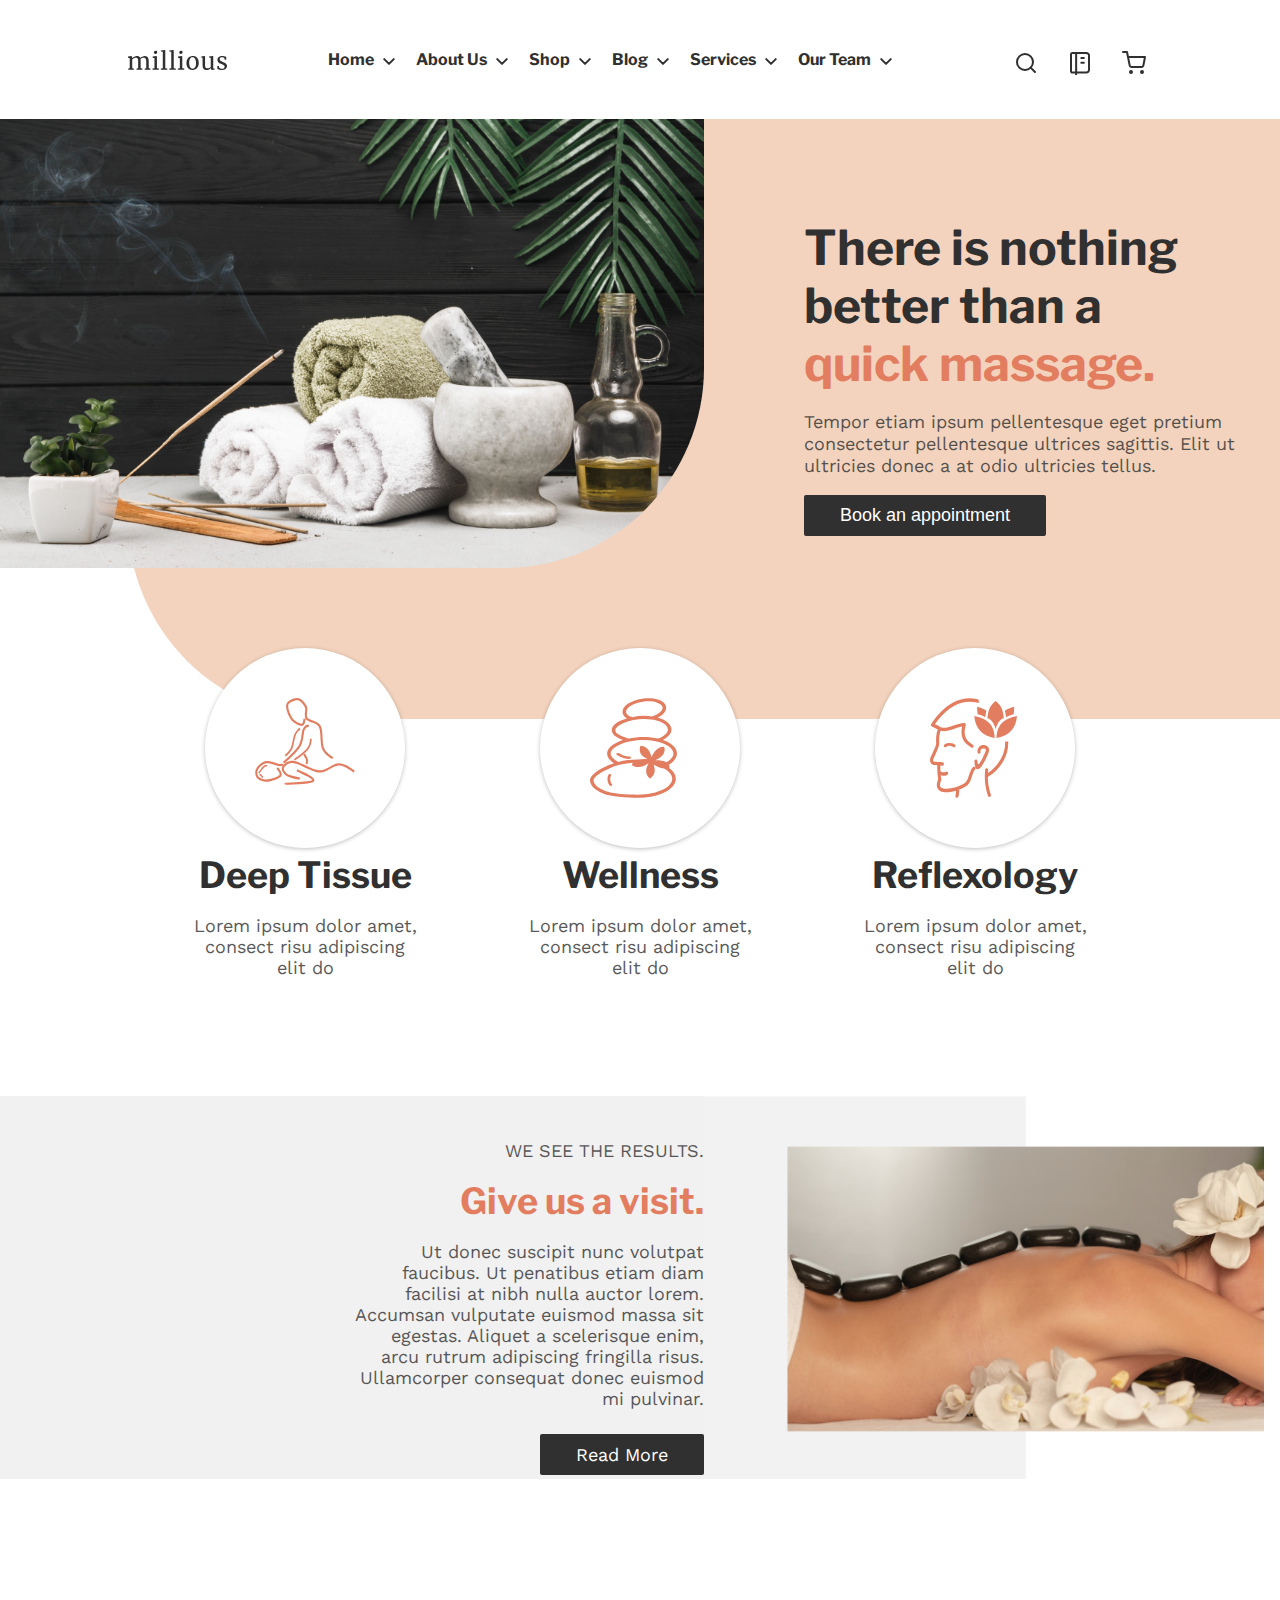
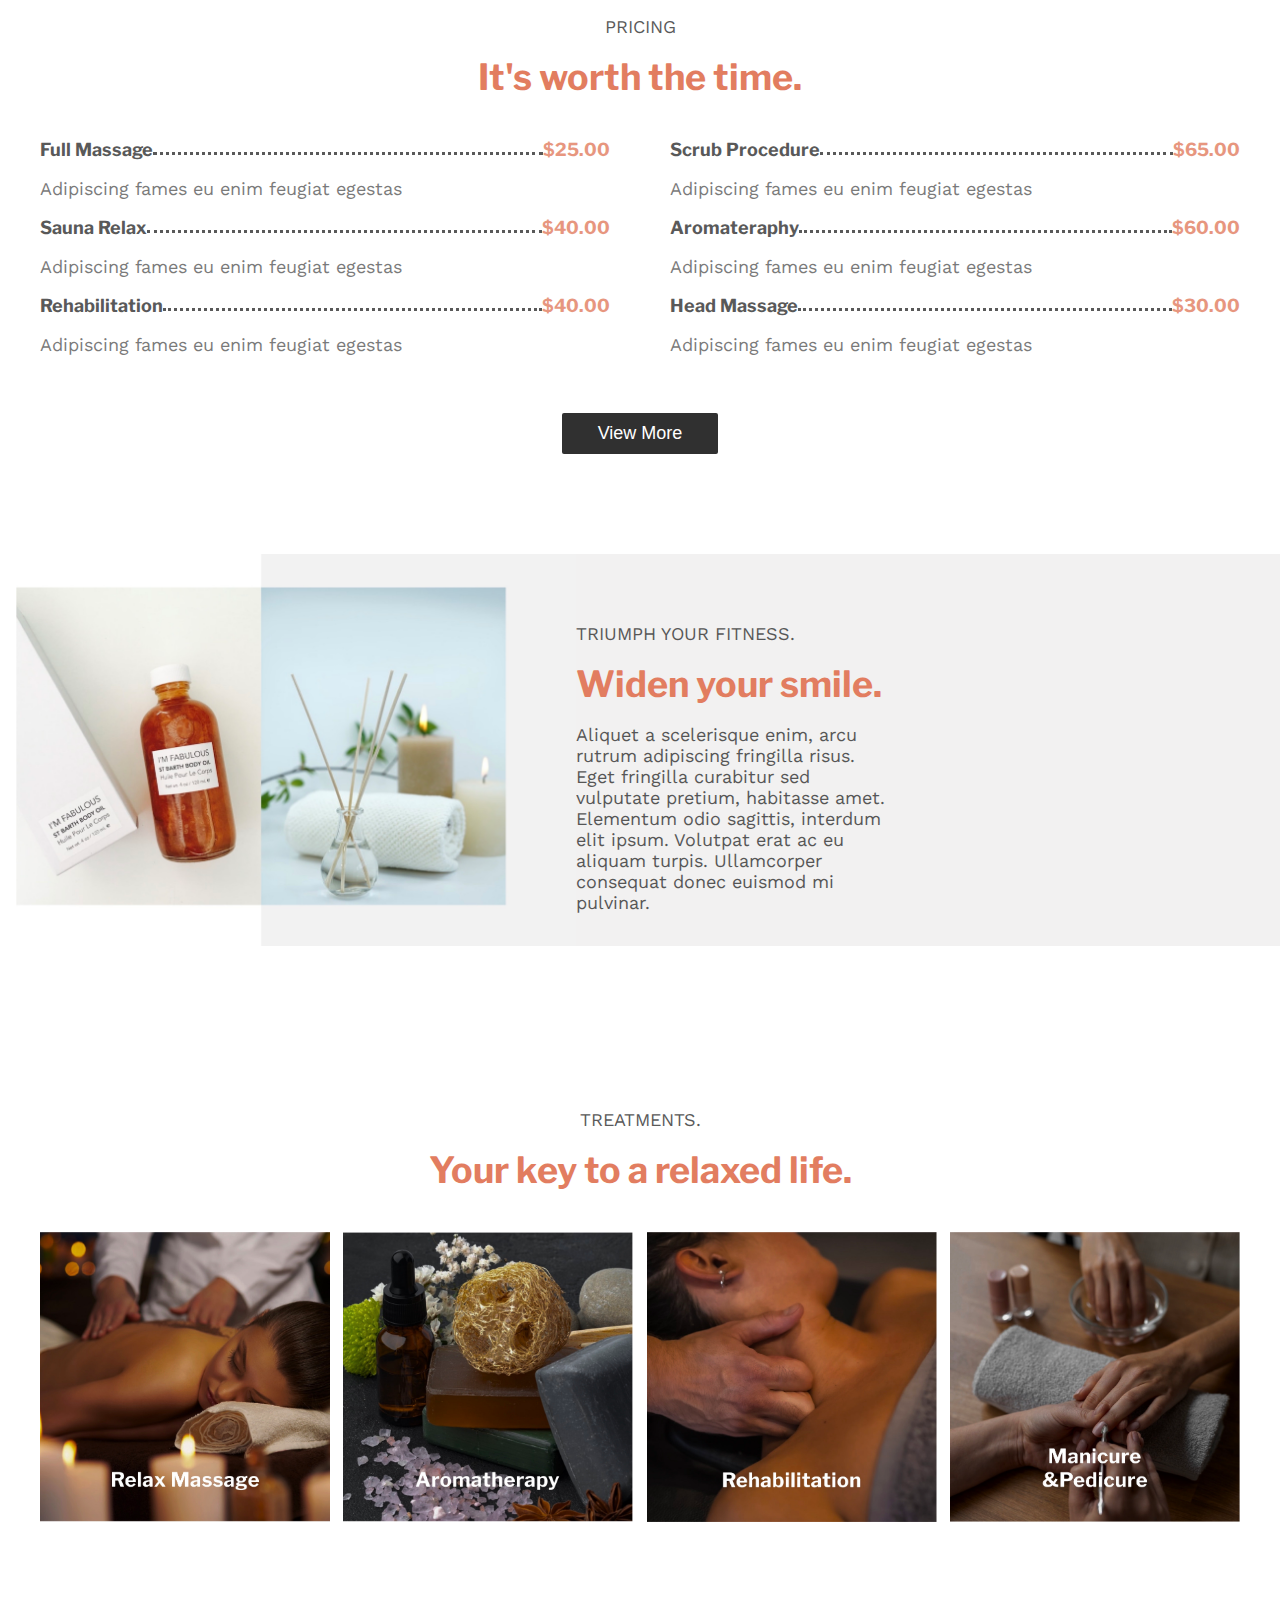
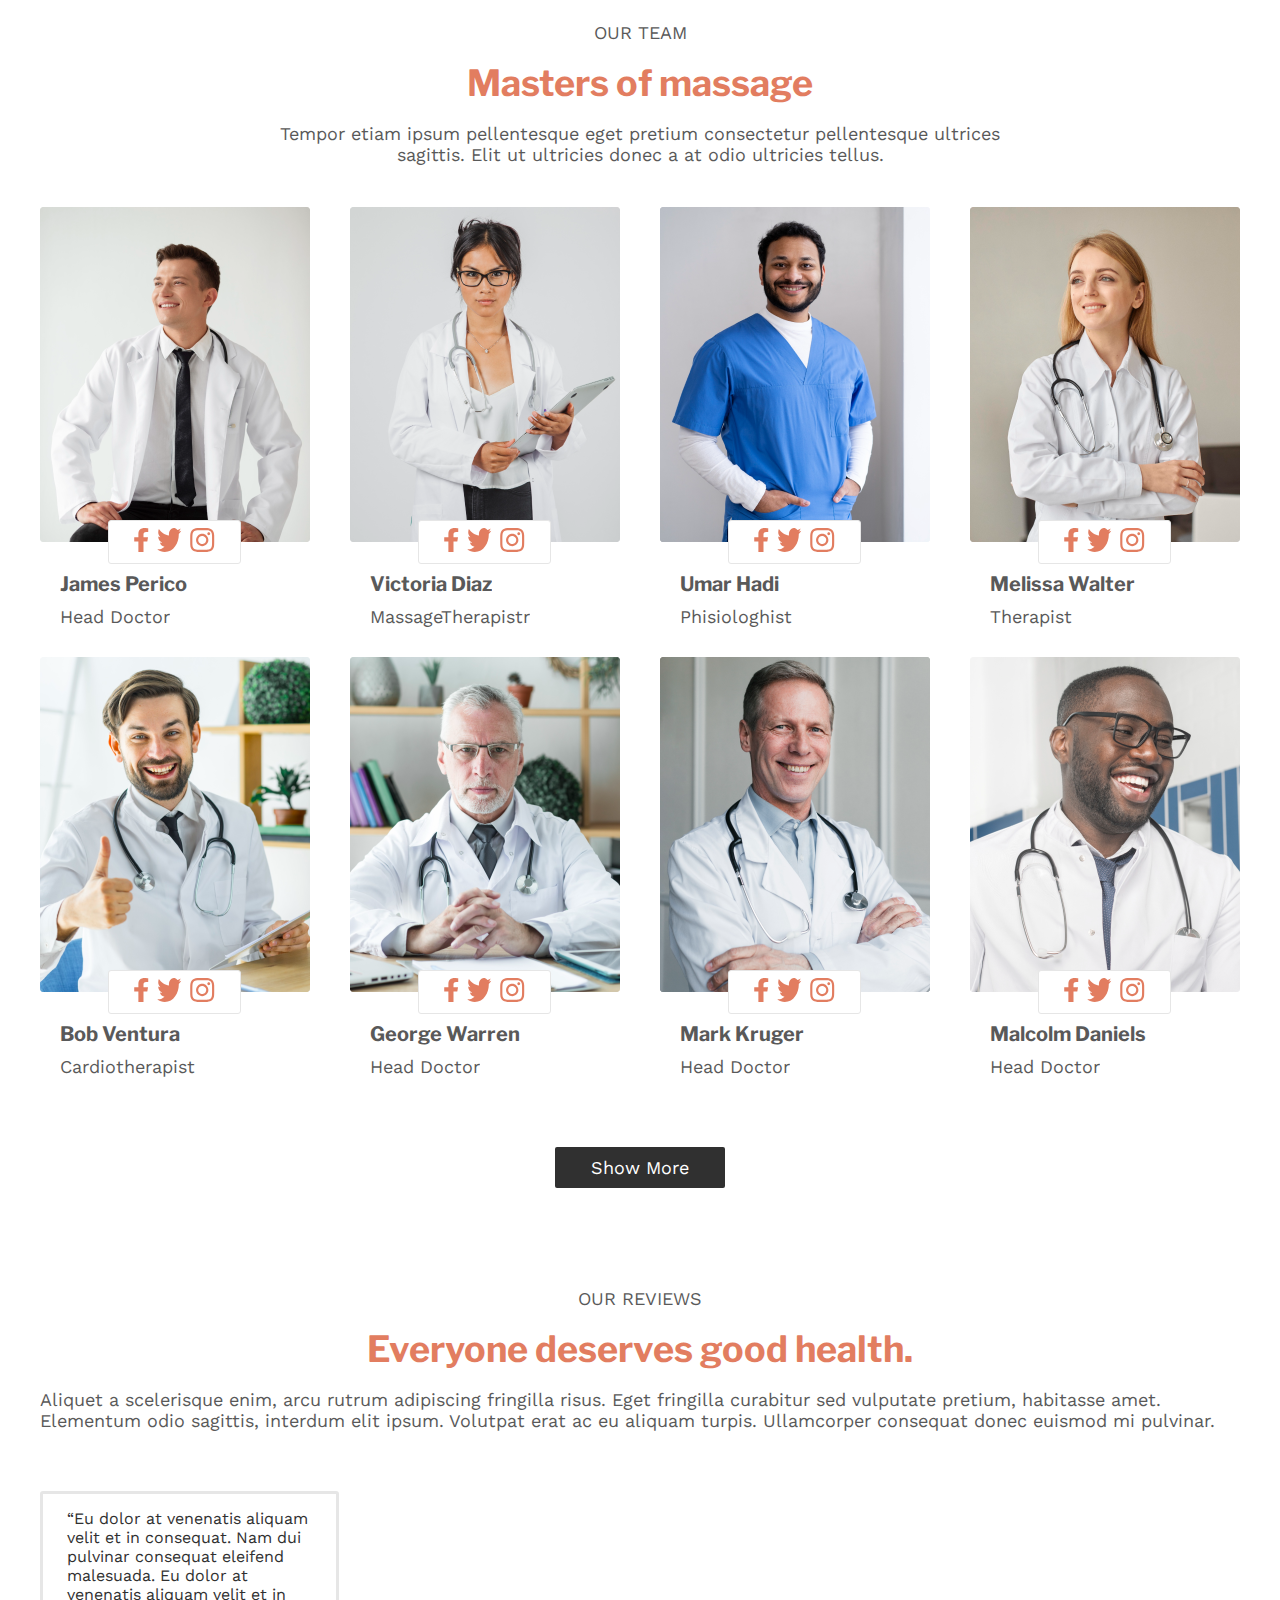
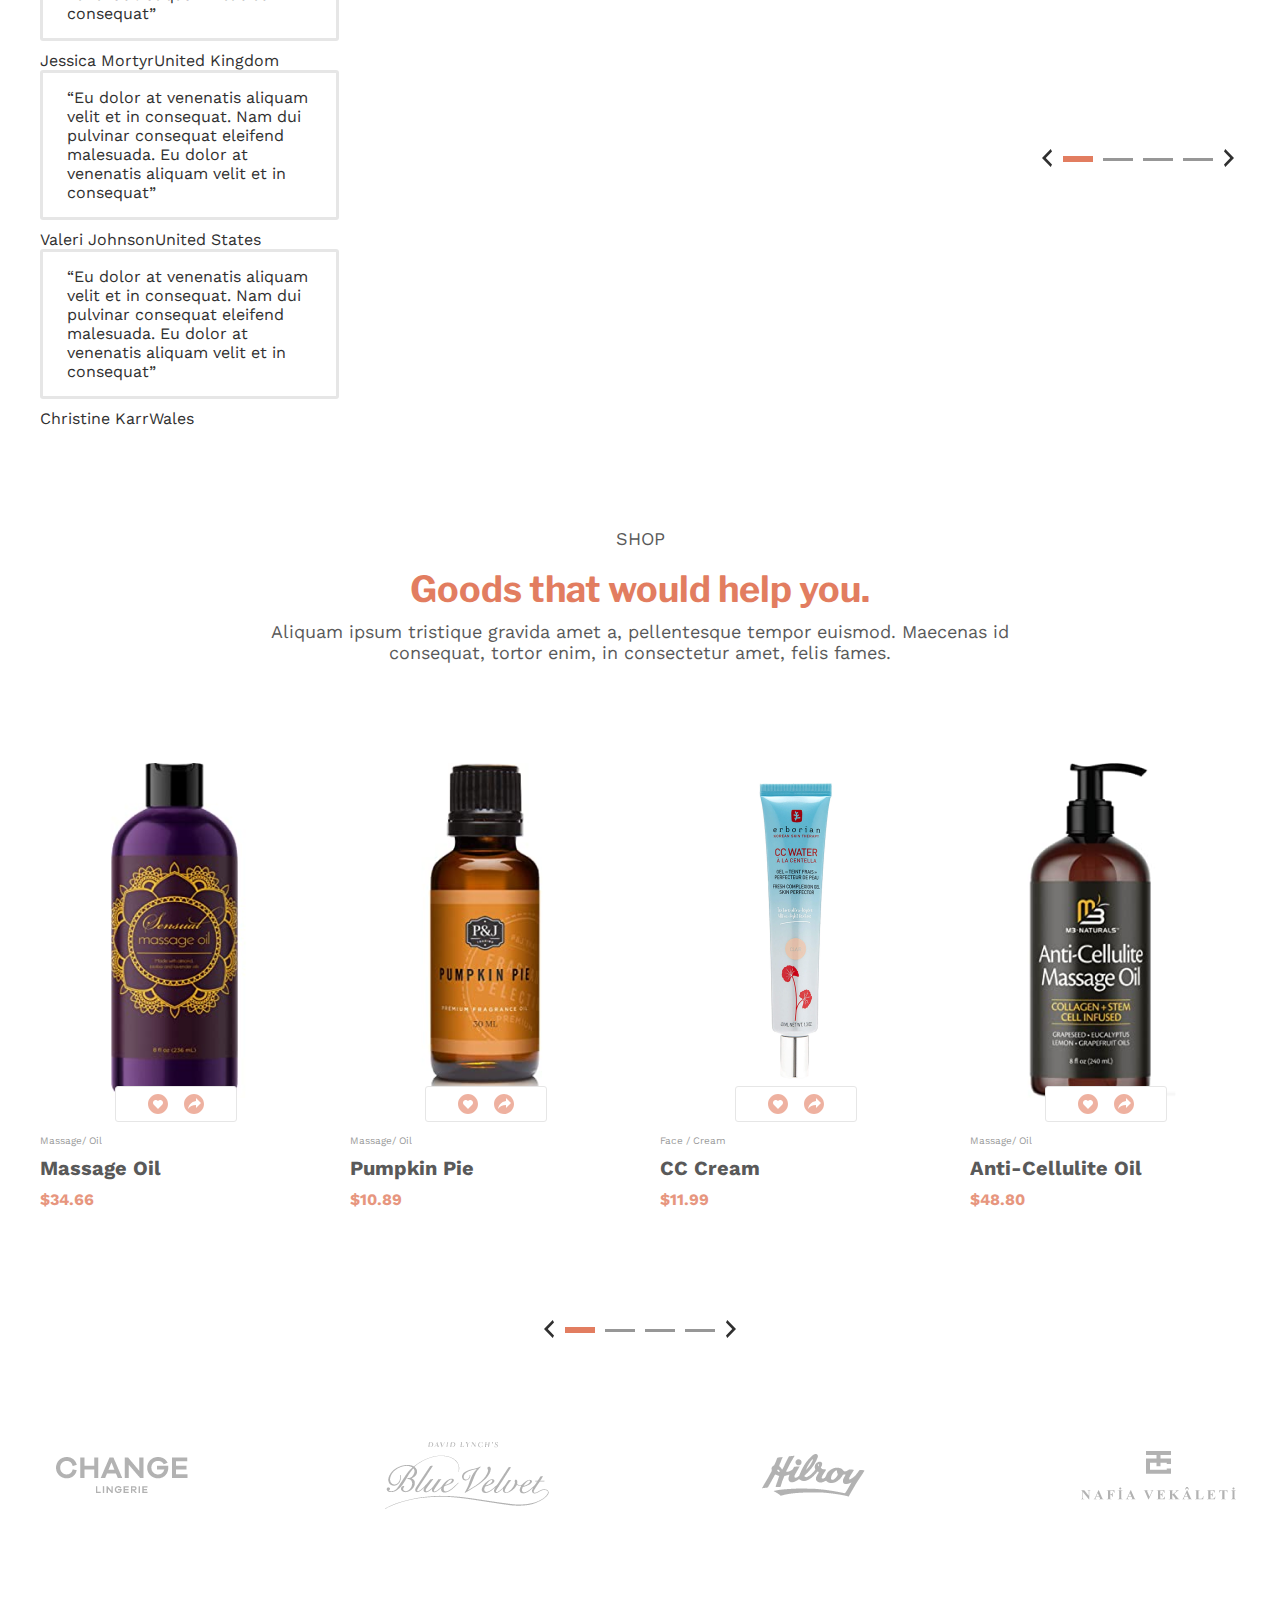
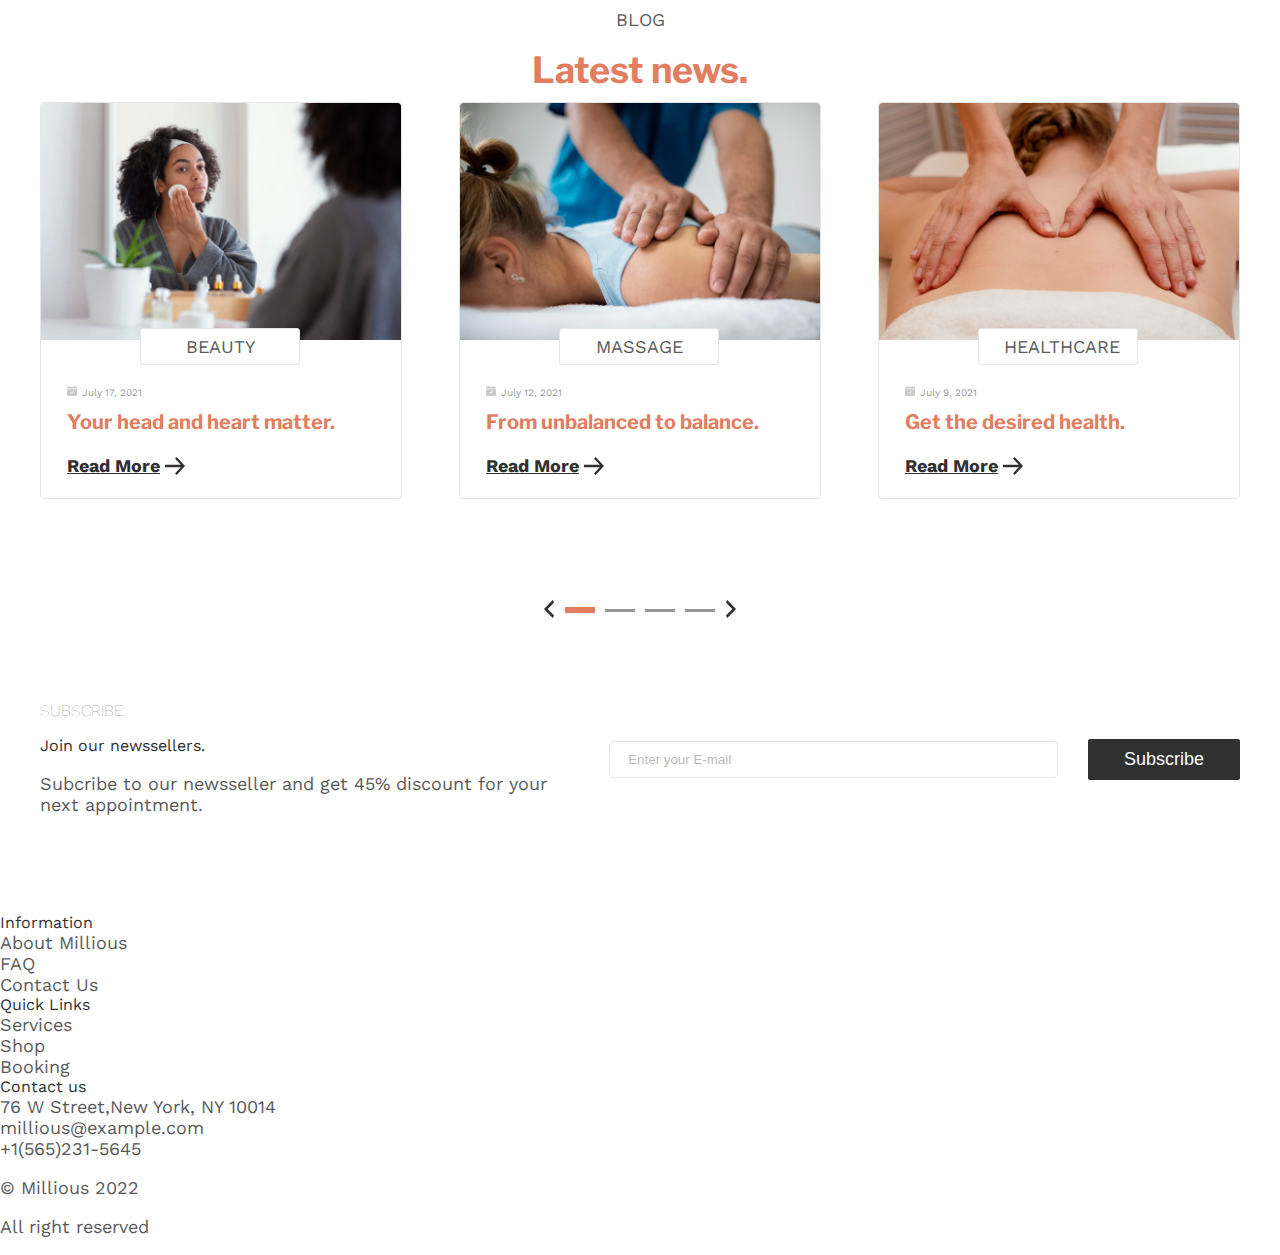
<file: index.html>
<!DOCTYPE html>
<html lang="en">
  <head>
    <meta charset="UTF-8" />
    <meta http-equiv="X-UA-Compatible" content="IE=edge" />
    <meta name="viewport" content="width=device-width, initial-scale=1.0" />
    <link rel="stylesheet" href="./styles/styles.css">
    <link rel="preconnect" href="https://fonts.googleapis.com">
    <link rel="preconnect" href="https://fonts.gstatic.com" crossorigin>
    <link href="https://fonts.googleapis.com/css2?family=Libre+Franklin:wght@400;700&family=Work+Sans&display=swap" rel="stylesheet">
    <title>Millious</title>
  </head>
  <body>
    <header class="navbar">
      <div class="navbar--flex">
        <a href="#" class="navbar__logo"><span class="visually-hidden">Millious</span></a>
        <nav class="navbar__anchor">
            <a href="./index.html">Home</a>
            <a href="./about-us/about-us.html">About Us</a>
            <a href="./shop/product.html">Shop</a>
            <a href="./blog/article.html">Blog</a>
            <a href="./services/services.html">Services</a>
            <a href="./our-team/our-team.html">Our Team</a>
        </nav>
        <div>
          <button class="navbar__search"><span class="visually-hidden">Go to Search tool</span></button>
          <button class="navbar__booking"><span class="visually-hidden">Go to Bookings</span></button>
          <button class="navbar__cart"><span class="visually-hidden">Go to my cart</span></button>
        </div>
      </div>
    </header>
    <main>
      <section class="hero-section">
        <div class="hero-section__img"></div>
        <div class="hero-section__info">
          <h1 class="hero-section__title">There is nothing better than a <span>quick massage.</span></h1>
          <p>Tempor etiam ipsum pellentesque eget pretium consectetur pellentesque ultrices sagittis. Elit ut ultricies donec a at odio ultricies tellus.</p>
          <button class="buttons">Book an appointment</button>
        </div>
        <div class="hero-section__bg"></div>
      </section>
      <section class="benefits">
        <div>
          <div class="benefits__bg">
            <div class="benefits__vector--one"></div>
          </div>
          <p class="benefits__title">Deep Tissue</p>
          <p class="benefits__info">Lorem ipsum dolor amet, consect risu adipiscing elit do</p>
        </div>
        <div>
          <div class="benefits__bg">
            <div class="benefits__vector--two"></div>
          </div>
          <p class="benefits__title">Wellness </p>
          <p class="benefits__info">Lorem ipsum dolor amet, consect risu adipiscing elit do</p>
        </div>
        <div>
          <div class="benefits__bg">
            <div class="benefits__vector--three"></div>
          </div>
          <p class="benefits__title">Reflexology</p>
          <p class="benefits__info">Lorem ipsum dolor amet, consect risu adipiscing elit do</p>
        </div>
      </section>
      <section class="banner-info">
        <div class="banner-info__index">
          <div class="banner-info__text">
            <p class="title--light">WE SEE THE RESULTS.</p>
            <h2>Give us a visit.</h2>
            <p class="banner-info__info">
              Ut donec suscipit nunc volutpat faucibus. Ut penatibus etiam diam
              facilisi at nibh nulla auctor lorem. Accumsan vulputate euismod massa
              sit egestas. Aliquet a scelerisque enim, arcu rutrum adipiscing
              fringilla risus. Ullamcorper consequat donec euismod mi pulvinar.
            </p>
            <a class="buttons" href="#">Read More</a>
          </div>
          <!-- div de imagen -->
          <div class="banner-info__index--img"></div>  
        </div>
      </section>
      <section class="pricing">
        <p class="title--light">PRICING</p>
        <h2 class="title--bold">It's worth the time.</h2>
        <ul class="pricing__ul">
          <div>
            <li>
              <div>
                <div class="pricing__ul--flex">
                  <p class="pricing__ul__title">Full Massage</p>
                  <div class="pricing__ul__divider"></div>
                  <p class="pricing__ul__price">$25.00</p>
                </div>
                <p>Adipiscing fames eu enim feugiat egestas</p> <!--averiguar para afectar (prezi)-->
              </div>
            </li>
            <li>
              <div>
                <div class="pricing__ul--flex">
                  <p class="pricing__ul__title">Sauna Relax</p>
                  <div class="pricing__ul__divider"></div>
                  <p class="pricing__ul__price">$40.00</p>
                </div>
                <p>Adipiscing fames eu enim feugiat egestas</p> <!--averiguar para afectar (prezi)-->
              </div>
            </li>
            <li>
              <div>
                <div class="pricing__ul--flex">
                  <p class="pricing__ul__title">Rehabilitation</p>
                  <div class="pricing__ul__divider"></div>
                  <p class="pricing__ul__price">$40.00</p>
                </div>
                <p>Adipiscing fames eu enim feugiat egestas</p> <!--averiguar para afectar (prezi)-->
              </div>
            </li>
          </div>
          <div>
            <li>
              <div>
                <div class="pricing__ul--flex">
                  <p class="pricing__ul__title">Scrub Procedure</p>
                  <div class="pricing__ul__divider"></div>
                  <p class="pricing__ul__price">$65.00</p>
                </div>
                <p>Adipiscing fames eu enim feugiat egestas</p> <!--averiguar para afectar (prezi)-->
              </div>
            </li>
            <li>
              <div>
                <div class="pricing__ul--flex">
                  <p class="pricing__ul__title">Aromateraphy</p>
                  <div class="pricing__ul__divider"></div>
                  <p class="pricing__ul__price">$60.00</p>
                </div>
                <p>Adipiscing fames eu enim feugiat egestas</p> <!--averiguar para afectar (prezi)-->
              </div>
            </li>
            <li>
              <div>
                <div class="pricing__ul--flex">
                  <p class="pricing__ul__title">Head Massage</p>
                  <div class="pricing__ul__divider"></div>
                  <p class="pricing__ul__price">$30.00</p>
                </div>
                <p>Adipiscing fames eu enim feugiat egestas</p> <!--averiguar para afectar (prezi)-->
              </div>
            </li>
          </div>
        </ul>
        <button class="buttons">View More</button>
      </section>
      <section>
        <div class="banner-info">
          <div class="banner-info__triumph">
            <!-- div de imagen -->
            <div class="banner-info__triumph--img"></div>
            <div>
              <p class="title--light">TRIUMPH YOUR FITNESS.</p>
              <h2>Widen your smile.</h2>
              <p>
                Aliquet a scelerisque enim, arcu rutrum adipiscing fringilla risus.
                Eget fringilla curabitur sed vulputate pretium, habitasse amet.
                Elementum odio sagittis, interdum elit ipsum. Volutpat erat ac eu
                aliquam turpis. Ullamcorper consequat donec euismod mi pulvinar.
              </p>
            </div>
          </div>
        </div>
        <div class="banner-info">
          <div class="banner-info__treatments">
            <p>TREATMENTS.</p>
            <h2>Your key to a relaxed life.</h2>
            <div class="banner-info__treatments--section">
              <img class="banner-info__treatments--img" src="./images/banner-info-relax-massage.jpg" alt="">
              <img class="banner-info__treatments--img" src="./images/banner-info-aromatherapy.jpg" alt="">
              <img class="banner-info__treatments--img" src="./images/banner-info-rehabilitation.jpg" alt="">
              <img class="banner-info__treatments--img" src="./images/banner-info-manicure.jpg" alt="">
            </div>
          </div>
        </div>
      </section>
      <!-- Doctors Section -->
      <div class="doctors">
        <p class="title--light">OUR TEAM</p>
        <h2 class="title--bold">Masters of massage</h2>
        <p class="doctors__description"><span>Tempor etiam ipsum pellentesque eget pretium consectetur pellentesque ultrices</span><span>sagittis. Elit ut ultricies donec a at odio ultricies tellus.</span></p>
        <div class="doctors__container">
          <div class="doctors__container__card">
            <div class="doctors__container__card--james">
              <img src="../images/doctors-james.png" alt="Doctor James Perico">
            </div>
            <!-- div de redes sociales -->
            <div class="doctors__social">
              <!-- divs de imagenes -->
              <a href="#" class="doctors__social--facebook"
                ><span class="visually-hidden">Facebook</span></a>
              <a href="#" class="doctors__social--twitter">
                <span class="visually-hidden">Twitter</span></a>
              <a href="#" class="doctors__social--instagram"
                ><span class="visually-hidden">Instagram</span></a>
            </div>
            <p class="doctors__container__card__name">James Perico</p>
            <p class="doctors__container__card__position">Head Doctor</p>
          </div>
          <div class="doctors__container__card">
            <div class="doctors__container__card--victoria">
              <img src="../images/doctors-victoria.png" alt="Doctor Victoria Diaz">
            </div>
            <div class="doctors__social">
              <a href="#" class="doctors__social--facebook"
                ><span class="visually-hidden">Facebook</span></a>
              <a href="#" class="doctors__social--twitter"
                ><span class="visually-hidden">Twitter</span></a>
              <a href="#" class="doctors__social--instagram"
                ><span class="visually-hidden">Instagram</span></a>
            </div>
            <p class="doctors__container__card__name">Victoria Diaz</p>
            <p class="doctors__container__card__position">MassageTherapistr</p>
          </div>
          <div class="doctors__container__card">
            <div class="doctors__container__card--umar">
              <img src="../images/doctors-Umar.png" alt="Doctor Umar Hadi">
            </div>
            <div class="doctors__social">
              <a href="#" class="doctors__social--facebook"><span class="visually-hidden">Facebook</span></a>
              <a href="#" class="doctors__social--twitter"><span class="visually-hidden">Twitter</span></a>
              <a href="#" class="doctors__social--instagram"><span class="visually-hidden">Instagram</span></a>
            </div>
            <p class="doctors__container__card__name">Umar Hadi</p>
            <p class="doctors__container__card__position">Phisiologhist</p>
          </div>
          <div class="doctors__container__card">
            <div class="doctors__container__card--melissa">
              <img src="../images/doctors-melissa.png" alt="Doctor Melissa Walter">
            </div>
            <div class="doctors__social">
              <a href="#" class="doctors__social--facebook"><span class="visually-hidden">Facebook</span></a>
              <a href="#" class="doctors__social--twitter"><span class="visually-hidden">Twitter</span></a>
              <a href="#" class="doctors__social--instagram"><span class="visually-hidden">Instagram</span></a>
            </div>
            <p class="doctors__container__card__name">Melissa Walter</p>
            <p class="doctors__container__card__position">Therapist</p>
          </div>
          <div class="doctors__container__card">
            <div class="doctors__container__card--bob">
              <img src="../images/doctors-bob.png" alt="Doctor Bob Ventura">
            </div>
            <div class="doctors__social">
              <a href="#" class="doctors__social--facebook"><span class="visually-hidden">Facebook</span></a>
              <a href="#" class="doctors__social--twitter"><span class="visually-hidden">Twitter</span></a>
              <a href="#" class="doctors__social--instagram"><span class="visually-hidden">Instagram</span></a>
            </div>
            <p class="doctors__container__card__name">Bob Ventura</p>
            <p class="doctors__container__card__position">Cardiotherapist</p>
          </div>
          <div class="doctors__container__card">
            <div class="doctors__container__card--george">
              <img src="../images/doctors-george.png" alt="Doctor George Warren">
            </div>
            <div class="doctors__social">
              <a href="#" class="doctors__social--facebook"><span class="visually-hidden">Facebook</span></a>
              <a href="#" class="doctors__social--twitter"><span class="visually-hidden">Twitter</span></a>
              <a href="#" class="doctors__social--instagram"><span class="visually-hidden">Instagram</span></a>
            </div>
            <p class="doctors__container__card__name">George Warren</p>
            <p class="doctors__container__card__position">Head Doctor</p>
          </div>
          <div class="doctors__container__card">
            <div class="doctors__container__card--mark">
              <img src="../images/doctors-mark.png" alt="Doctor Mark Kruger">
            </div>
            <div class="doctors__social">
              <a href="#" class="doctors__social--facebook"><span class="visually-hidden">Facebook</span></a>
              <a href="#" class="doctors__social--twitter"><span class="visually-hidden">Twitter</span></a>
              <a href="#" class="doctors__social--instagram"><span class="visually-hidden">Instagram</span></a>
            </div>
            <p class="doctors__container__card__name">Mark Kruger</p>
            <p class="doctors__container__card__position">Head Doctor</p>
          </div>
          <div class="doctors__container__card">
            <div class="doctors__container__card--malcolm">
              <img src="../images/doctors-malcolm.png" alt="Doctor Malcolm Daniels">
            </div>
            <div class="doctors__social">
              <a href="#" class="doctors__social--facebook"><span class="visually-hidden">Facebook</span></a>
              <a href="#" class="doctors__social--twitter"><span class="visually-hidden">Twitter</span></a>
              <a href="#" class="doctors__social--instagram"><span class="visually-hidden">Instagram</span></a>
            </div>
            <p class="doctors__container__card__name">Malcolm Daniels</p>
            <p class="doctors__container__card__position">Head Doctor</p>
          </div>
        </div>
        <div class="doctors__btn">
          <a class="buttons" href="#">Show More</a>
      </div>
      </div>
      <!-- Reviews Section -->
      <section> 
        <div class="reviews__bg">
        <div class="reviews__container">
          <div class="reviews__info--container">
            <div>
              <p class="title--light">OUR REVIEWS</p>
              <h2 class="title--bold">Everyone deserves good health.</h2>
              <p>
                Aliquet a scelerisque enim, arcu rutrum adipiscing fringilla
                risus. Eget fringilla curabitur sed vulputate pretium, habitasse
                amet. Elementum odio sagittis, interdum elit ipsum. Volutpat
                erat ac eu aliquam turpis. Ullamcorper consequat donec euismod
                mi pulvinar.
              </p>
            </div>
            <div class="reviews__info--container--img"></div>
          </div>
          <div class="quote__container">
            <div class="quote__container--flex">
              <figure>
                <!-- first quote -->
                <blockquote>
                  “Eu dolor at venenatis aliquam velit et in consequat. Nam dui
                  pulvinar consequat eleifend malesuada. Eu dolor at venenatis
                  aliquam velit et in consequat”
                </blockquote>
                <div class="quote__img--flex">
                  <div class="quote__img--one"></div>
                  <figcaption>
                    Jessica Mortyr<span>United Kingdom</span>
                  </figcaption>
                </div>
              </figure>
              <figure>
                <!-- second quote -->
                <blockquote>
                  “Eu dolor at venenatis aliquam velit et in consequat. Nam dui
                  pulvinar consequat eleifend malesuada. Eu dolor at venenatis
                  aliquam velit et in consequat”
                </blockquote>
                <div class="quote__img--flex">
                  <div class="quote__img--two"></div>
                  <figcaption>
                    Valeri Johnson<span>United States</span>
                  </figcaption>
                </div>
              </figure>
              <figure>
                <!-- third quote -->
                <blockquote>
                  “Eu dolor at venenatis aliquam velit et in consequat. Nam dui
                  pulvinar consequat eleifend malesuada. Eu dolor at venenatis
                  aliquam velit et in consequat”
                </blockquote>
                <div class="quote__img--flex">
                  <div class="quote__img--three"></div>
                  <figcaption>Christine Karr<span>Wales</span></figcaption>
                </div>
              </figure>
            </div>
            <div class="container-btn">
              <button class="container-btn__left"><span class="visually-hidden">Watch previous reviews</span></button>
              <div></div>
              <div></div>
              <div></div>
              <div></div>
              <button class="container-btn__right"><span class="visually-hidden">Watch next reviews</span></button>
            </div>
          </div>
        </div>
      </div>
      </section>
      <section class="shop">
        <p class="title--light">SHOP</p>
        <h2 class="title--bold">Goods that would help you.</h2>
        <p class="shop__info">Aliquam ipsum tristique gravida amet a, pellentesque tempor euismod. Maecenas id consequat, tortor enim, in consectetur amet, felis fames.</p>
        <div class="shop--flex">
          <div>
            <img src="./images/shop-massage_oil.png" alt="">
            <!--div me gusta y compartir-->
            <div class="shop__reactions">
              <div class="shop__reactions__like"></div>
              <div class="shop__reactions__share"></div>
            </div>
            <div class="shop__text">
              <p class="shop__text__category">Massage/ Oil</p>   
              <p class="shop__text__product">Massage Oil</p>
              <p class="shop__text__price">$34.66</p>
            </div>
          </div>
          <div>
            <img src="./images/shop-pumpkin_pie.png" alt="">
            <!--div me gusta y compartir-->
            <div class="shop__reactions">
              <div class="shop__reactions__like"></div>
              <div class="shop__reactions__share"></div>
            </div>
            <div class="shop__text">
              <p class="shop__text__category">Massage/ Oil</p>
              <p class="shop__text__product">Pumpkin Pie</p>
              <p class="shop__text__price">$10.89</p>
            </div>
          </div>
          <div>
            <img src="./images/shop-cc_cream.png" alt="">
            <!--div me gusta y compartir-->
            <div class="shop__reactions">
              <div class="shop__reactions__like"></div>
              <div class="shop__reactions__share"></div>
            </div>
            <div class="shop__text">
              <p class="shop__text__category">Face / Cream</p>
              <p class="shop__text__product">CC Cream</p>
              <p class="shop__text__price">$11.99</p>
            </div>
          </div>
          <div>
            <img src="./images/shop-anti-cellulite_oil.png" alt="">
            <!--div me gusta y compartir-->
            <div class="shop__reactions">
              <div class="shop__reactions__like"></div>
              <div class="shop__reactions__share"></div>
            </div>
            <div class="shop__text">
              <p class="shop__text__category">Massage/ Oil</p>
              <p class="shop__text__product">Anti-Cellulite Oil</p>
              <p class="shop__text__price">$48.80</p>
            </div>
          </div>
        </div>
        <div class="container-btn">
          <button class="container-btn__left"><span class="visually-hidden">Watch previous reviews</span></button>
          <div></div>
          <div></div>
          <div></div>
          <div></div>
          <button class="container-btn__right"><span class="visually-hidden">Watch next reviews</span></button>
        </div>
        <!--shop brands-->
        <div class="shop--flex">
          <div class="shop__brands-change"></div>
          <div class="shop__brands-blue_velvet"></div>
          <div class="shop__brands-hilroy"></div>
          <div class="shop__brands-nafia"></div>
        </div>
      </section>
      <section class="news">
        <p class="title--light">BLOG</p>
        <h2 class="title--bold">Latest news.</h2>
        <div class="news--flex">
          <div class="news__card">
            <img class="news__card__img" src="./images/news_beauty.png" alt="Woman applying compact powder">
            <div class="news__card__category">
              <p>BEAUTY</p>
            </div>
            <div class="news__card__info">
              <time datetime="2021-07-17">July 17, 2021</time>
              <h3>Your head and heart matter.</h3>
              <a href="#">Read More</a>
            </div>
          </div>
          <div class="news__card">
            <img class="news__card__img" src="./images/news_massage.png" alt="physiotherapeutic back massages">
            <div class="news__card__category">
              <p>MASSAGE</p>
            </div>
            <div class="news__card__info">
              <time datetime="2021-07-12">July 12, 2021</time>
              <h3>From unbalanced to balance.</h3>
              <a href="#">Read More</a>
            </div>
          </div>
          <div class="news__card">
            <img class="news__card__img" src="./images/news_healthcare.png" alt="Back spa massages">
            <div class="news__card__category">
              <p>HEALTHCARE</p>
            </div>
            <div class="news__card__info">
              <time datetime="2021-07-09">July 9, 2021</time>
              <h3>Get the desired health.</h3>
              <a href="#">Read More</a>
            </div>
          </div>
        </div>
        <div class="container-btn">
          <button class="container-btn__left"><span class="visually-hidden">Watch previous reviews</span></button>
          <div></div>
          <div></div>
          <div></div>
          <div></div>
          <button class="container-btn__right"><span class="visually-hidden">Watch next reviews</span></button>
        </div>
      </section>
    </main>
    <footer>
      <!-- /////////////SECCION DE FORM ///////////-->
      <form class="form-bg__massage">
        <div class="form__info">
          <div class="form__info--block">
            <p class="form__info--light">SUBSCRIBE</p>
            <label class="form__info--bolt"  for="email">Join our newssellers.</label> 
            <p class="form__info--description">Subcribe to our newsseller and <span>get 45% discount </span> for your next appointment.</p>
          </div>
          <input type="email" id="email-formInfo" name="email" placeholder ="Enter your E-mail"/>
          <input class="buttons" type="submit" value="Subscribe"/>
        </div>
      </form>      
        <!-- //////////NAVEGACION DEL FOOTER /////// -->
        <div class="footer-container">
          <div class="footer-nav">
          <div class="footer-nav__logo"></div>
            <ul class="footer-nav__social-media">
              <li class="footer-nav__social-media--facebook"><a href="#"><span  class="visually-hidden">Facebook</span></a></li>
              <li class="footer-nav__social-media--vimeo"><a href="#"><span class="visually-hidden">Vimeo</span></a></li>
              <li class="footer-nav__social-media--instagram"><a href="#"><span class="visually-hidden">Instagram</span></a></li>
              <li class="footer-nav__social-media--twitter"><a href="#"><span class="visually-hidden">Twitter</span></a></li>
            </ul>
            <ul class="footer-list">
              <div class="footer-list__info">
                <span>Information</span>
                <li><a href="#">About Millious</a></li>
                <li><a href="#">FAQ</a></li>
                <li><a href="#">Contact Us</a></li>
              </div>
              <div class="footer-list__quick-links">
                <span>Quick Links</span>
                <li><a href="#">Services</a></li>
                <li><a href="#">Shop</a></li>
                <li><a href="#">Booking</a></li>
              </div>
              <div class="footer-list__contact">
                <span>Contact us</span>
                <li><a href="https://goo.gl/maps/bperdV5WTmEGwWUPA">76 W Street,New York, NY 10014</a></li>
                <li><a href="mailto:millious@example.com">millious@example.com</a></li>
                <li><a href="callto:" +1(565)231-5645>+1(565)231-5645</a></li>
              </div>
            </ul>
          </div>
          <div class="footer-rights">
            <p>© Millious 2022</p>
            <p>All right reserved</p> 
          </div>
        </div>
    </footer>
  </body>
</html>
</file>
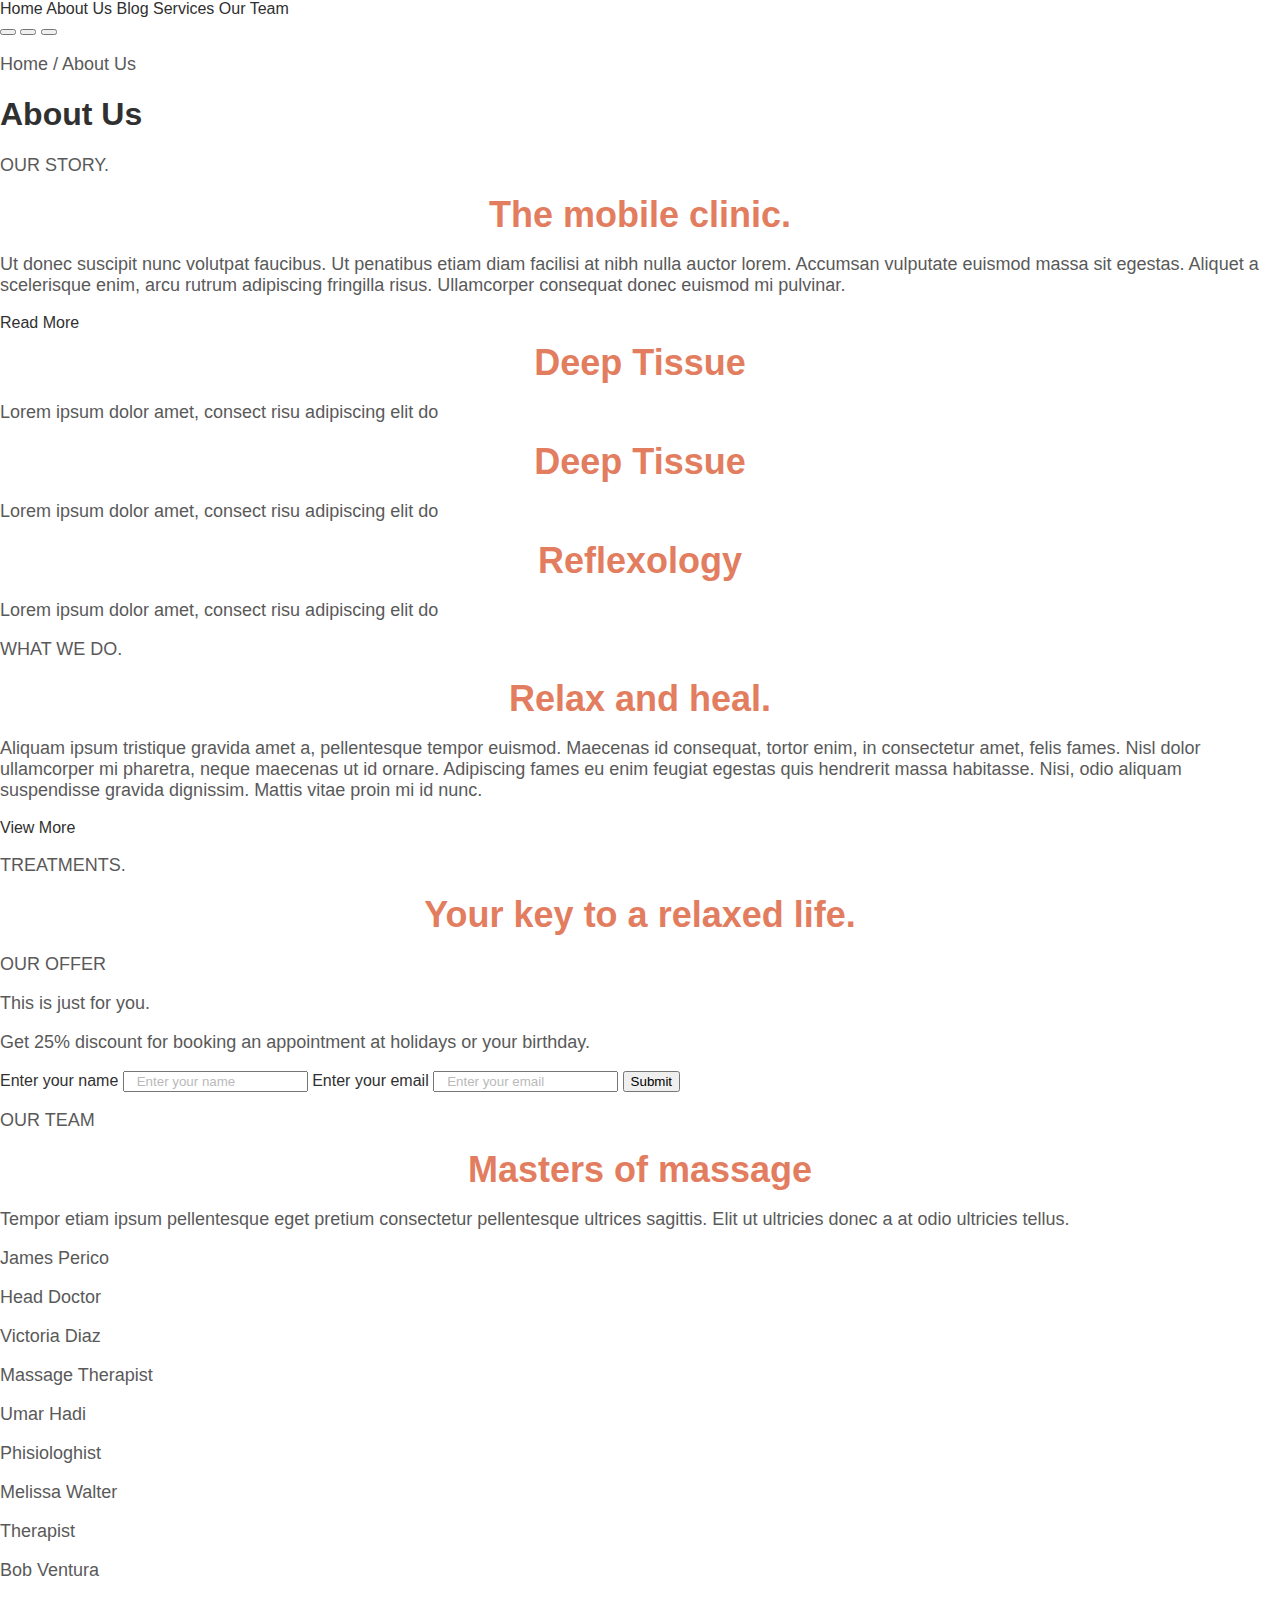
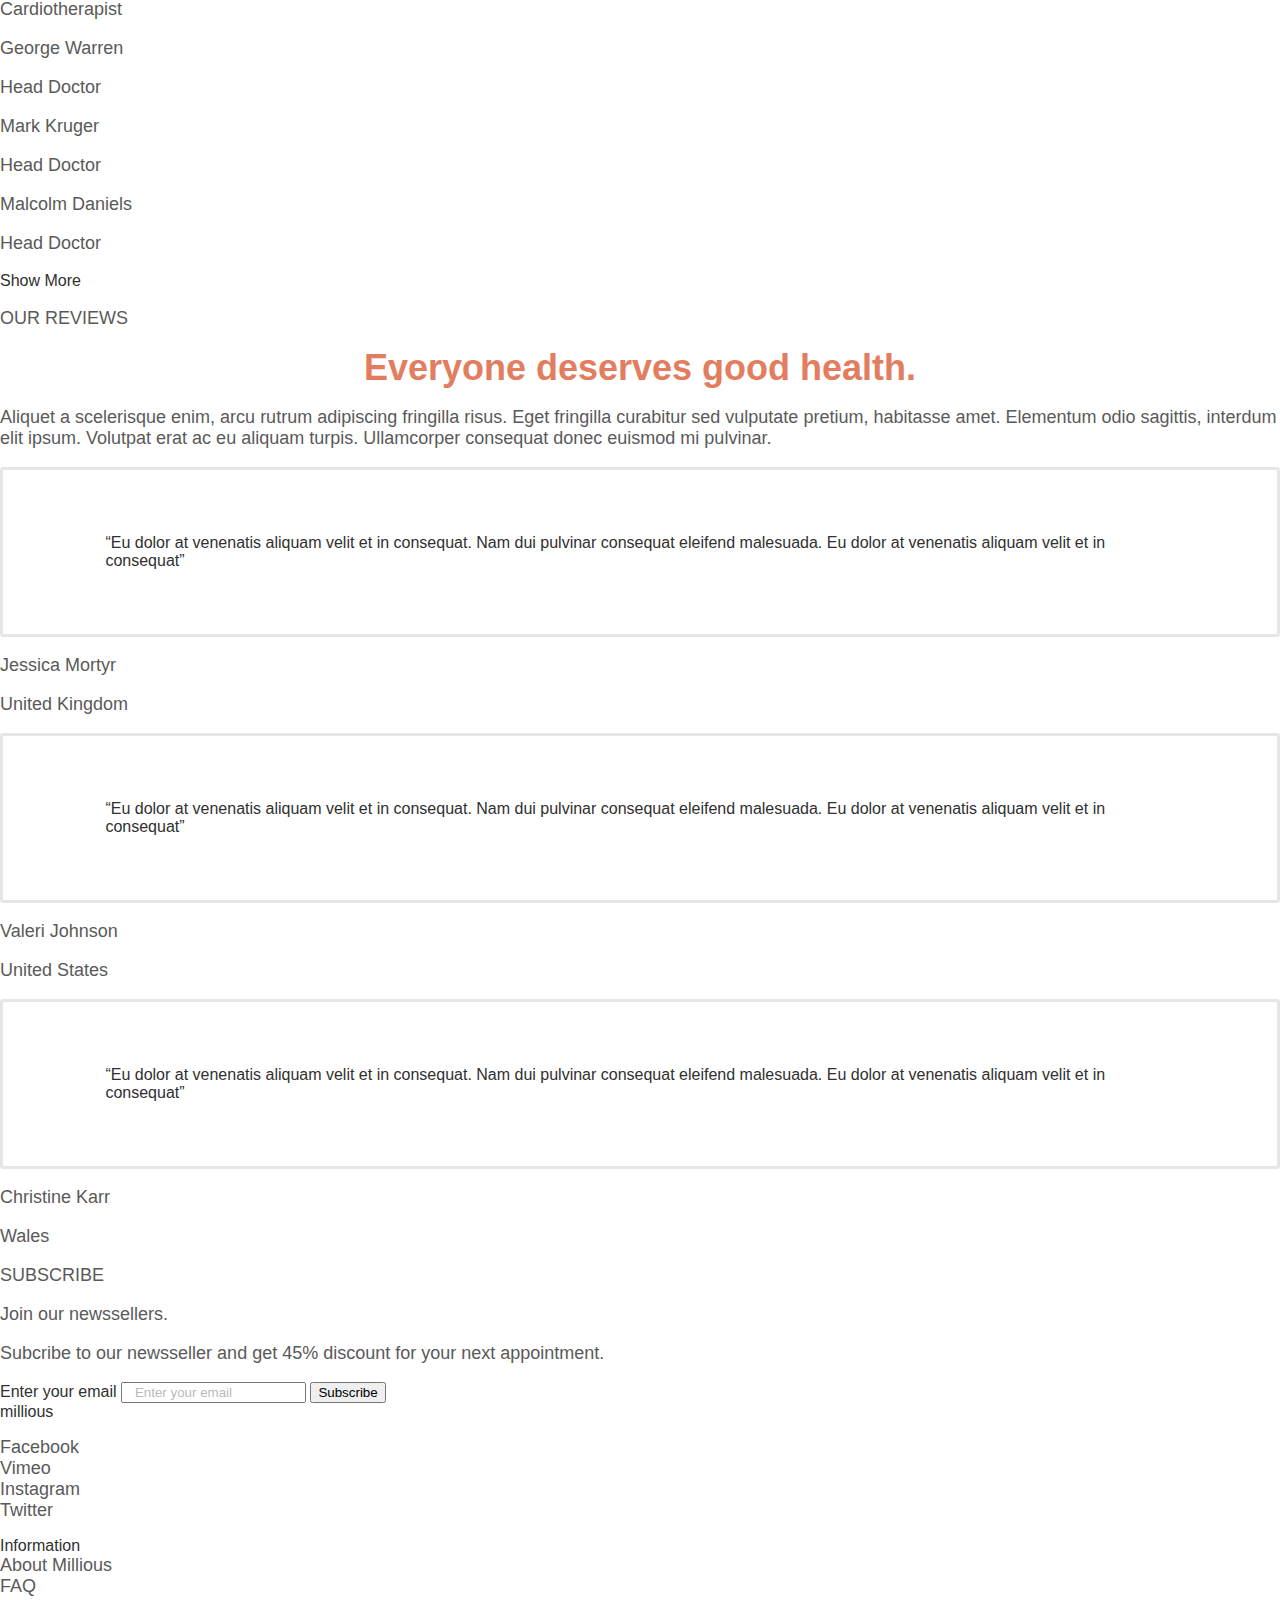
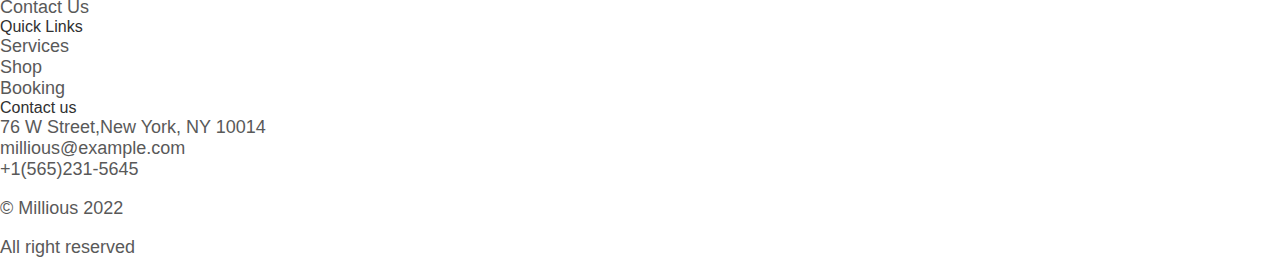
<file: about-us/index.html>
<!DOCTYPE html>
<html lang="en">
  <head>
    <meta charset="UTF-8" />
    <meta http-equiv="X-UA-Compatible" content="IE=edge" />
    <meta name="viewport" content="width=device-width, initial-scale=1.0" />
    <link rel="stylesheet" href="../styles/styles.css">
    <title>About Us</title>
  </head>
  <body>
    <header>
      <a href="#" class="header__logo"><span class="visually-hidden">Millious</span></a>
      <nav class="header__nav">
        <a href="../index.html">Home</a>
        <a href="./index.html">About Us</a>
        <a href="../blog/article.html">Blog</a>
        <a href="../services/services.html">Services</a>
        <a href="../our-team/our-team.html">Our Team</a>
      </nav>
      <div>
        <button class="header__nav--search"><span class="visually-hidden">Go to Search tool</span></button>
        <button class="header__nav--booking"><span class="visually-hidden">Go to Bookings</span></button>
        <button class="header__nav--cart"><span class="visually-hidden">Go to my cart</span></button>
      </div>
    </header>
    <main>
      <div>
        <p>Home / About Us</p>
        <h1>About Us</h1>
      </div>
      <section>
        <p>OUR STORY.</p>
        <h2>The mobile clinic.</h2>
        <p>
          Ut donec suscipit nunc volutpat faucibus. Ut penatibus etiam diam
          facilisi at nibh nulla auctor lorem. Accumsan vulputate euismod massa
          sit egestas. Aliquet a scelerisque enim, arcu rutrum adipiscing
          fringilla risus. Ullamcorper consequat donec euismod mi pulvinar.
        </p>
        <a href="#">Read More</a>
        <!-- div de imagen -->
        <div></div>
      </section>
      <section>
        <div>
          <!-- div de imagen -->
          <div></div>
          <h2>Deep Tissue</h2>
          <p>Lorem ipsum dolor amet, consect risu adipiscing elit do</p>
        </div>
        <div>
          <!-- div de imagen -->
          <div></div>
          <h2>Deep Tissue</h2>
          <p>Lorem ipsum dolor amet, consect risu adipiscing elit do</p>
        </div>
        <div>
          <!-- div de imagen -->
          <div></div>
          <h2>Reflexology</h2>
          <p>Lorem ipsum dolor amet, consect risu adipiscing elit do</p>
        </div>
      </section>
      <section>
        <!-- div de imagen -->
        <div></div>
        <!-- div de imagen -->
        <div></div>
        <p>WHAT WE DO.</p>
        <h2>Relax and heal.</h2>
        <p>
          Aliquam ipsum tristique gravida amet a, pellentesque tempor euismod.
          Maecenas id consequat, tortor enim, in consectetur amet, felis fames.
          Nisl dolor ullamcorper mi pharetra, neque maecenas ut id ornare.
          Adipiscing fames eu enim feugiat egestas quis hendrerit massa
          habitasse. Nisi, odio aliquam suspendisse gravida dignissim. Mattis
          vitae proin mi id nunc.
        </p>
        <a href="#">View More</a>
        <p>TREATMENTS.</p>
        <h2>Your key to a relaxed life.</h2>
        <!-- div de imagen -->
        <div></div>
        <!-- div de imagen -->
        <div></div>
        <!-- div de imagen -->
        <div></div>
        <!-- div de imagen -->
        <div></div>
      </section>
      <section>
        <div>
          <div>
            <p>OUR OFFER</p>
            <p>
              This is just for you.
            </p>
            <p>
              Get<span> 25% discount </span>for booking an appointment at holidays or your birthday.
            </p>  
          </div>
          <div>
            <form>
              <!-- class al label hidden -->
              <label for="name">Enter your name</label>
              <input type="text" name="name" id="name" placeholder="Enter your name">
              <label for="email">Enter your email</label> 
              <input type="email" id="email" name="email" placeholder="Enter your email"/>
              <input type="submit" value="Submit"/>
            </form> 
          </div>
        </div>       
      </section>
      <div>
        <p>OUR TEAM</p>
        <h2>Masters of massage</h2>
        <p>
          Tempor etiam ipsum pellentesque eget pretium consectetur pellentesque
          ultrices sagittis. Elit ut ultricies donec a at odio ultricies tellus.
        </p>
        <div>
          <div>
            <!-- div de imagen -->
            <div></div>
            <!-- div de redes sociales -->
            <div>
              <!-- divs de imagenes -->
              <div></div>
              <div></div>
              <div></div>
            </div>
            <p>James Perico</p>
            <p>Head Doctor</p>
          </div>
          <div>
            <!-- div de imagen -->
            <div></div>
            <!-- div de redes sociales -->
            <div>
              <!-- divs de imagenes -->
              <div></div>
              <div></div>
              <div></div>
            </div>
            <p>Victoria Diaz</p>
            <p>Massage Therapist</p>
          </div>
        </div>
        <div>
          <!-- div de imagen -->
          <div></div>
          <!-- div de redes sociales -->
          <div>
            <!-- divs de imagenes -->
            <div></div>
            <div></div>
            <div></div>
          </div>
          <p>Umar Hadi</p>
          <p>Phisiologhist</p>
        </div>
        <div>
          <!-- div de imagen -->
          <div></div>
          <!-- div de redes sociales -->
          <div>
            <!-- divs de imagenes -->
            <div></div>
            <div></div>
            <div></div>
          </div>
          <p>Melissa Walter</p>
          <p>Therapist</p>
        </div>
        <div>
          <!-- div de imagen -->
          <div></div>
          <!-- div de redes sociales -->
          <div>
            <!-- divs de imagenes -->
            <div></div>
            <div></div>
            <div></div>
          </div>
          <p>Bob Ventura</p>
          <p>Cardiotherapist</p>
        </div>
        <div>
          <!-- div de imagen -->
          <div></div>
          <!-- div de redes sociales -->
          <div>
            <!-- divs de imagenes -->
            <div></div>
            <div></div>
            <div></div>
          </div>
          <p>George Warren</p>
          <p>Head Doctor</p>
        </div>
        <div>
          <!-- div de imagen -->
          <div></div>
          <!-- div de redes sociales -->
          <div>
            <!-- divs de imagenes -->
            <div></div>
            <div></div>
            <div></div>
          </div>
          <p>Mark Kruger</p>
          <p>Head Doctor</p>
        </div>
        <div>
          <!-- div de imagen -->
          <div></div>
          <!-- div de redes sociales -->
          <div>
            <!-- divs de imagenes -->
            <div></div>
            <div></div>
            <div></div>
          </div>
          <p>Malcolm Daniels</p>
          <p>Head Doctor</p>
        </div>
        <a href="#">Show More</a>
      </div>
      <!--shop brands-->
      <div>
        <div></div>
        <div></div>
        <div></div>
        <div></div>
      </div>
      <div>
        <p>OUR REVIEWS</p>
        <h2>Everyone deserves good health.</h2>
        <p>
          Aliquet a scelerisque enim, arcu rutrum adipiscing fringilla risus.
          Eget fringilla curabitur sed vulputate pretium, habitasse amet.
          Elementum odio sagittis, interdum elit ipsum. Volutpat erat ac eu
          aliquam turpis. Ullamcorper consequat donec euismod mi pulvinar.
        </p>
        <!--div imagen-->
        <div></div>
        <div>
          <blockquote>
            “Eu dolor at venenatis aliquam velit et in consequat. Nam dui
            pulvinar consequat eleifend malesuada. Eu dolor at venenatis aliquam
            velit et in consequat”
          </blockquote>
          <!--div imagen-->
          <div></div>
          <p>Jessica Mortyr</p>
          <p>United Kingdom</p>
        </div>
        <div>
          <blockquote>
            “Eu dolor at venenatis aliquam velit et in consequat. Nam dui
            pulvinar consequat eleifend malesuada. Eu dolor at venenatis aliquam
            velit et in consequat”
          </blockquote>
          <!--div imagen-->
          <div></div>
          <p>Valeri Johnson</p>
          <p>United States</p>
        </div>
        <div>
          <blockquote>
            “Eu dolor at venenatis aliquam velit et in consequat. Nam dui
            pulvinar consequat eleifend malesuada. Eu dolor at venenatis aliquam
            velit et in consequat”
          </blockquote>
          <!--div imagen-->
          <div></div>
          <p>Christine Karr</p>
          <p>Wales</p>
        </div>
      </div>
    </main>
    <footer>
      <div>
        <div>
          <p>SUBSCRIBE</p>
          <p>
            Join our newssellers.
          </p>
          <p>
            Subcribe to our newsseller and <span>get 45% discount</span> for your next appointment.
          </p>  
        </div>
        <div>
          <form>
            <!-- class al label hidden -->
            <label for="email">Enter your email</label> 
            <input type="email" id="email" name="email" placeholder="Enter your email"/>
            <input type="submit" value="Subscribe"/>
          </form> 
        </div>
      </div>       
      <div>
        <span>millious</span>
        <ul>
          <li>
            <a href="#"><span>Facebook</span></a>
          </li>
          <li>
            <a href="#"><span>Vimeo</span></a>
          </li>
          <li>
            <a href="#"><span>Instagram</span></a>
          </li>
          <li>
            <a href="#"><span>Twitter</span></a>
          </li>
        </ul>
        <ul>
          <div>
            <span>Information</span>
            <li><a href="#">About Millious</a></li>
            <li><a href="#">FAQ</a></li>
            <li><a href="#">Contact Us</a></li>
          </div>
          <div>
            <span>Quick Links</span>
            <li><a href="#">Services</a></li>
            <li><a href="#">Shop</a></li>
            <li><a href="#">Booking</a></li>
          </div>
          <div>
            <span>Contact us</span>
            <li>
              <a href="https://goo.gl/maps/bperdV5WTmEGwWUPA">76 W Street,New York, NY 10014</a> 
            </li>
            <li>
              <a href="mailto:millious@example.com">millious@example.com</a>
            </li>
            <li>
              <a href="callto:" +1(565)231-5645>+1(565)231-5645</a>
            </li>
          </div>
          <div>
            <p>© Millious 2022</p>
            <p>All right reserved</p> 
          </div>
        </ul>
      </div>
    </footer>
  </body>
</html>
</file>
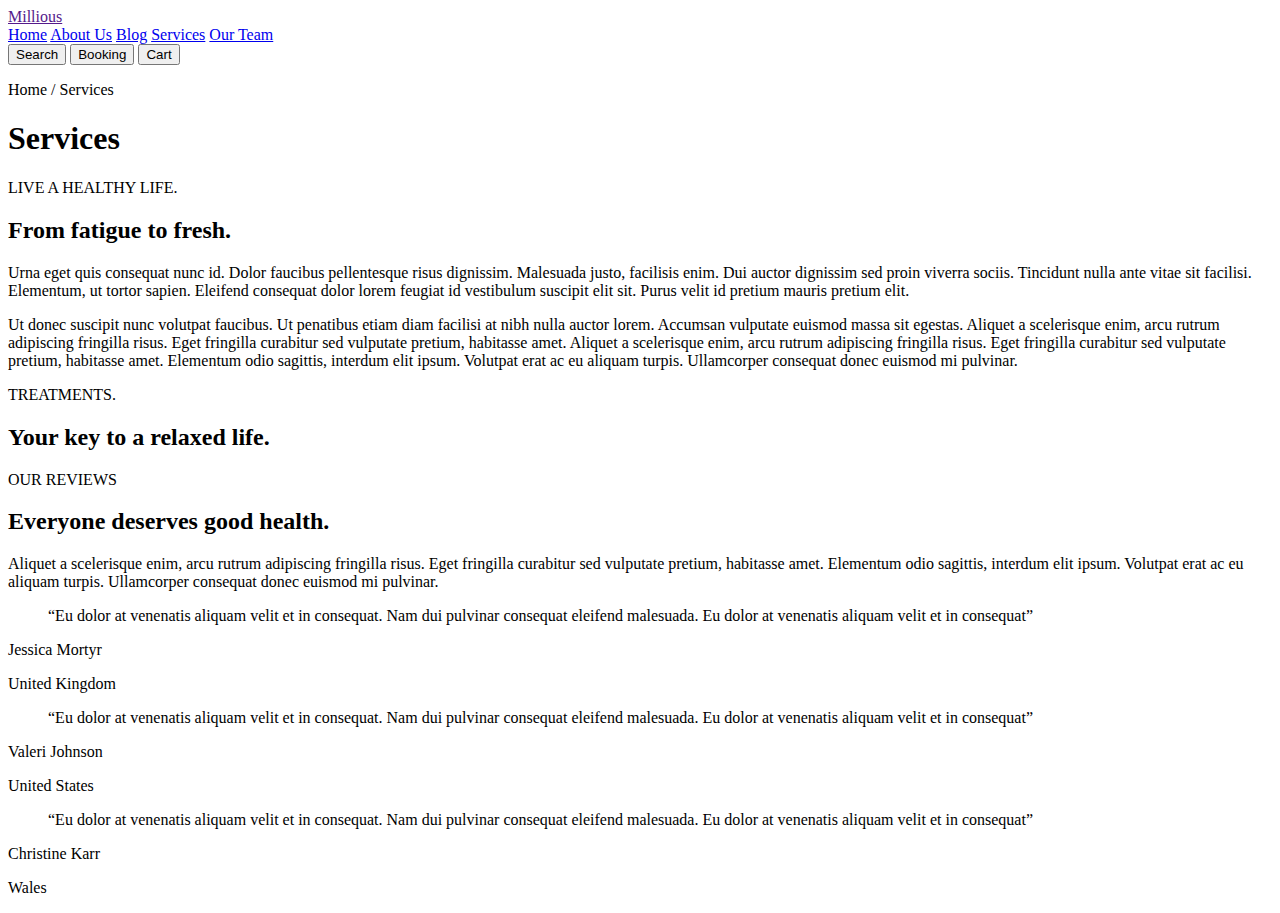
<file: services/index.html>
<!DOCTYPE html>
<html lang="en">
<head>
  <meta charset="UTF-8">
  <meta http-equiv="X-UA-Compatible" content="IE=edge">
  <meta name="viewport" content="width=device-width, initial-scale=1.0">
  <title>Services</title>
</head>
  <body>
    <header>
      <a href=""><span>Millious</span></a>
      <nav>
        <a href="#">Home</a>
        <a href="#">About Us</a>
        <a href="#">Blog</a>
        <a href="#">Services</a>
        <a href="#">Our Team</a>
      </nav>
      <button><span>Search</span></button>
      <button><span>Booking</span></button>
      <button><span>Cart</span></button>
    </header>
    <main>
      <div>
        <p>Home / Services</p>
        <h1>Services</h1>
      </div>
      <section>
        <p>LIVE A HEALTHY LIFE.</p>
        <h2>From fatigue to fresh.</h2>
        <p>Urna eget quis consequat nunc id. Dolor faucibus pellentesque risus dignissim. Malesuada justo, facilisis enim. Dui auctor dignissim sed proin viverra sociis. Tincidunt nulla ante vitae sit facilisi. Elementum, ut tortor  sapien. Eleifend consequat dolor lorem feugiat id vestibulum suscipit elit sit. Purus velit id pretium mauris pretium elit.</p>
        <p>Ut donec suscipit nunc volutpat faucibus. Ut penatibus etiam diam facilisi at nibh nulla auctor lorem. Accumsan vulputate euismod massa sit egestas. Aliquet a scelerisque enim, arcu rutrum adipiscing fringilla risus. Eget fringilla curabitur sed vulputate pretium, habitasse amet. Aliquet a scelerisque enim, arcu rutrum adipiscing fringilla risus. Eget fringilla curabitur sed vulputate pretium, habitasse amet. Elementum odio sagittis, interdum elit ipsum. Volutpat erat ac eu aliquam turpis. Ullamcorper consequat donec euismod mi pulvinar.</p>
        <!-- div de imagen -->
        <div></div>
        <!-- div de imagen -->
        <div></div>
        <!-- div de imagen -->
        <div></div>
        <p>TREATMENTS.</p>
        <h2>Your key to a relaxed life.</h2>
        <!-- div de imagen -->
        <div></div>
        <!-- div de imagen -->
        <div></div>
        <!-- div de imagen -->
        <div></div>
        <!-- div de imagen -->
        <div></div>
      </section>
      <section>
        <p>OUR REVIEWS</p>
        <h2>Everyone deserves good health.</h2>
        <p>Aliquet a scelerisque enim, arcu rutrum adipiscing fringilla risus. Eget fringilla curabitur sed vulputate pretium, habitasse amet. Elementum odio sagittis, interdum elit ipsum. Volutpat erat ac eu aliquam turpis. Ullamcorper consequat donec euismod mi pulvinar.</p>
        <!--div imagen-->
        <div></div>
        <div>
          <blockquote>“Eu dolor at venenatis aliquam velit et in consequat. Nam dui pulvinar consequat eleifend malesuada. Eu dolor at venenatis aliquam velit et in consequat”</blockquote>
          <!--div imagen-->
          <div></div>
          <p>Jessica Mortyr</p>
          <p>United Kingdom</p>
        </div>
        <div>
          <blockquote>“Eu dolor at venenatis aliquam velit et in consequat. Nam dui pulvinar consequat eleifend malesuada. Eu dolor at venenatis aliquam velit et in consequat”</blockquote>
          <!--div imagen-->
          <div></div>
          <p>Valeri Johnson</p>
          <p>United States</p>
        </div>
        <div>
          <blockquote>“Eu dolor at venenatis aliquam velit et in consequat. Nam dui pulvinar consequat eleifend malesuada. Eu dolor at venenatis aliquam velit et in consequat”</blockquote>
          <!--div imagen-->
          <div></div>
          <p>Christine Karr</p>
          <p>Wales</p>
        </div>
      </section>
    </main>
  </body>
</html>
</file>
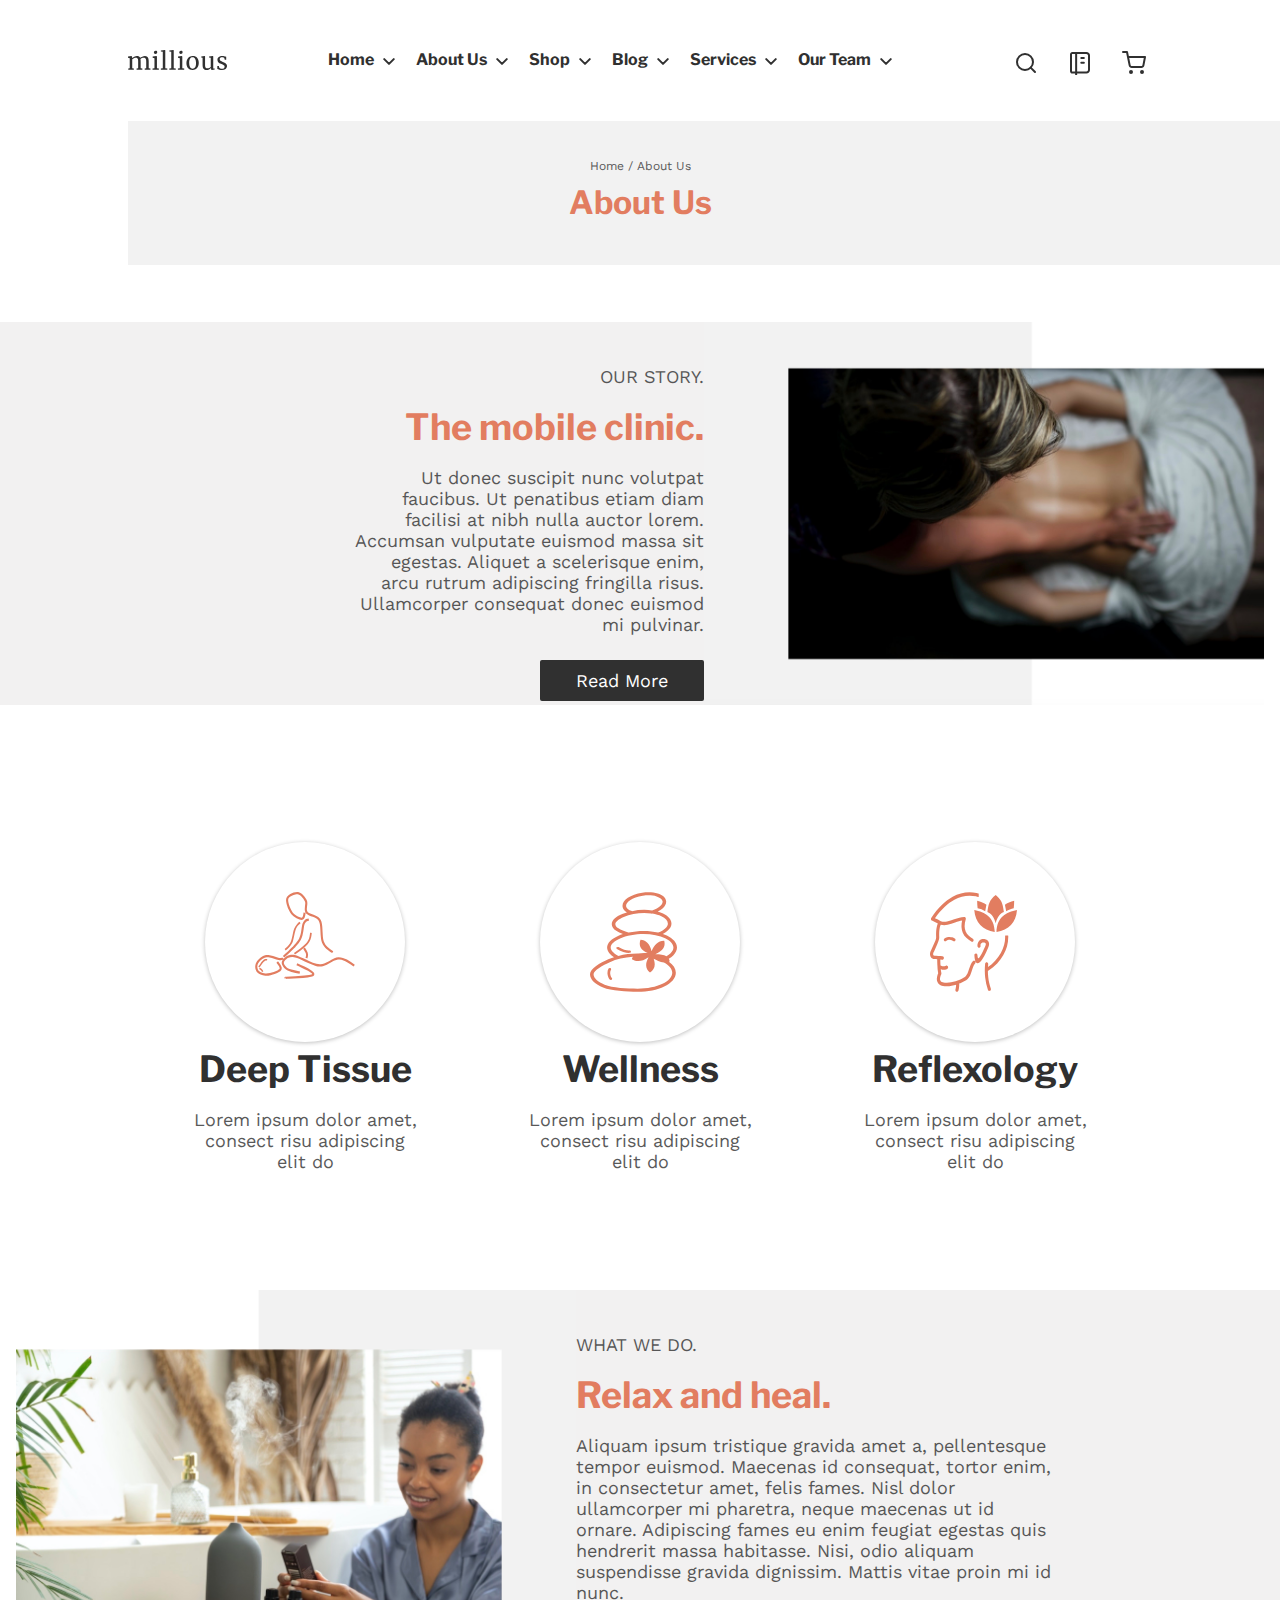
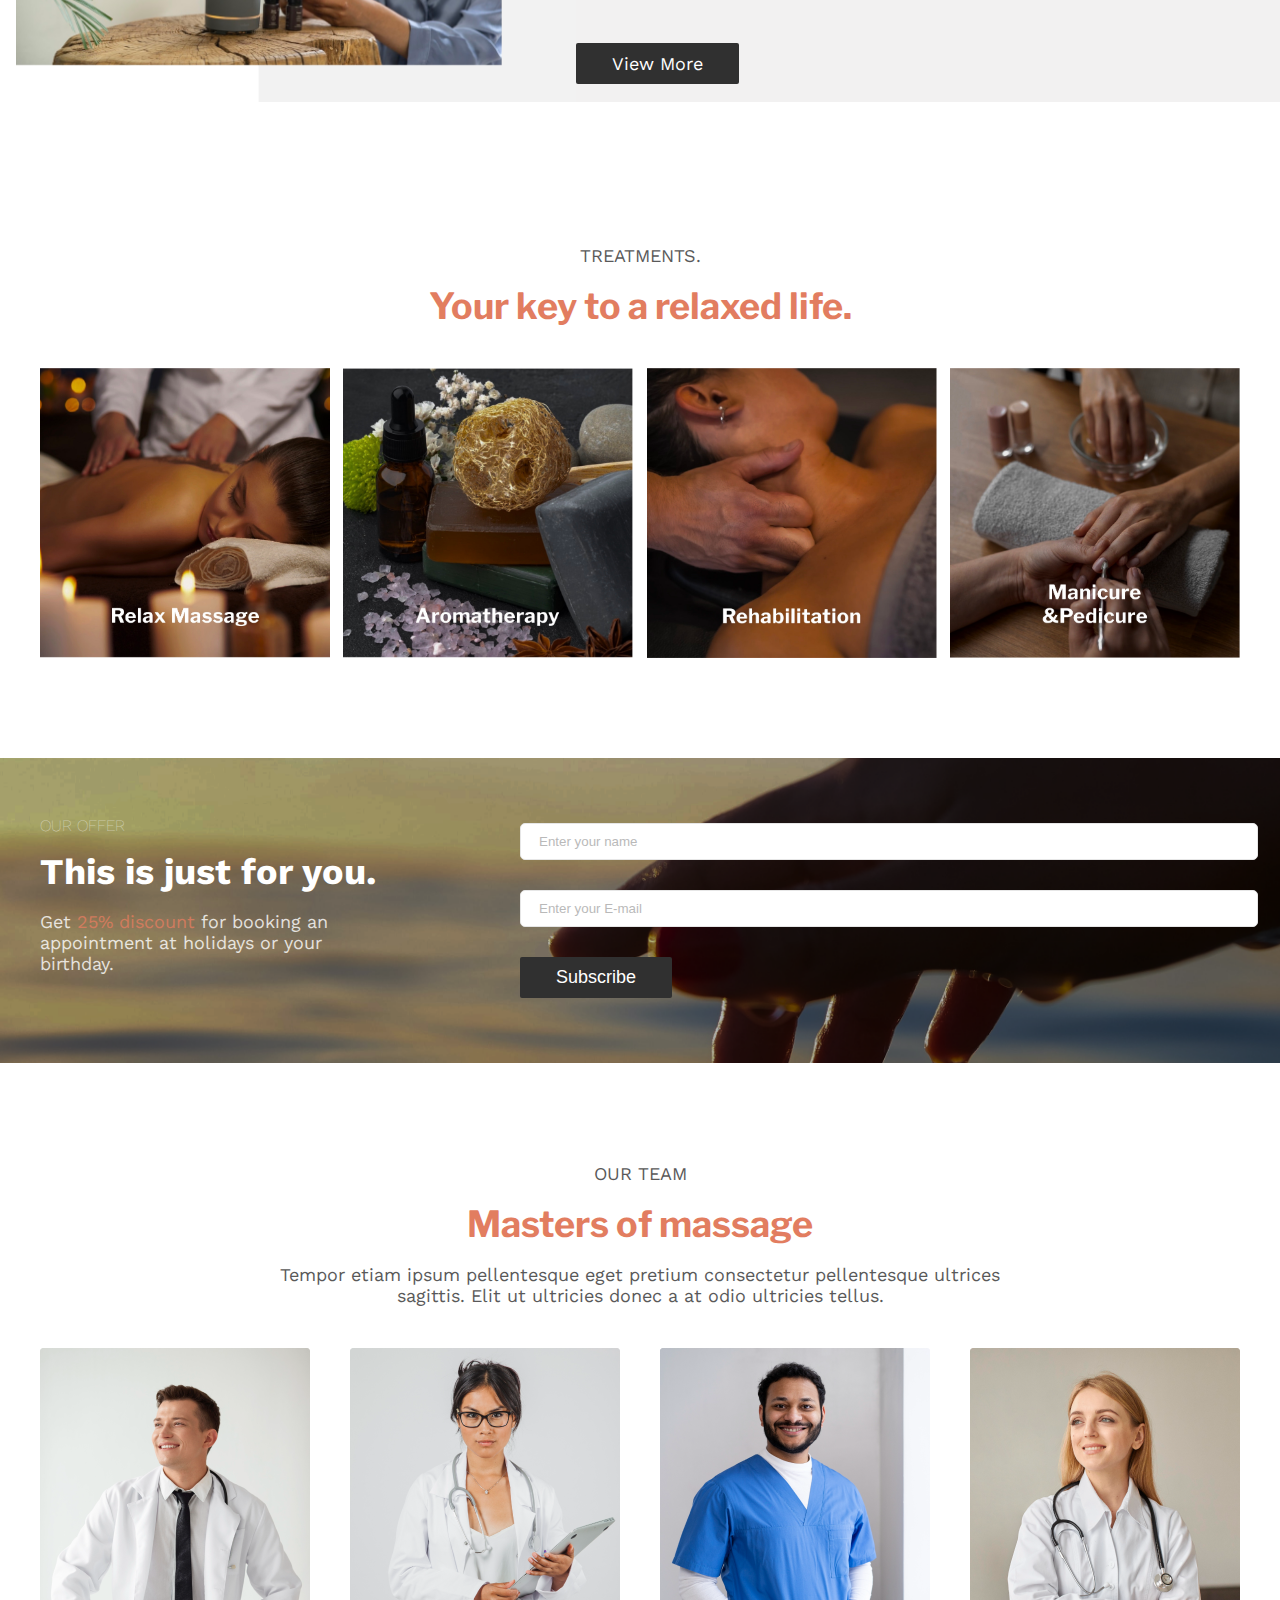
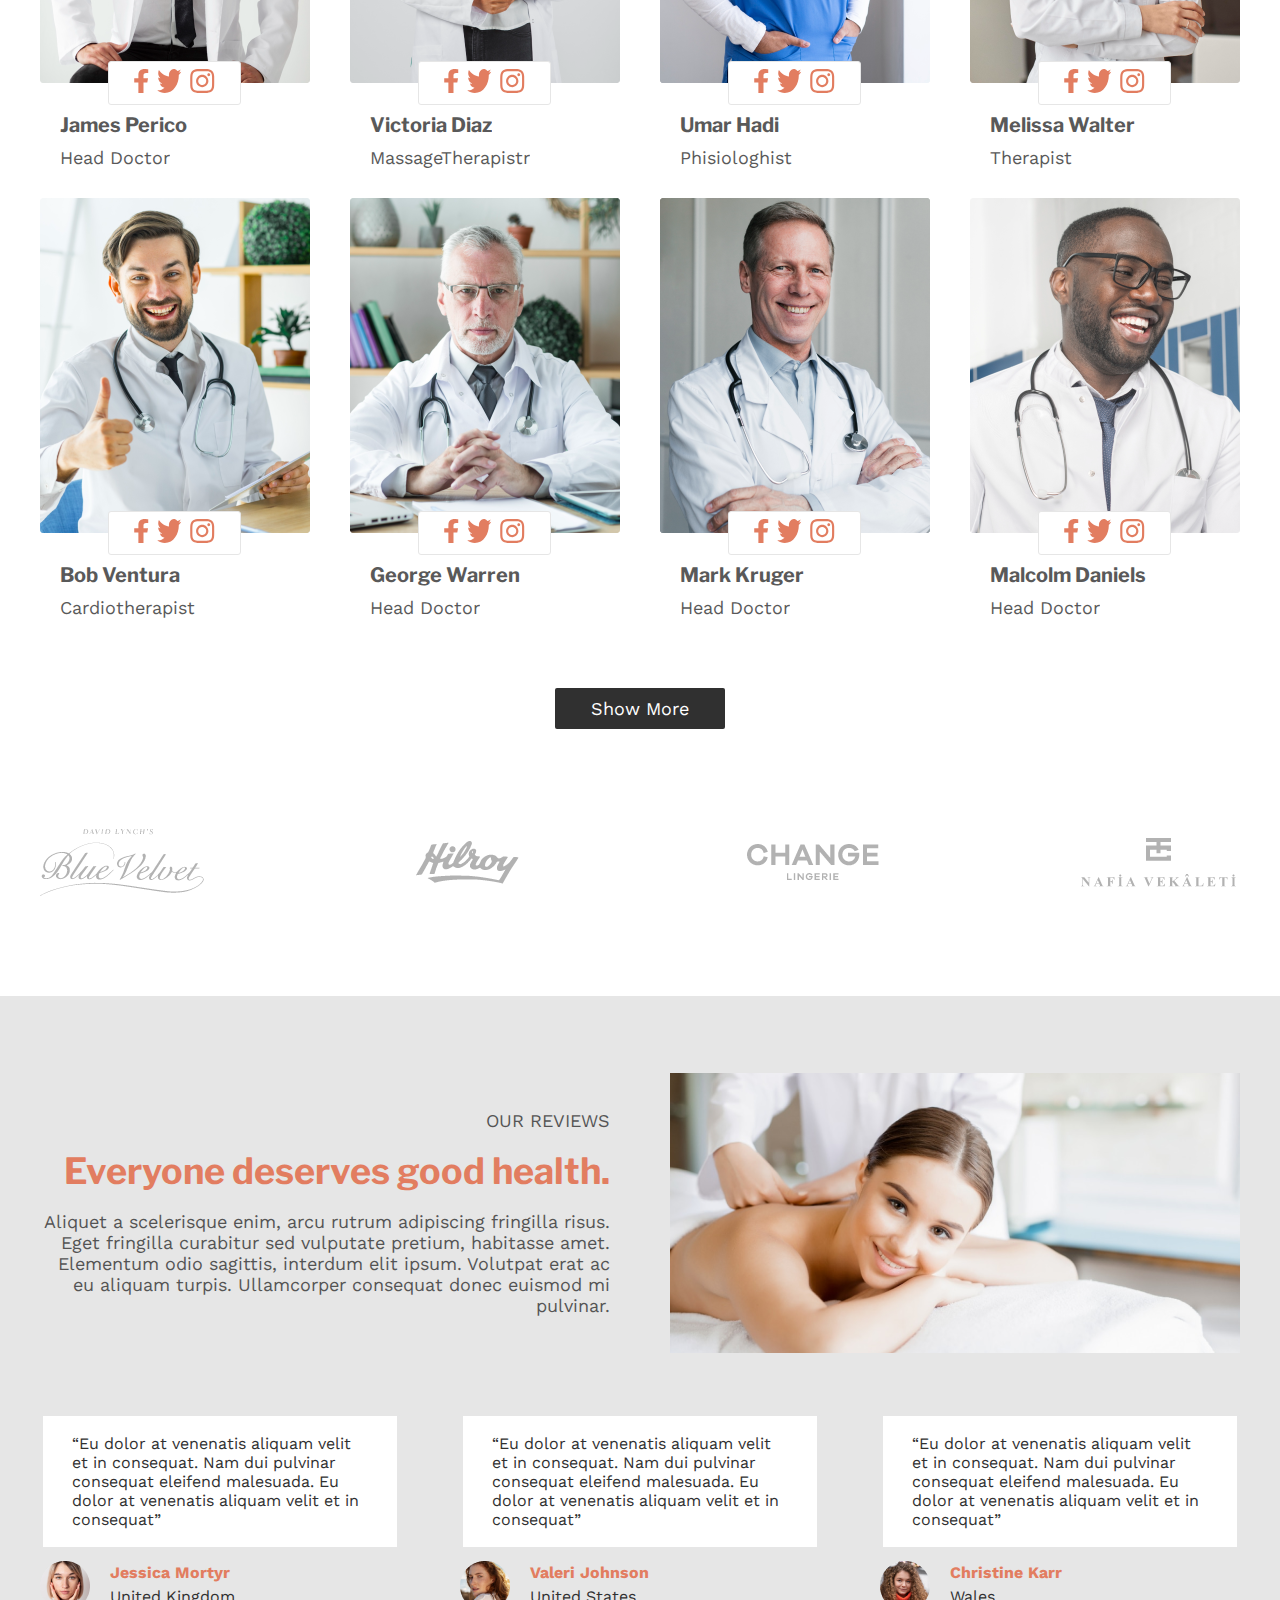
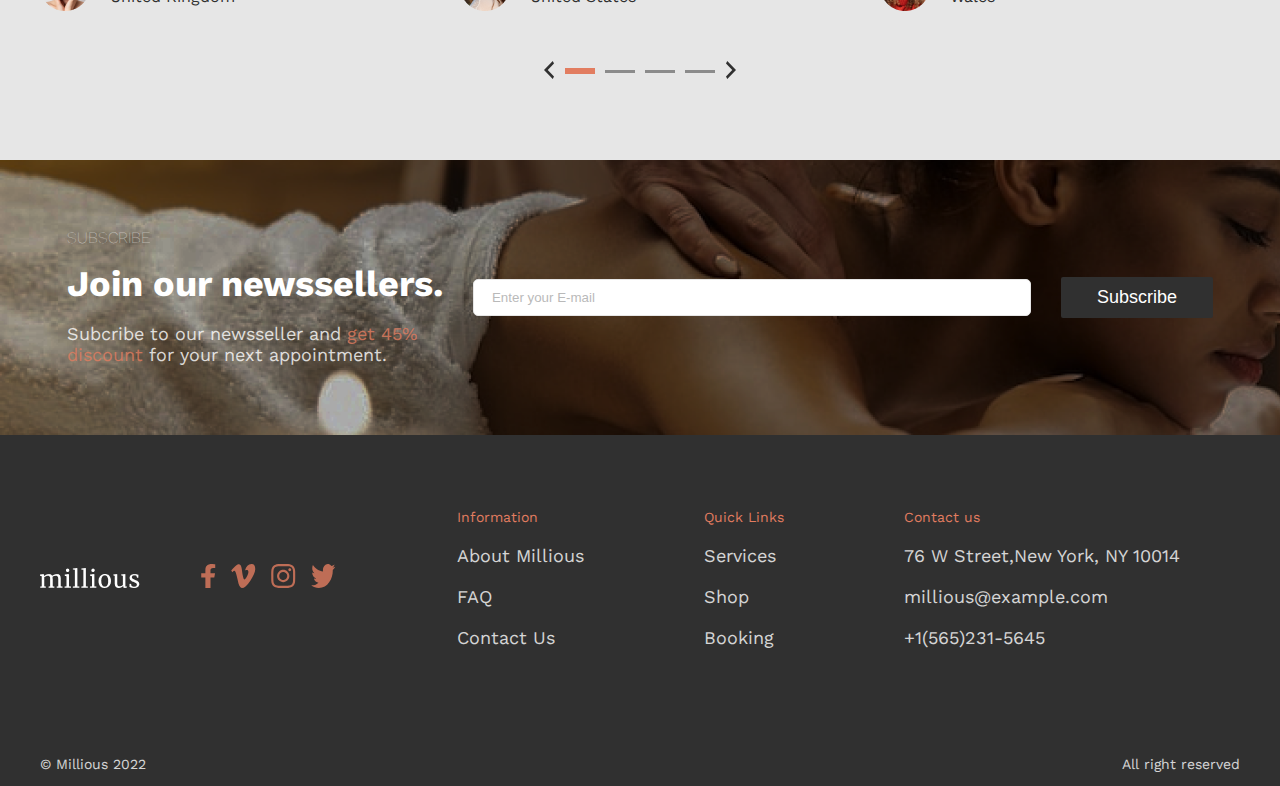
<file: about-us/about-us.html>
<!DOCTYPE html>
<html lang="en">
  <head>
    <meta charset="UTF-8" />
    <meta http-equiv="X-UA-Compatible" content="IE=edge" />
    <meta name="viewport" content="width=device-width, initial-scale=1.0" />
    <link rel="stylesheet" href="../styles/styles.css" />
    <link rel="preconnect" href="https://fonts.googleapis.com" />
    <link rel="preconnect" href="https://fonts.gstatic.com" crossorigin />
    <link
      href="https://fonts.googleapis.com/css2?family=Libre+Franklin:wght@400;700&family=Work+Sans&display=swap"
      rel="stylesheet"/>
    <title>About Us</title>
  </head>
  <body>
    <header class="navbar">
      <div class="navbar--flex">
        <a href="#" class="navbar__logo"
          ><span class="visually-hidden">Millious</span></a>
        <nav class="navbar__anchor">
          <a href="../index.html">Home</a>
          <a href="./about-us.html">About Us</a>
          <a href="../shop/product.html">Shop</a>
          <a href="../blog/article.html">Blog</a>
          <a href="../services/services.html">Services</a>
          <a href="../our-team/our-team.html">Our Team</a>
        </nav>
        <div>
          <button class="navbar__search"><span class="visually-hidden">Go to Search tool</span></button>
          <button class="navbar__booking"><span class="visually-hidden">Go to Bookings</span></button>
          <button class="navbar__cart"><span class="visually-hidden">Go to my cart</span></button>
        </div>
      </div>
      <div class="main-title">
        <p>Home / About Us</p>
        <h1>About Us</h1>
        <div class="main-title--bg"></div>
      </div>
    </header>
    <main>
      <section class="banner-info">
        <div class="banner-info__about-us">
          <div class="banner-info__text">
            <p class="title--light">OUR STORY.</p>
            <h2>The mobile clinic.</h2>
            <p class="banner-info__info">
              Ut donec suscipit nunc volutpat faucibus. Ut penatibus etiam diam
              facilisi at nibh nulla auctor lorem. Accumsan vulputate euismod
              massa sit egestas. Aliquet a scelerisque enim, arcu rutrum
              adipiscing fringilla risus. Ullamcorper consequat donec euismod mi
              pulvinar.
            </p>
            <a class="buttons" href="#">Read More</a>
          </div>
          <!-- div de imagen -->
          <div class="banner-info__about-us--img"></div>  
        </div>
      </section>
      <section class="benefits">
        <div>
          <div class="benefits__bg">
            <div class="benefits__vector--one"></div>
          </div>
          <p class="benefits__title">Deep Tissue</p>
          <p class="benefits__info">Lorem ipsum dolor amet, consect risu adipiscing elit do</p>
        </div>
        <div>
          <div class="benefits__bg">
            <div class="benefits__vector--two"></div>
          </div>
          <p class="benefits__title">Wellness</p>
          <p class="benefits__info">Lorem ipsum dolor amet, consect risu adipiscing elit do</p>
        </div>
        <div>
          <div class="benefits__bg">
            <div class="benefits__vector--three"></div>
          </div>
          <p class="benefits__title">Reflexology</p>
          <p class="benefits__info">Lorem ipsum dolor amet, consect risu adipiscing elit do</p>
        </div>
      </section>
      <section>
        <div class="banner-info">
          <div class="banner-info__relax">
            <!-- div de imagen -->
            <div class="banner-info__relax--img"></div>
            <div>
              <p class="title--light">WHAT WE DO.</p>
              <h2>Relax and heal.</h2>
              <p class="banner-info__relax--info">
                Aliquam ipsum tristique gravida amet a, pellentesque tempor
                euismod. Maecenas id consequat, tortor enim, in consectetur amet,
                felis fames. Nisl dolor ullamcorper mi pharetra, neque maecenas ut
                id ornare. Adipiscing fames eu enim feugiat egestas quis hendrerit
                massa habitasse. Nisi, odio aliquam suspendisse gravida dignissim.
                Mattis vitae proin mi id nunc.
              </p>
              <a class="buttons" href="#">View More</a>
            </div>
          </div>
        </div>
        <div class="banner-info">
          <div class="banner-info__treatments">
            <p>TREATMENTS.</p>
            <h2>Your key to a relaxed life.</h2>
            <div class="banner-info__treatments--section">
              <img class="banner-info__treatments--img" src="../images/banner-info-relax-massage.jpg" alt="">
              <img class="banner-info__treatments--img" src="../images/banner-info-aromatherapy.jpg" alt="">
              <img class="banner-info__treatments--img" src="../images/banner-info-rehabilitation.jpg" alt="">
              <img class="banner-info__treatments--img" src="../images/banner-info-manicure.jpg" alt="">
            </div>
          </div>
        </div>
        <div class="form">
          <form class="form__hand">
            <div class="form__hand--container">
              <div class="form__hand--block">
                <p class="form__hand--light">OUR OFFER</p>
                <label class="form__hand--bolt" for="email"
                  >This is just for you.</label>
                <p class="form__hand--description">
                  Get <span>25% discount</span> for booking an appointment at
                  holidays or your birthday.
                </p>
              </div>
              <div class="form__container-hand">
                <label class="visually-hidden" for="name">Enter your name</label>
                <input
                  type="text"
                  id="name-hand"
                  name="name"
                  placeholder="Enter your name"/>
                <input
                  type="email"
                  id="email-hand"
                  name="email"
                  placeholder="Enter your E-mail"/>
                <input class="buttons" type="submit" value="Subscribe" />
              </div>
            </div>
          </form>
        </div>
      </section>
      <div class="doctors">
        <p class="title--light">OUR TEAM</p>
        <h2 class="title--bold">Masters of massage</h2>
        <p class="doctors__description"><span>Tempor etiam ipsum pellentesque eget pretium consectetur pellentesque ultrices</span><span>sagittis. Elit ut ultricies donec a at odio ultricies tellus.</span></p>
        <div class="doctors__container">
          <div class="doctors__container__card">
            <div class="doctors__container__card--james">
              <img src="../images/doctors-james.png" alt="Doctor James Perico">
            </div>
            <!-- div de redes sociales -->
            <div class="doctors__social">
              <!-- divs de imagenes -->
              <a href="#" class="doctors__social--facebook"
                ><span class="visually-hidden">Facebook</span></a>
              <a href="#" class="doctors__social--twitter">
                <span class="visually-hidden">Twitter</span></a>
              <a href="#" class="doctors__social--instagram"
                ><span class="visually-hidden">Instagram</span></a>
            </div>
            <p class="doctors__container__card__name">James Perico</p>
            <p class="doctors__container__card__position">Head Doctor</p>
          </div>
          <div class="doctors__container__card">
            <div class="doctors__container__card--victoria">
              <img src="../images/doctors-victoria.png" alt="Doctor Victoria Diaz">
            </div>
            <div class="doctors__social">
              <a href="#" class="doctors__social--facebook"
                ><span class="visually-hidden">Facebook</span></a>
              <a href="#" class="doctors__social--twitter"
                ><span class="visually-hidden">Twitter</span></a>
              <a href="#" class="doctors__social--instagram"
                ><span class="visually-hidden">Instagram</span></a>
            </div>
            <p class="doctors__container__card__name">Victoria Diaz</p>
            <p class="doctors__container__card__position">MassageTherapistr</p>
          </div>
          <div class="doctors__container__card">
            <div class="doctors__container__card--umar">
              <img src="../images/doctors-Umar.png" alt="Doctor Umar Hadi">
            </div>
            <div class="doctors__social">
              <a href="#" class="doctors__social--facebook"><span class="visually-hidden">Facebook</span></a>
              <a href="#" class="doctors__social--twitter"><span class="visually-hidden">Twitter</span></a>
              <a href="#" class="doctors__social--instagram"><span class="visually-hidden">Instagram</span></a>
            </div>
            <p class="doctors__container__card__name">Umar Hadi</p>
            <p class="doctors__container__card__position">Phisiologhist</p>
          </div>
          <div class="doctors__container__card">
            <div class="doctors__container__card--melissa">
              <img src="../images/doctors-melissa.png" alt="Doctor Melissa Walter">
            </div>
            <div class="doctors__social">
              <a href="#" class="doctors__social--facebook"><span class="visually-hidden">Facebook</span></a>
              <a href="#" class="doctors__social--twitter"><span class="visually-hidden">Twitter</span></a>
              <a href="#" class="doctors__social--instagram"><span class="visually-hidden">Instagram</span></a>
            </div>
            <p class="doctors__container__card__name">Melissa Walter</p>
            <p class="doctors__container__card__position">Therapist</p>
          </div>
          <div class="doctors__container__card">
            <div class="doctors__container__card--bob">
              <img src="../images/doctors-bob.png" alt="Doctor Bob Ventura">
            </div>
            <div class="doctors__social">
              <a href="#" class="doctors__social--facebook"><span class="visually-hidden">Facebook</span></a>
              <a href="#" class="doctors__social--twitter"><span class="visually-hidden">Twitter</span></a>
              <a href="#" class="doctors__social--instagram"><span class="visually-hidden">Instagram</span></a>
            </div>
            <p class="doctors__container__card__name">Bob Ventura</p>
            <p class="doctors__container__card__position">Cardiotherapist</p>
          </div>
          <div class="doctors__container__card">
            <div class="doctors__container__card--george">
              <img src="../images/doctors-george.png" alt="Doctor George Warren">
            </div>
            <div class="doctors__social">
              <a href="#" class="doctors__social--facebook"><span class="visually-hidden">Facebook</span></a>
              <a href="#" class="doctors__social--twitter"><span class="visually-hidden">Twitter</span></a>
              <a href="#" class="doctors__social--instagram"><span class="visually-hidden">Instagram</span></a>
            </div>
            <p class="doctors__container__card__name">George Warren</p>
            <p class="doctors__container__card__position">Head Doctor</p>
          </div>
          <div class="doctors__container__card">
            <div class="doctors__container__card--mark">
              <img src="../images/doctors-mark.png" alt="Doctor Mark Kruger">
            </div>
            <div class="doctors__social">
              <a href="#" class="doctors__social--facebook"><span class="visually-hidden">Facebook</span></a>
              <a href="#" class="doctors__social--twitter"><span class="visually-hidden">Twitter</span></a>
              <a href="#" class="doctors__social--instagram"><span class="visually-hidden">Instagram</span></a>
            </div>
            <p class="doctors__container__card__name">Mark Kruger</p>
            <p class="doctors__container__card__position">Head Doctor</p>
          </div>
          <div class="doctors__container__card">
            <div class="doctors__container__card--malcolm">
              <img src="../images/doctors-malcolm.png" alt="Doctor Malcolm Daniels">
            </div>
            <div class="doctors__social">
              <a href="#" class="doctors__social--facebook"><span class="visually-hidden">Facebook</span></a>
              <a href="#" class="doctors__social--twitter"><span class="visually-hidden">Twitter</span></a>
              <a href="#" class="doctors__social--instagram"><span class="visually-hidden">Instagram</span></a>
            </div>
            <p class="doctors__container__card__name">Malcolm Daniels</p>
            <p class="doctors__container__card__position">Head Doctor</p>
          </div>
        </div>
        <div class="doctors__btn">
          <a class="buttons" href="#">Show More</a>
      </div>
      </div>
      <!--shop brands-->
      <div class="shop--flex">
        <div class="shop__brands-blue_velvet"></div>
        <div class="shop__brands-hilroy"></div>
        <div class="shop__brands-change"></div>
        <div class="shop__brands-nafia"></div>
      </div>
      <div class="reviews">
        <div class="reviews__container">
          <div class="reviews__container__info">
            <div>
              <p class="title--light">OUR REVIEWS</p>
              <h2 class="title--bold">Everyone deserves good health.</h2>
              <p>
                Aliquet a scelerisque enim, arcu rutrum adipiscing fringilla
                risus. Eget fringilla curabitur sed vulputate pretium, habitasse
                amet. Elementum odio sagittis, interdum elit ipsum. Volutpat
                erat ac eu aliquam turpis. Ullamcorper consequat donec euismod
                mi pulvinar.
              </p>
            </div>
            <div class="reviews__container__info--img"></div>
          </div>
          <div class="quote">
            <div class="quote__container">
              <figure>
                <!-- first quote -->
                <blockquote>
                  “Eu dolor at venenatis aliquam velit et in consequat. Nam dui
                  pulvinar consequat eleifend malesuada. Eu dolor at venenatis
                  aliquam velit et in consequat”
                </blockquote>
                <div class="quote__container__img">
                  <div class="quote__container__img--one">
                    <img src="../images/quote-img-one.png" alt="">
                  </div>
                  <figcaption>
                    Jessica Mortyr<span>United Kingdom</span>
                  </figcaption>
                </div>
              </figure>
              <figure>
                <!-- second quote -->
                <blockquote>
                  “Eu dolor at venenatis aliquam velit et in consequat. Nam dui
                  pulvinar consequat eleifend malesuada. Eu dolor at venenatis
                  aliquam velit et in consequat”
                </blockquote>
                <div class="quote__container__img">
                  <div class="quote__container__img--two">
                    <img src="../images/quote-img-two.png" alt="">
                  </div>
                  <figcaption>
                    Valeri Johnson<span>United States</span>
                  </figcaption>
                </div>
              </figure>
              <figure>
                <!-- third quote -->
                <blockquote>
                  “Eu dolor at venenatis aliquam velit et in consequat. Nam dui
                  pulvinar consequat eleifend malesuada. Eu dolor at venenatis
                  aliquam velit et in consequat”
                </blockquote>
                <div class="quote__container__img">
                  <div class="quote__container__img--three">
                    <img src="../images/quote-img-three.png" alt="">
                  </div>
                  <figcaption>Christine Karr<span>Wales</span></figcaption>
                </div>
              </figure>
            </div>
            <div class="container-btn">
              <button class="container-btn__left">
                <span class="visually-hidden">Watch previous reviews</span>
              </button>
              <div></div>
              <div></div>
              <div></div>
              <div></div>
              <button class="container-btn__right">
                <span class="visually-hidden">Watch next reviews</span>
              </button>
            </div>
          </div>
        </div>
      </div>
    </main>
    <footer>
      <!-- /////////////SECCION DE FORM ///////////-->
      <div class="form">
        <form class="form__massage">
          <div class="form__info">
            <div class="form__info--block">
              <p class="form__info--light">SUBSCRIBE</p>
              <label class="form__info--bold" for="email"
                >Join our newssellers.</label>
              <p class="form__info__description">
                Subcribe to our newsseller and <span>get 45% discount </span> for
                your next appointment.
              </p>
            </div>
            <input
              type="email"
              id="email-formInfo"
              name="email"
              placeholder="Enter your E-mail"/>
            <input class="buttons" type="submit" value="Subscribe"/>
          </div>
        </form>
      </div>
      <!-- //////////NAVEGACION DEL FOOTER /////// -->
      <div class="footer">
        <div class="footer__nav">
          <div class="footer__nav--logo"></div>
          <ul class="footer__nav__social">
            <li class="footer__nav__social--facebook">
              <a href="#"><span class="visually-hidden">Facebook</span></a>
            </li>
            <li class="footer__nav__social--vimeo">
              <a href="#"><span class="visually-hidden">Vimeo</span></a>
            </li>
            <li class="footer__nav__social--instagram">
              <a href="#"><span class="visually-hidden">Instagram</span></a>
            </li>
            <li class="footer__nav__social--twitter">
              <a href="#"><span class="visually-hidden">Twitter</span></a>
            </li>
          </ul>
          <ul class="footer__list">
            <div class="footer__list--info">
              <span>Information</span>
              <li><a href="#">About Millious</a></li>
              <li><a href="#">FAQ</a></li>
              <li><a href="#">Contact Us</a></li>
            </div>
            <div class="footer__list--quick-links">
              <span>Quick Links</span>
              <li><a href="#">Services</a></li>
              <li><a href="#">Shop</a></li>
              <li><a href="#">Booking</a></li>
            </div>
            <div class="footer__list--contact">
              <span>Contact us</span>
              <li>
                <a href="https://goo.gl/maps/bperdV5WTmEGwWUPA"
                  >76 W Street,New York, NY 10014</a
                >
              </li>
              <li>
                <a href="mailto:millious@example.com">millious@example.com</a>
              </li>
              <li><a href="callto:" +1(565)231-5645>+1(565)231-5645</a></li>
            </div>
          </ul>
        </div>
        <div class="footer__rights">
          <p>© Millious 2022</p>
          <p>All right reserved</p>
        </div>
      </div>
    </footer>
  </body>
</html>
</file>
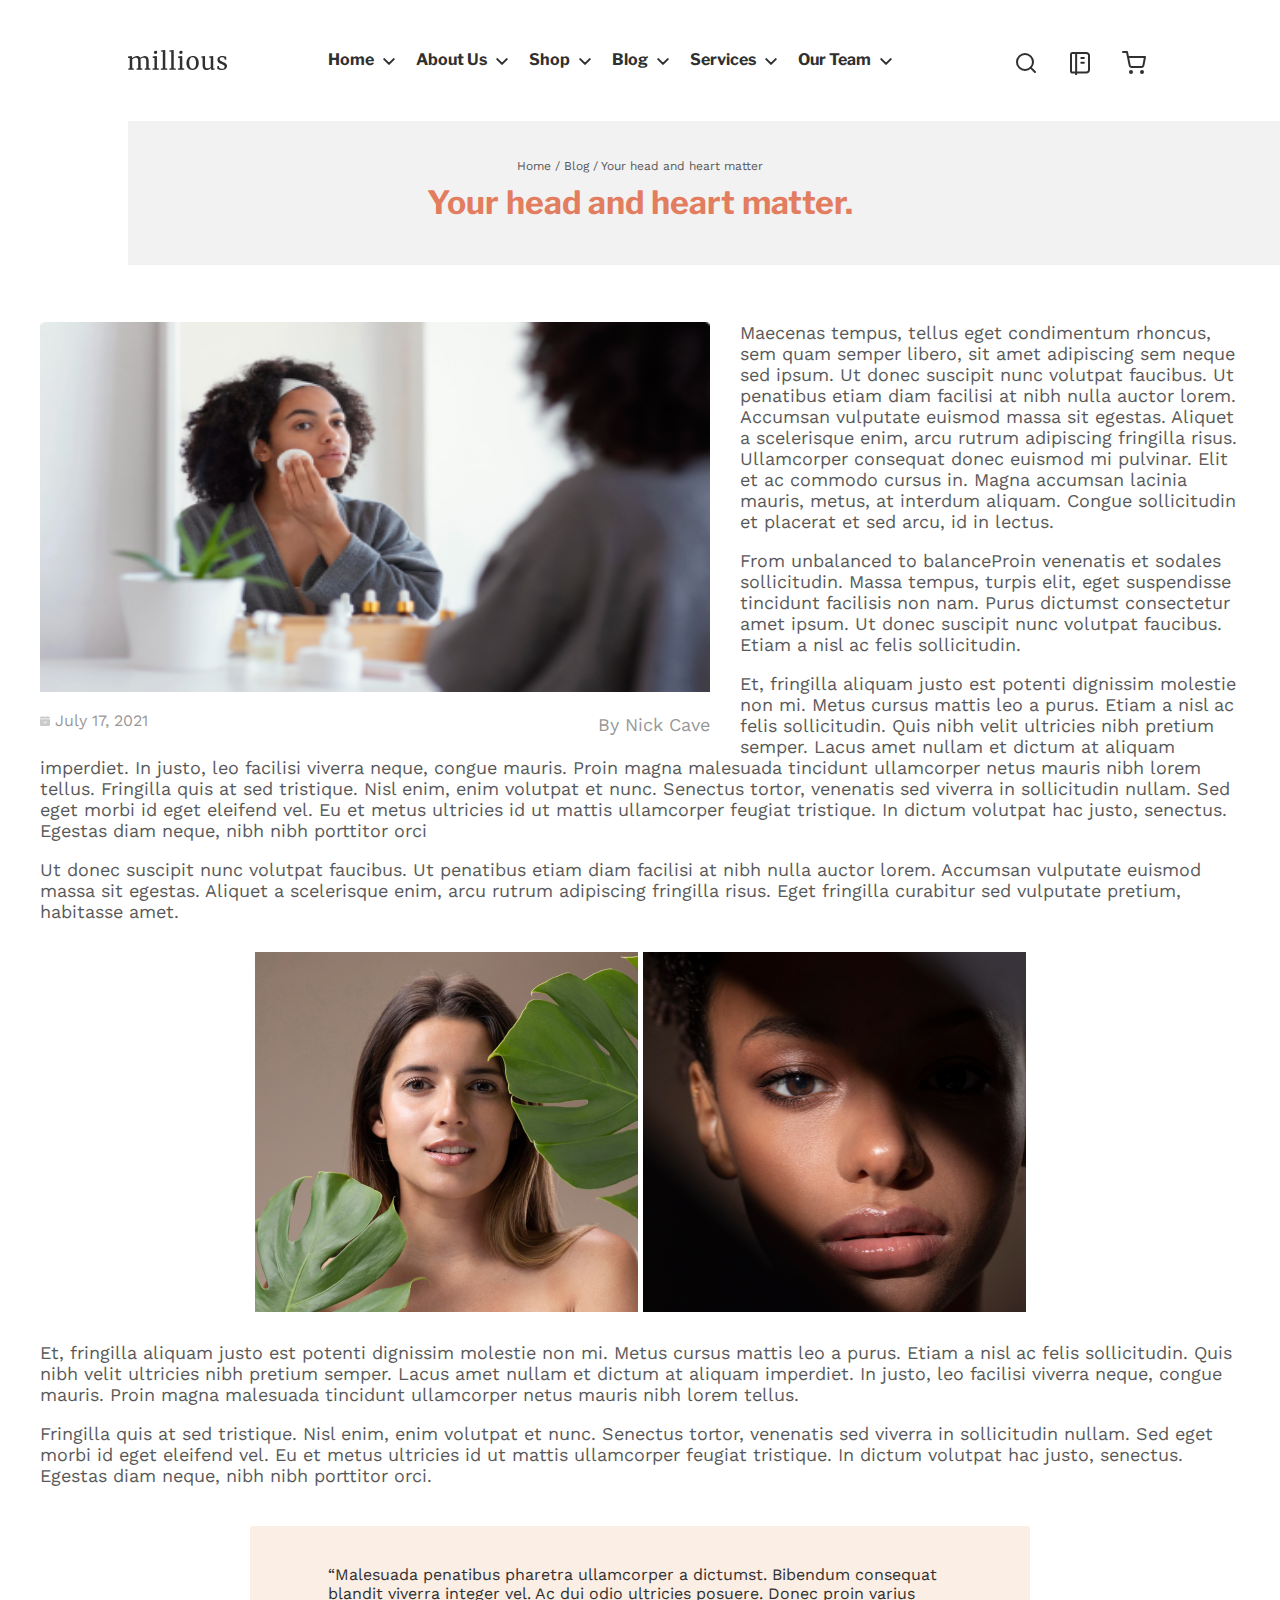
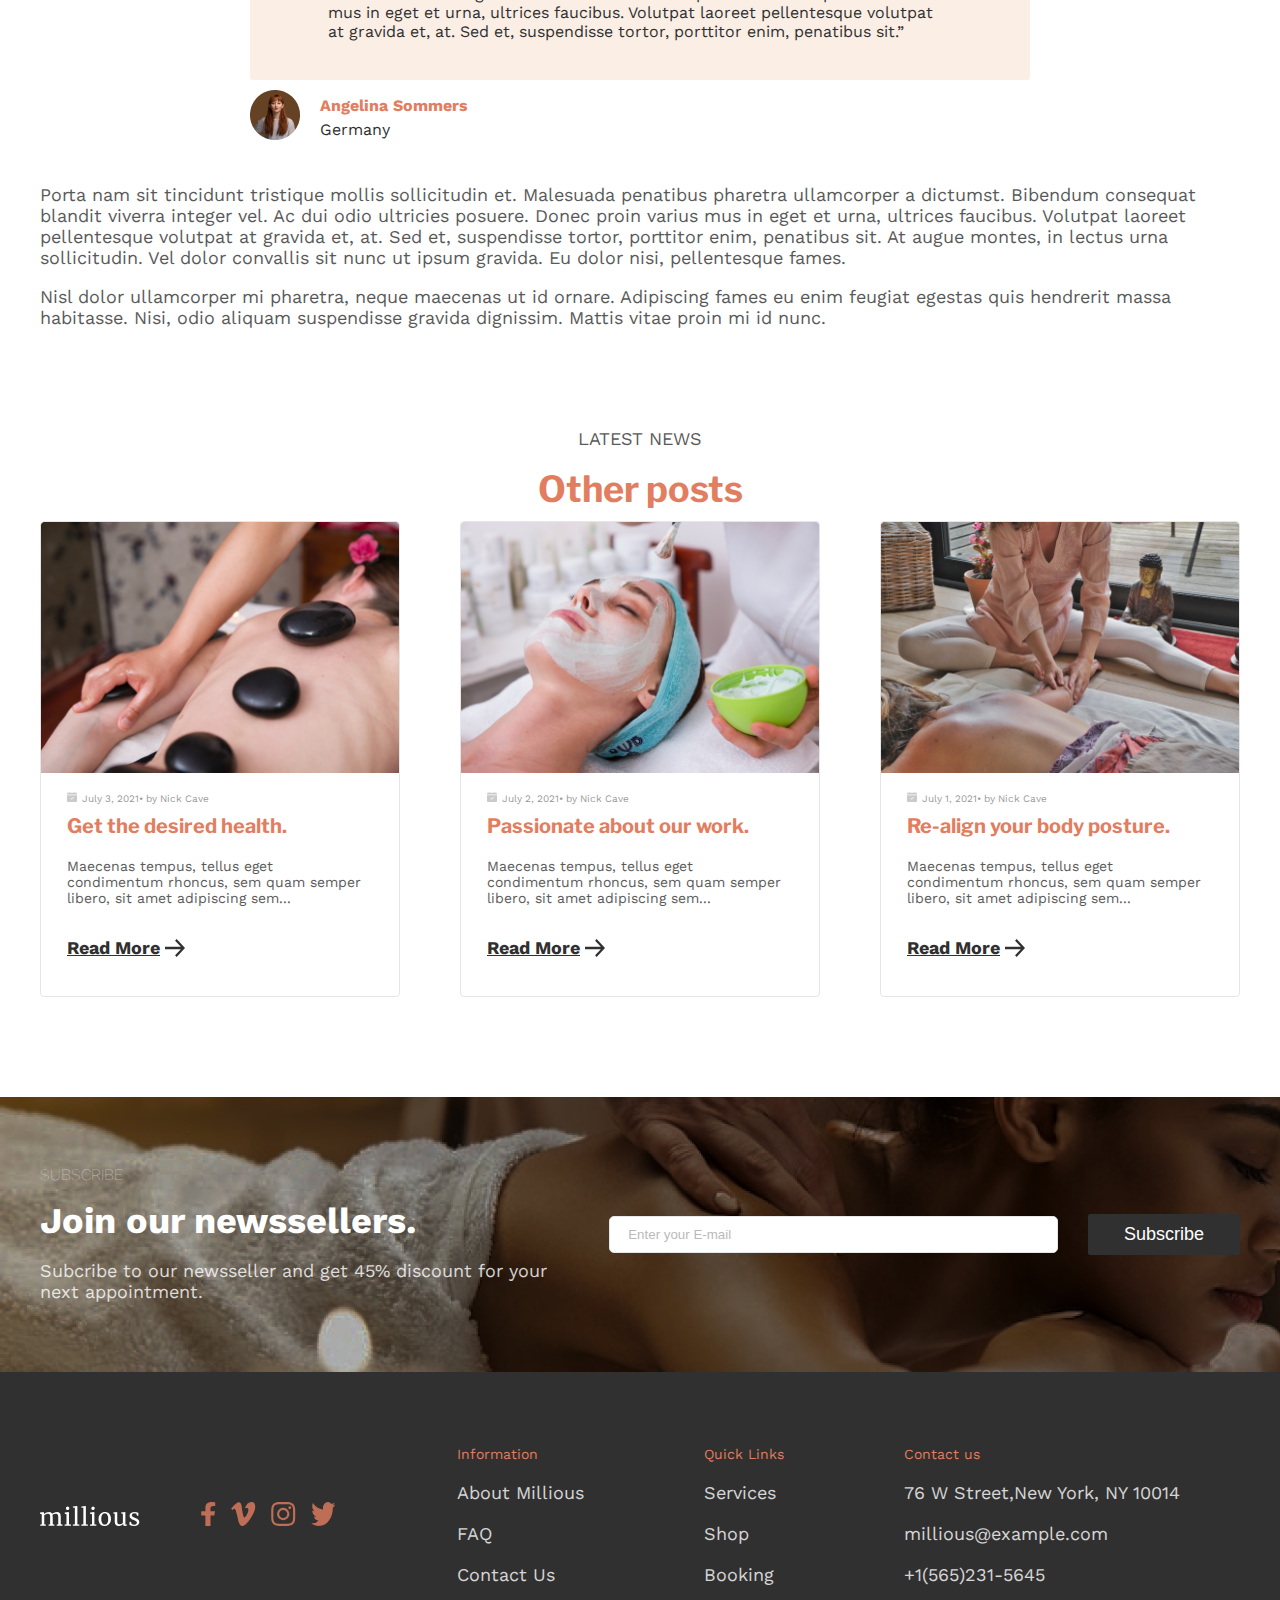
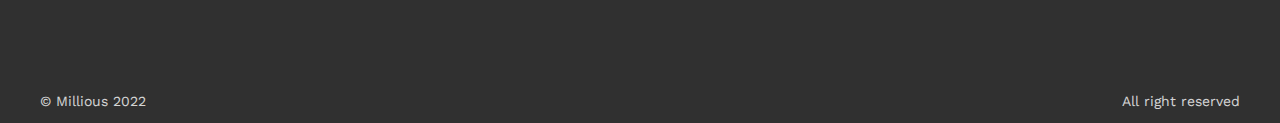
<file: blog/article.html>
<!DOCTYPE html>
<html lang="en">
<head>
  <meta charset="UTF-8">
  <meta http-equiv="X-UA-Compatible" content="IE=edge">
  <meta name="viewport" content="width=device-width, initial-scale=1.0">
  <link rel="stylesheet" href="../styles/styles.css">
  <link rel="preconnect" href="https://fonts.googleapis.com">
  <link rel="preconnect" href="https://fonts.gstatic.com" crossorigin>
  <link href="https://fonts.googleapis.com/css2?family=Libre+Franklin:wght@400;700&family=Work+Sans&display=swap" rel="stylesheet">
  <title>Article</title>
</head>
<body>
  <header class="navbar">
    <div class="navbar--flex">
      <a href="#" class="navbar__logo"><span class="visually-hidden">Millious</span></a>
      <nav class= "navbar__anchor">
        <a href="../index.html">Home</a>
          <a href="../about-us/about-us.html">About Us</a>
          <a href="../shop/product.html">Shop</a>
          <a href="./article.html">Blog</a>
          <a href="../services/services.html">Services</a>
          <a href="../our-team/our-team.html">Our Team</a>
      </nav>
      <div>
        <button class="navbar__search"><span class="visually-hidden">Go to Search tool</span></button>
        <button class="navbar__booking"><span class="visually-hidden">Go to Bookings</span></button>
        <button class="navbar__cart"><span class="visually-hidden">Go to my cart</span></button>
      </div>
    </div>
    <div class="main-title">
      <p>Home / Blog / Your head and heart matter</p>
      <h1>Your head and heart matter.</h1>
      <div class="main-title--bg"></div>
    </div>
  </header>
  <main>
    <article>
      <div class="article__float">
        <img class="article__float--img" src="../images/news_beauty.png" alt="">
        <div class="article__float--info">
          <time datetime="2021-07-17">July 17, 2021</time>
          <p>By Nick Cave</p>
        </div>
      </div>
      <p>
        Maecenas tempus, tellus eget condimentum rhoncus, sem quam semper libero, sit amet adipiscing sem neque sed ipsum. Ut donec suscipit nunc volutpat faucibus. Ut penatibus etiam diam facilisi at nibh nulla auctor lorem. Accumsan vulputate euismod massa sit egestas. Aliquet a scelerisque enim, arcu rutrum adipiscing fringilla risus. Ullamcorper consequat donec euismod mi pulvinar.
        Elit et ac commodo cursus in. Magna accumsan lacinia mauris, metus, at interdum aliquam. Congue sollicitudin et placerat et sed arcu, id in lectus.
      </p>
      <p>
        From unbalanced to balanceProin venenatis et sodales sollicitudin. Massa tempus, turpis elit, eget suspendisse tincidunt facilisis non nam. Purus dictumst consectetur amet ipsum. Ut donec suscipit nunc volutpat faucibus. Etiam a nisl ac felis sollicitudin.
      </p>
      <p>
        Et, fringilla aliquam justo est potenti dignissim molestie non mi. Metus cursus mattis leo a purus. Etiam a nisl ac felis sollicitudin. Quis nibh velit ultricies nibh pretium semper. Lacus amet nullam et dictum at aliquam imperdiet. In justo, leo facilisi viverra neque, congue mauris. Proin magna malesuada tincidunt ullamcorper netus mauris nibh lorem tellus. Fringilla quis at sed tristique. Nisl enim, enim volutpat et nunc. Senectus tortor, venenatis sed viverra in sollicitudin nullam. Sed eget morbi id eget eleifend vel. Eu et metus ultricies id ut mattis ullamcorper feugiat tristique. In dictum volutpat hac justo, senectus. Egestas diam neque, nibh nibh porttitor orci
      </p>
      <p>
        Ut donec suscipit nunc volutpat faucibus. Ut penatibus etiam diam facilisi at nibh nulla auctor lorem. Accumsan vulputate euismod massa sit egestas. Aliquet a scelerisque enim, arcu rutrum adipiscing fringilla risus. Eget fringilla curabitur sed vulputate pretium, habitasse amet. 
      </p>
      <div class="article__flex">
        <img class="article__flex--img1" src="../images/article-img-two.png" alt="">
        <img class="article__flex--img2" src="../images/article-img-three.png" alt="">
      </div>
      <p>
        Et, fringilla aliquam justo est potenti dignissim molestie non mi. Metus cursus mattis leo a purus. Etiam a nisl ac felis sollicitudin. Quis nibh velit ultricies nibh pretium semper. Lacus amet nullam et dictum at aliquam imperdiet. In justo, leo facilisi viverra neque, congue mauris. Proin magna malesuada tincidunt ullamcorper netus mauris nibh lorem tellus.
      </p>
      <p>
        Fringilla quis at sed tristique. Nisl enim, enim volutpat et nunc. Senectus tortor, venenatis sed viverra in sollicitudin nullam. Sed eget morbi id eget eleifend vel. Eu et metus ultricies id ut mattis ullamcorper feugiat tristique. In dictum volutpat hac justo, senectus. Egestas diam neque, nibh nibh porttitor orci.
      </p>
      <!-- orange background quote -->
      <div class="quote__container--orange-bg">
        <figure>
          <blockquote>
            “Malesuada penatibus pharetra ullamcorper a dictumst. Bibendum consequat blandit viverra integer vel. Ac dui odio ultricies posuere. Donec proin varius mus in eget et urna, ultrices faucibus. Volutpat laoreet pellentesque volutpat at gravida et, at. Sed et, suspendisse tortor, porttitor enim, penatibus sit.”
          </blockquote>
          <div class="quote__container__img ">
            <div class="quote__img--four">
              <img src="../images/quote-img-four.png" alt="">
            </div>
            <figcaption>
              Angelina Sommers<span>Germany</span>
            </figcaption>
          </div>
        </figure>
      </div>
      <p>
        Porta nam sit tincidunt tristique mollis sollicitudin et. Malesuada penatibus pharetra ullamcorper a dictumst.
        Bibendum
        consequat blandit viverra integer vel. Ac dui odio ultricies posuere. Donec proin varius mus in eget et urna,
        ultrices
        faucibus. Volutpat laoreet pellentesque volutpat at gravida et, at. Sed et, suspendisse tortor, porttitor enim,
        penatibus sit. At augue montes, in lectus urna sollicitudin. Vel dolor convallis sit nunc ut ipsum gravida. Eu
        dolor
        nisi, pellentesque fames.
      </p>
      <p>
        Nisl dolor ullamcorper mi pharetra, neque maecenas ut id ornare. Adipiscing fames eu enim feugiat egestas quis
        hendrerit
        massa habitasse. Nisi, odio aliquam suspendisse gravida dignissim. Mattis vitae proin mi id nunc.
      </p>
    </article>
    <section class="news">
      <p class="title--light">LATEST NEWS</p>
      <h2 class="title--bold">Other posts</h2>
      <div class="news--flex">
        <div class="news__card news__card--height">
          <img class="news__card__img news__card__img--height" src="../images/news_desired.png" alt="Back massage with hot stones">
          <div class="news__card__info">
            <div class="news__card__info-time--flex">
              <time datetime="2021-07-03">July 3, 2021</time>
              <p>• by Nick Cave</p>
            </div>
            <h3>Get the desired health.</h3>
            <p class="news__card__info__text">
              Maecenas tempus, tellus eget condimentum rhoncus, sem quam semper
              libero, sit amet adipiscing sem...
            </p>
            <a href="#">Read More</a>
          </div>
        </div>
        <div class="news__card news__card--height">
          <img class="news__card__img news__card__img--height" src="../images/news_passionate.png" alt="Woman with facial mask">
          <div class="news__card__info">
            <div class="news__card__info-time--flex">
              <time datetime="2021-07-02">July 2, 2021</time>
              <p>• by Nick Cave</p>
            </div>
            <h3>Passionate about our work.</h3>
            <p class="news__card__info__text">
              Maecenas tempus, tellus eget condimentum rhoncus, sem quam semper
              libero, sit amet adipiscing sem...
            </p>
            <a href="#">Read More</a>
          </div>
        </div>
        <div class="news__card news__card--height">
          <img class="news__card__img news__card__img--height" src="../images/news_posture.png" alt="Massage to readjust your body posture.">
          <div class="news__card__info">
            <div class="news__card__info-time--flex">
              <time datetime="2021-07-01">July 1, 2021</time>
              <p>• by Nick Cave</p>
            </div>
            <h3>Re-align your body posture.</h3>
            <p class="news__card__info__text">
              Maecenas tempus, tellus eget condimentum rhoncus, sem quam semper
              libero, sit amet adipiscing sem...
            </p>
            <a href="#">Read More</a>
          </div>
        </div>
      </div>
    </section>
  </main>
  <footer>
    <!-- /////////////SECCION DE FORM ///////////-->
    <div class="form">
      <form class="form__massage">
        <div class="form__info">
          <div class="form__info--block">
            <p class="form__info--light">SUBSCRIBE</p>
            <label class="form__info--bold"  for="email">Join our newssellers.</label> 
            <p class="form__info--description">Subcribe to our newsseller and <span>get 45% discount </span> for your next appointment.</p>
          </div>
          <input type="email" id="email-formInfo" name="email" placeholder ="Enter your E-mail"/>
          <input class="buttons" type="submit" value="Subscribe"/>
        </div>
      </form>
    </div>     
      <!-- //////////NAVEGACION DEL FOOTER /////// -->
      <div class="footer">
        <div class="footer__nav">
          <div class="footer__nav--logo"></div>
          <ul class="footer__nav__social">
            <li class="footer__nav__social--facebook">
              <a href="#"><span class="visually-hidden">Facebook</span></a>
            </li>
            <li class="footer__nav__social--vimeo">
              <a href="#"><span class="visually-hidden">Vimeo</span></a>
            </li>
            <li class="footer__nav__social--instagram">
              <a href="#"><span class="visually-hidden">Instagram</span></a>
            </li>
            <li class="footer__nav__social--twitter">
              <a href="#"><span class="visually-hidden">Twitter</span></a>
            </li>
          </ul>
          <ul class="footer__list">
            <div class="footer__list--info">
              <span>Information</span>
              <li><a href="#">About Millious</a></li>
              <li><a href="#">FAQ</a></li>
              <li><a href="#">Contact Us</a></li>
            </div>
            <div class="footer__list--quick-links">
              <span>Quick Links</span>
              <li><a href="#">Services</a></li>
              <li><a href="#">Shop</a></li>
              <li><a href="#">Booking</a></li>
            </div>
            <div class="footer__list--contact">
              <span>Contact us</span>
              <li>
                <a href="https://goo.gl/maps/bperdV5WTmEGwWUPA"
                  >76 W Street,New York, NY 10014</a
                >
              </li>
              <li>
                <a href="mailto:millious@example.com">millious@example.com</a>
              </li>
              <li><a href="callto:" +1(565)231-5645>+1(565)231-5645</a></li>
            </div>
          </ul>
        </div>
        <div class="footer__rights">
          <p>© Millious 2022</p>
          <p>All right reserved</p>
        </div>
      </div>
  </footer>
</body>

</html>
</file>
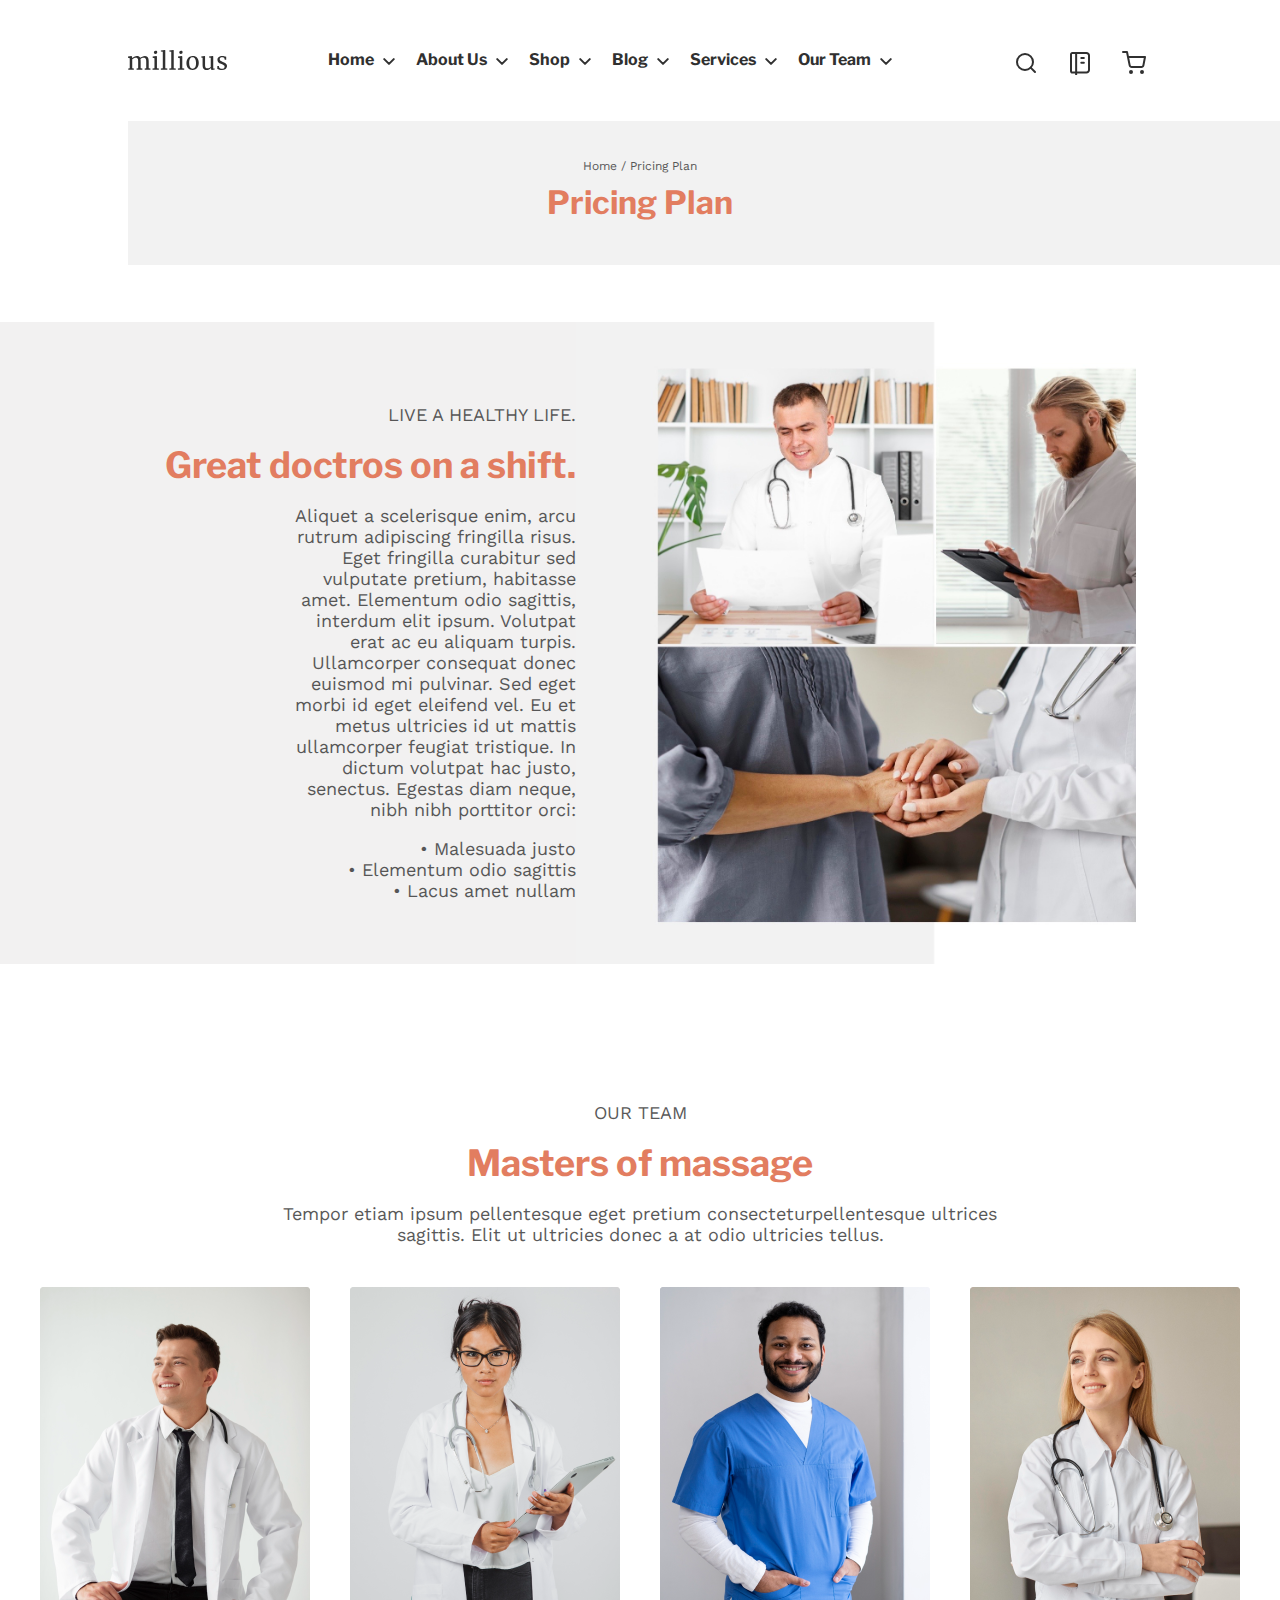
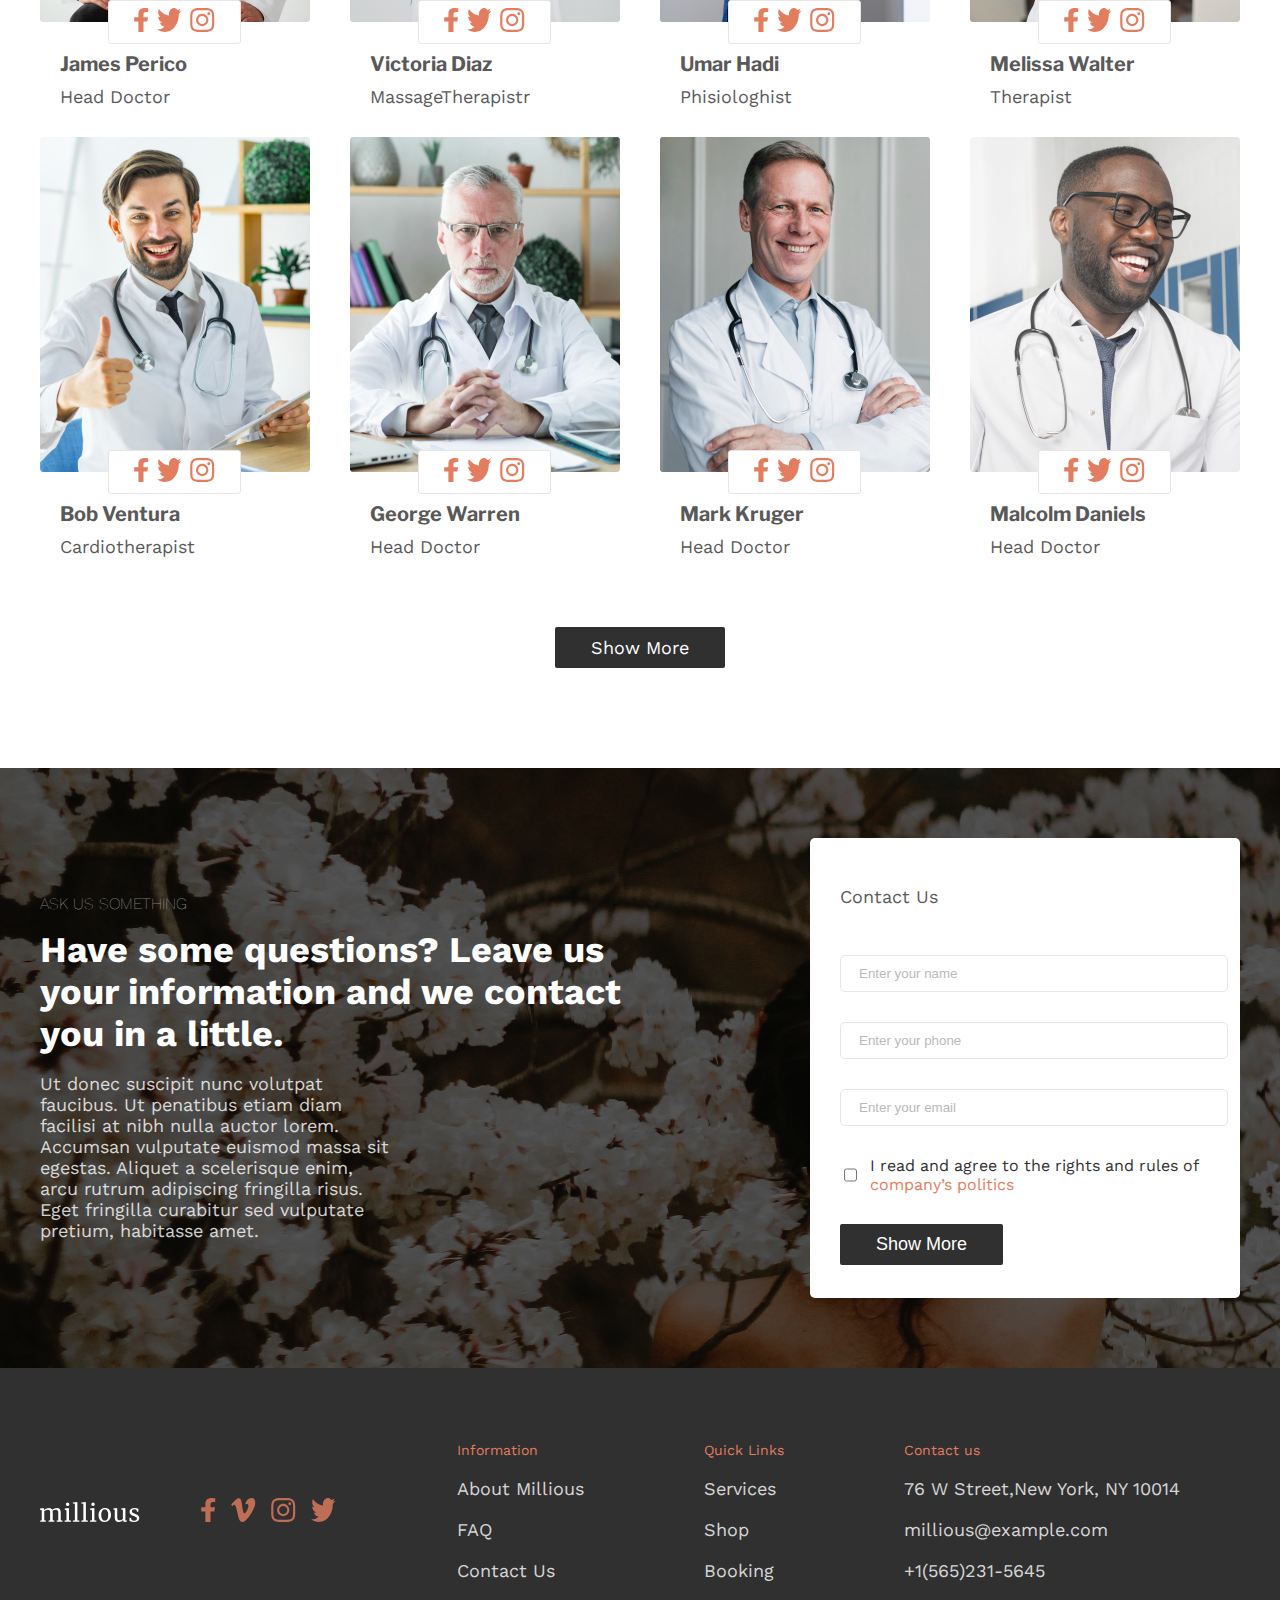
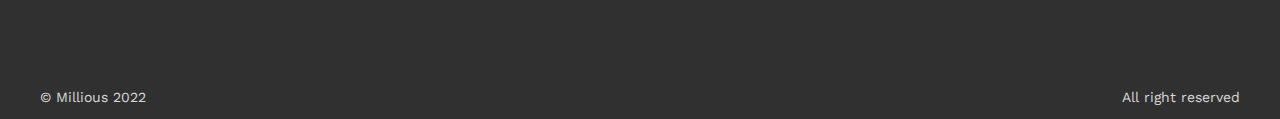
<file: our-team/our-team.html>
<!DOCTYPE html>
<html lang="en">
  <head>
    <meta charset="UTF-8" />
    <meta http-equiv="X-UA-Compatible" content="IE=edge" />
    <meta name="viewport" content="width=device-width, initial-scale=1.0" />
    <link rel="stylesheet" href="../styles/styles.css" />
    <link rel="preconnect" href="https://fonts.googleapis.com" />
    <link rel="preconnect" href="https://fonts.gstatic.com" crossorigin />
    <link href="https://fonts.googleapis.com/css2?family=Libre+Franklin:wght@400;700&family=Work+Sans&display=swap" rel="stylesheet"/>
    <title>Our Team</title>
  </head>
  <body>
    <header class="navbar">
      <div class="navbar--flex">
        <a href="#" class="navbar__logo"><span class="visually-hidden">Millious</span></a>
        <nav class="navbar__anchor">
          <a href="../index.html">Home</a>
          <a href="../about-us/about-us.html">About Us</a>
          <a href="../shop/product.html">Shop</a>
          <a href="../blog/article.html">Blog</a>
          <a href="../services/services.html">Services</a>
          <a href="./our-team.html">Our Team</a>
        </nav>
        <div>
          <button class="navbar__search">
            <span class="visually-hidden">Go to Search tool</span>
          </button>
          <button class="navbar__booking">
            <span class="visually-hidden">Go to Bookings</span>
          </button>
          <button class="navbar__cart">
            <span class="visually-hidden">Go to my cart</span>
          </button>
        </div>
      </div>
    </header>
    <main>
      <div class="main-title">
        <p>Home / Pricing Plan</p>
        <h1>Pricing Plan</h1>
        <div class="main-title--bg"></div>
      </div>
      <section class="banner-info">
        <div class="banner-info__our-team">
          <div class="banner-info__text">
            <p class="title--light">LIVE A HEALTHY LIFE.</p>
            <h2>Great doctros on a shift.</h2>
            <div class="banner-info__info">
              <p>
                Aliquet a scelerisque enim, arcu rutrum adipiscing fringilla
                risus. Eget fringilla curabitur sed vulputate pretium, habitasse
                amet. Elementum odio sagittis, interdum elit ipsum. Volutpat
                erat ac eu aliquam turpis. Ullamcorper consequat donec euismod
                mi pulvinar. Sed eget morbi id eget eleifend vel. Eu et metus
                ultricies id ut mattis ullamcorper feugiat tristique. In dictum
                volutpat hac justo, senectus. Egestas diam neque, nibh nibh
                porttitor orci:
              </p>
              <ul>
                <li>• Malesuada justo</li>
                <li>• Elementum odio sagittis</li>
                <li>• Lacus amet nullam</li>
              </ul>
            </div>
          </div>
          <!-- div de imagen -->
          <div class="banner-info__our-team--img"></div>
        </div>
      </section>
      <!-- Doctors Section -->
      <div class="doctors">
        <p class="title--light">OUR TEAM</p>
        <h2 class="title--bold">Masters of massage</h2>
        <p class="doctors__description">
          <span>Tempor etiam ipsum pellentesque eget pretium consecteturpellentesque ultrices</span><span>sagittis. Elit ut ultricies donec a at odio ultricies tellus.</span>
        </p>
        <div class="doctors__container">
          <div class="doctors__container__card">
            <div class="doctors__container__card--james">
              <img src="../images/doctors-james.png" alt="Doctor James Perico"/>
            </div>
            <!-- div de redes sociales -->
            <div class="doctors__social">
              <!-- divs de imagenes -->
              <a href="#" class="doctors__social--facebook"><span class="visually-hidden">Facebook</span></a>
              <a href="#" class="doctors__social--twitter"><span class="visually-hidden">Twitter</span></a>
              <a href="#" class="doctors__social--instagram"><span class="visually-hidden">Instagram</span></a>
            </div>
            <p class="doctors__container__card__name">James Perico</p>
            <p class="doctors__container__card__position">Head Doctor</p>
          </div>
          <div class="doctors__container__card">
            <div class="doctors__container__card--victoria">
              <img src="../images/doctors-victoria.png" alt="Doctor Victoria Diaz"/>
            </div>
            <div class="doctors__social">
              <a href="#" class="doctors__social--facebook"
                ><span class="visually-hidden">Facebook</span></a
              >
              <a href="#" class="doctors__social--twitter"
                ><span class="visually-hidden">Twitter</span></a
              >
              <a href="#" class="doctors__social--instagram"
                ><span class="visually-hidden">Instagram</span></a
              >
            </div>
            <p class="doctors__container__card__name">Victoria Diaz</p>
            <p class="doctors__container__card__position">MassageTherapistr</p>
          </div>
          <div class="doctors__container__card">
            <div class="doctors__container__card--umar">
              <img src="../images/doctors-Umar.png" alt="Doctor Umar Hadi" />
            </div>
            <div class="doctors__social">
              <a href="#" class="doctors__social--facebook"
                ><span class="visually-hidden">Facebook</span></a
              >
              <a href="#" class="doctors__social--twitter"
                ><span class="visually-hidden">Twitter</span></a
              >
              <a href="#" class="doctors__social--instagram"
                ><span class="visually-hidden">Instagram</span></a
              >
            </div>
            <p class="doctors__container__card__name">Umar Hadi</p>
            <p class="doctors__container__card__position">Phisiologhist</p>
          </div>
          <div class="doctors__container__card">
            <div class="doctors__container__card--melissa">
              <img
                src="../images/doctors-melissa.png"
                alt="Doctor Melissa Walter"
              />
            </div>
            <div class="doctors__social">
              <a href="#" class="doctors__social--facebook"
                ><span class="visually-hidden">Facebook</span></a
              >
              <a href="#" class="doctors__social--twitter"
                ><span class="visually-hidden">Twitter</span></a
              >
              <a href="#" class="doctors__social--instagram"
                ><span class="visually-hidden">Instagram</span></a
              >
            </div>
            <p class="doctors__container__card__name">Melissa Walter</p>
            <p class="doctors__container__card__position">Therapist</p>
          </div>
          <div class="doctors__container__card">
            <div class="doctors__container__card--bob">
              <img src="../images/doctors-bob.png" alt="Doctor Bob Ventura" />
            </div>
            <div class="doctors__social">
              <a href="#" class="doctors__social--facebook"
                ><span class="visually-hidden">Facebook</span></a
              >
              <a href="#" class="doctors__social--twitter"
                ><span class="visually-hidden">Twitter</span></a
              >
              <a href="#" class="doctors__social--instagram"
                ><span class="visually-hidden">Instagram</span></a
              >
            </div>
            <p class="doctors__container__card__name">Bob Ventura</p>
            <p class="doctors__container__card__position">Cardiotherapist</p>
          </div>
          <div class="doctors__container__card">
            <div class="doctors__container__card--george">
              <img
                src="../images/doctors-george.png"
                alt="Doctor George Warren"
              />
            </div>
            <div class="doctors__social">
              <a href="#" class="doctors__social--facebook"
                ><span class="visually-hidden">Facebook</span></a
              >
              <a href="#" class="doctors__social--twitter"
                ><span class="visually-hidden">Twitter</span></a
              >
              <a href="#" class="doctors__social--instagram"
                ><span class="visually-hidden">Instagram</span></a
              >
            </div>
            <p class="doctors__container__card__name">George Warren</p>
            <p class="doctors__container__card__position">Head Doctor</p>
          </div>
          <div class="doctors__container__card">
            <div class="doctors__container__card--mark">
              <img src="../images/doctors-mark.png" alt="Doctor Mark Kruger" />
            </div>
            <div class="doctors__social">
              <a href="#" class="doctors__social--facebook"
                ><span class="visually-hidden">Facebook</span></a
              >
              <a href="#" class="doctors__social--twitter"
                ><span class="visually-hidden">Twitter</span></a
              >
              <a href="#" class="doctors__social--instagram"
                ><span class="visually-hidden">Instagram</span></a
              >
            </div>
            <p class="doctors__container__card__name">Mark Kruger</p>
            <p class="doctors__container__card__position">Head Doctor</p>
          </div>
          <div class="doctors__container__card">
            <div class="doctors__container__card--malcolm">
              <img
                src="../images/doctors-malcolm.png"
                alt="Doctor Malcolm Daniels"
              />
            </div>
            <div class="doctors__social">
              <a href="#" class="doctors__social--facebook"
                ><span class="visually-hidden">Facebook</span></a
              >
              <a href="#" class="doctors__social--twitter"
                ><span class="visually-hidden">Twitter</span></a
              >
              <a href="#" class="doctors__social--instagram"
                ><span class="visually-hidden">Instagram</span></a
              >
            </div>
            <p class="doctors__container__card__name">Malcolm Daniels</p>
            <p class="doctors__container__card__position">Head Doctor</p>
          </div>
        </div>
        <div class="doctors__btn">
          <a class="buttons" href="#">Show More</a>
        </div>
      </div>
    </main>
    <footer>
      <!-- /////////////SECCION DE FORM ///////////-->
      <form class="form-bg__flowers">
        <div class="form__our-team">
          <div class="form__our-team--block">
            <p class="form__our-team--light">ASK US SOMETHING</p>
            <label class="form__our-team--bolt our-team-form-label" for="email"
              >Have some questions? Leave us your information and we contact you
              in a little.</label
            >
            <p class="form__our-team--description">
              Ut donec suscipit nunc volutpat faucibus. Ut penatibus etiam diam
              facilisi at nibh nulla auctor lorem. Accumsan vulputate euismod
              massa sit egestas. Aliquet a scelerisque enim, arcu rutrum
              adipiscing fringilla risus. Eget fringilla curabitur sed vulputate
              pretium, habitasse amet.
            </p>
          </div>
          <div class="form__card-our-team">
            <p>Contact Us</p>
            <label class="visually-hidden" for="name">Enter your name</label>
            <input
              type="text"
              id="name-our-team"
              name="name"
              placeholder="Enter your name"
            />
            <label class="visually-hidden" for="phone"
              >Enter your phone number</label
            >
            <input
              type="tel"
              id="phone-our-team"
              name="phone"
              placeholder="Enter your phone"
            />
            <label class="visually-hidden" for="email">Enter your email</label>
            <input
              type="email"
              id="email-our-team"
              name="email"
              placeholder="Enter your email"
            />
            <div class="form__politics">
              <input
                type="checkbox"
                id="company-politics-aboutUs"
                name="company-politics"
                value="Politics"
              />
              <label class="form__politics--label" for="company-politics"
                >I read and agree to the rights and rules of
                <span>company’s politics</span></label
              >
            </div>
            <input class="buttons" type="submit" value="Show More" />
          </div>
        </div>
      </form>
      <!-- //////////NAVEGACION DEL FOOTER /////// -->
      <div class="footer">
        <div class="footer__nav">
          <div class="footer__nav--logo"></div>
          <ul class="footer__nav__social">
            <li class="footer__nav__social--facebook">
              <a href="#"><span class="visually-hidden">Facebook</span></a>
            </li>
            <li class="footer__nav__social--vimeo">
              <a href="#"><span class="visually-hidden">Vimeo</span></a>
            </li>
            <li class="footer__nav__social--instagram">
              <a href="#"><span class="visually-hidden">Instagram</span></a>
            </li>
            <li class="footer__nav__social--twitter">
              <a href="#"><span class="visually-hidden">Twitter</span></a>
            </li>
          </ul>
          <ul class="footer__list">
            <div class="footer__list--info">
              <span>Information</span>
              <li><a href="#">About Millious</a></li>
              <li><a href="#">FAQ</a></li>
              <li><a href="#">Contact Us</a></li>
            </div>
            <div class="footer__list--quick-links">
              <span>Quick Links</span>
              <li><a href="#">Services</a></li>
              <li><a href="#">Shop</a></li>
              <li><a href="#">Booking</a></li>
            </div>
            <div class="footer__list--contact">
              <span>Contact us</span>
              <li>
                <a href="https://goo.gl/maps/bperdV5WTmEGwWUPA"
                  >76 W Street,New York, NY 10014</a
                >
              </li>
              <li>
                <a href="mailto:millious@example.com">millious@example.com</a>
              </li>
              <li><a href="callto:" +1(565)231-5645>+1(565)231-5645</a></li>
            </div>
          </ul>
        </div>
        <div class="footer__rights">
          <p>© Millious 2022</p>
          <p>All right reserved</p>
        </div>
      </div>
    </footer>
  </body>
</html>
</file>
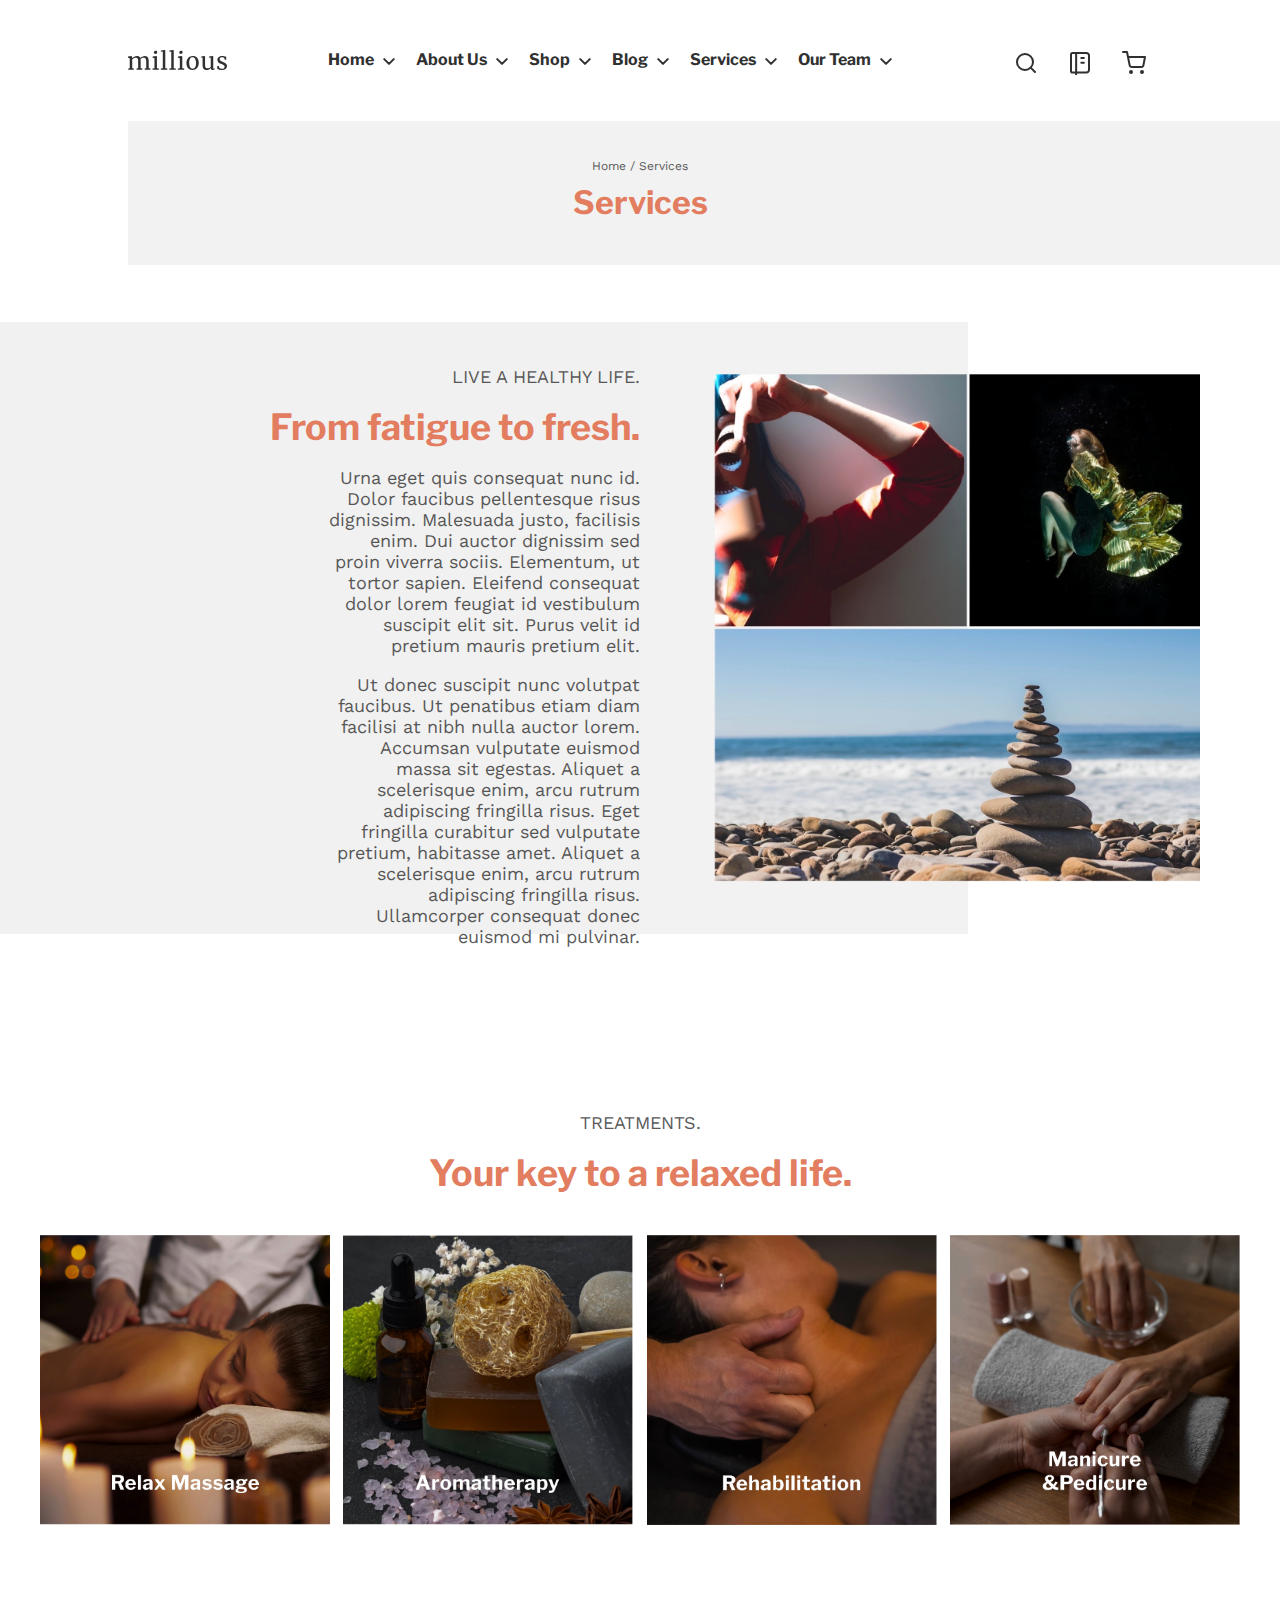
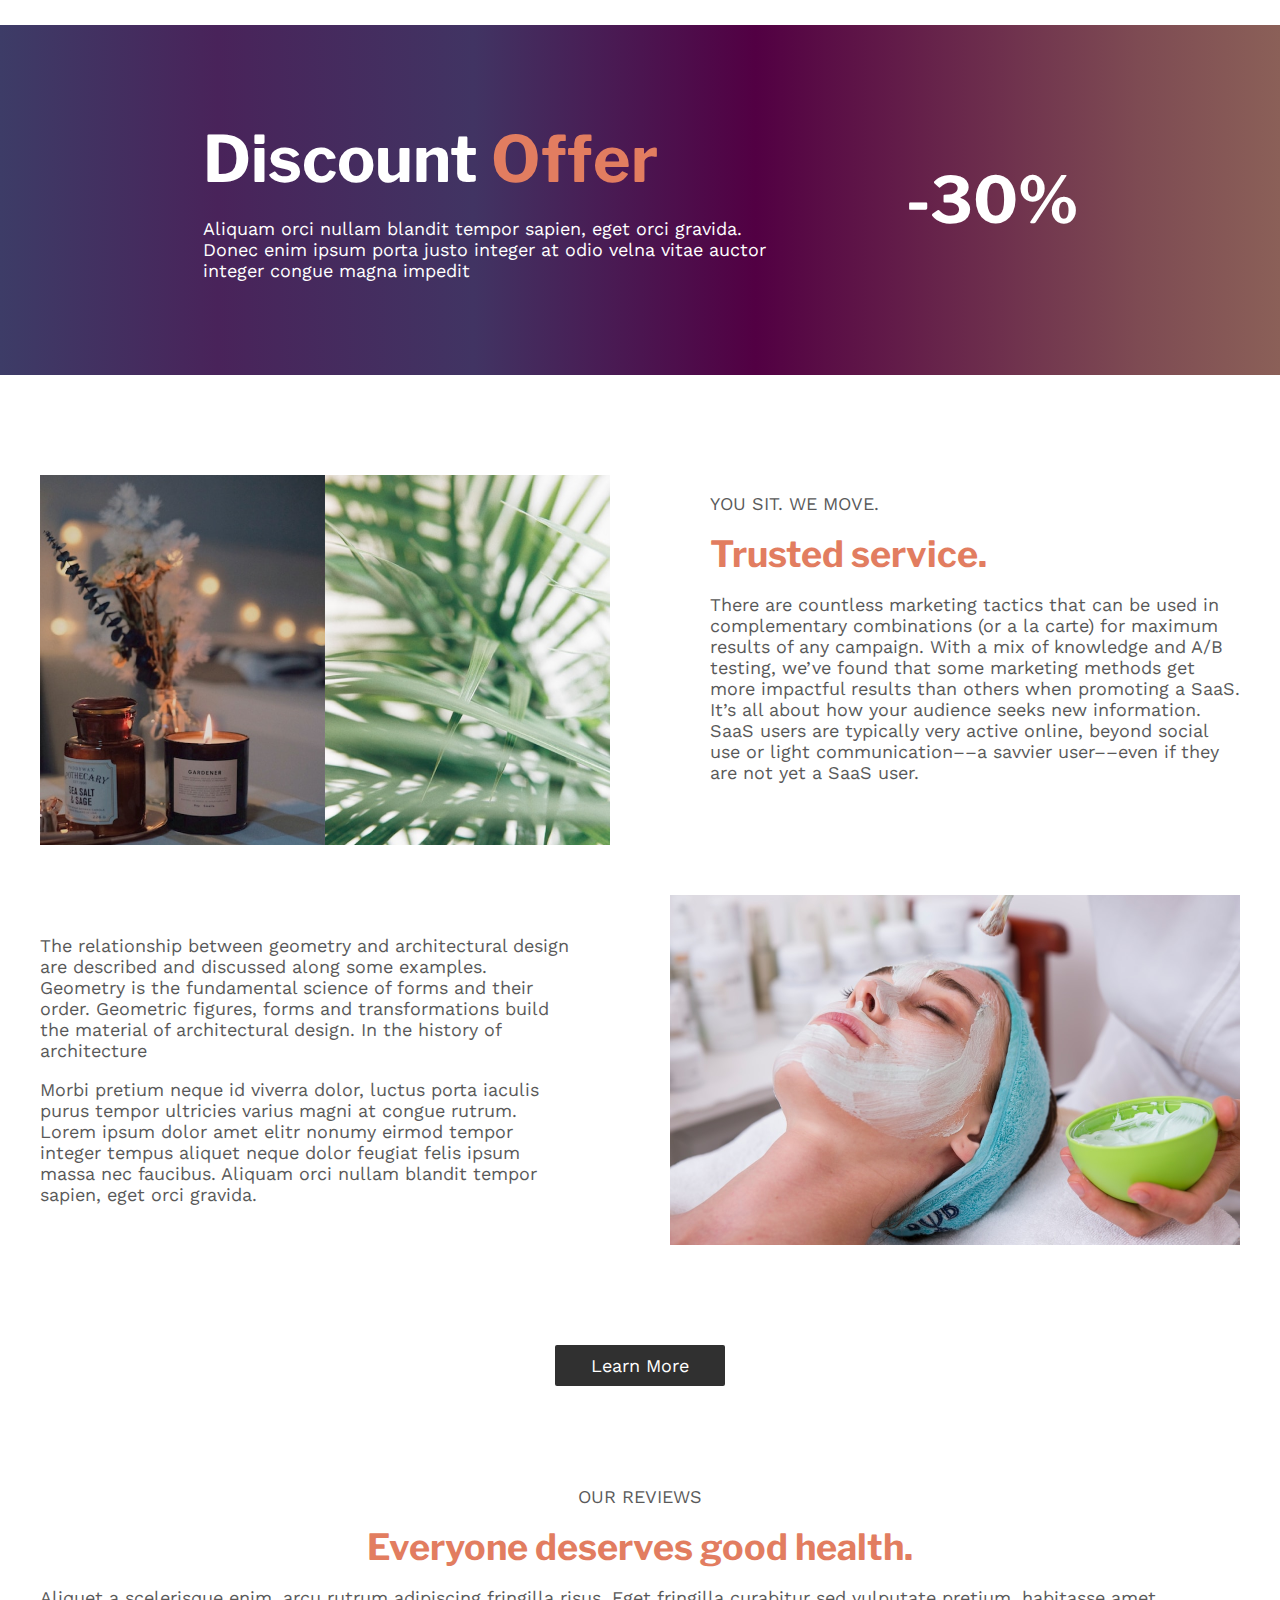
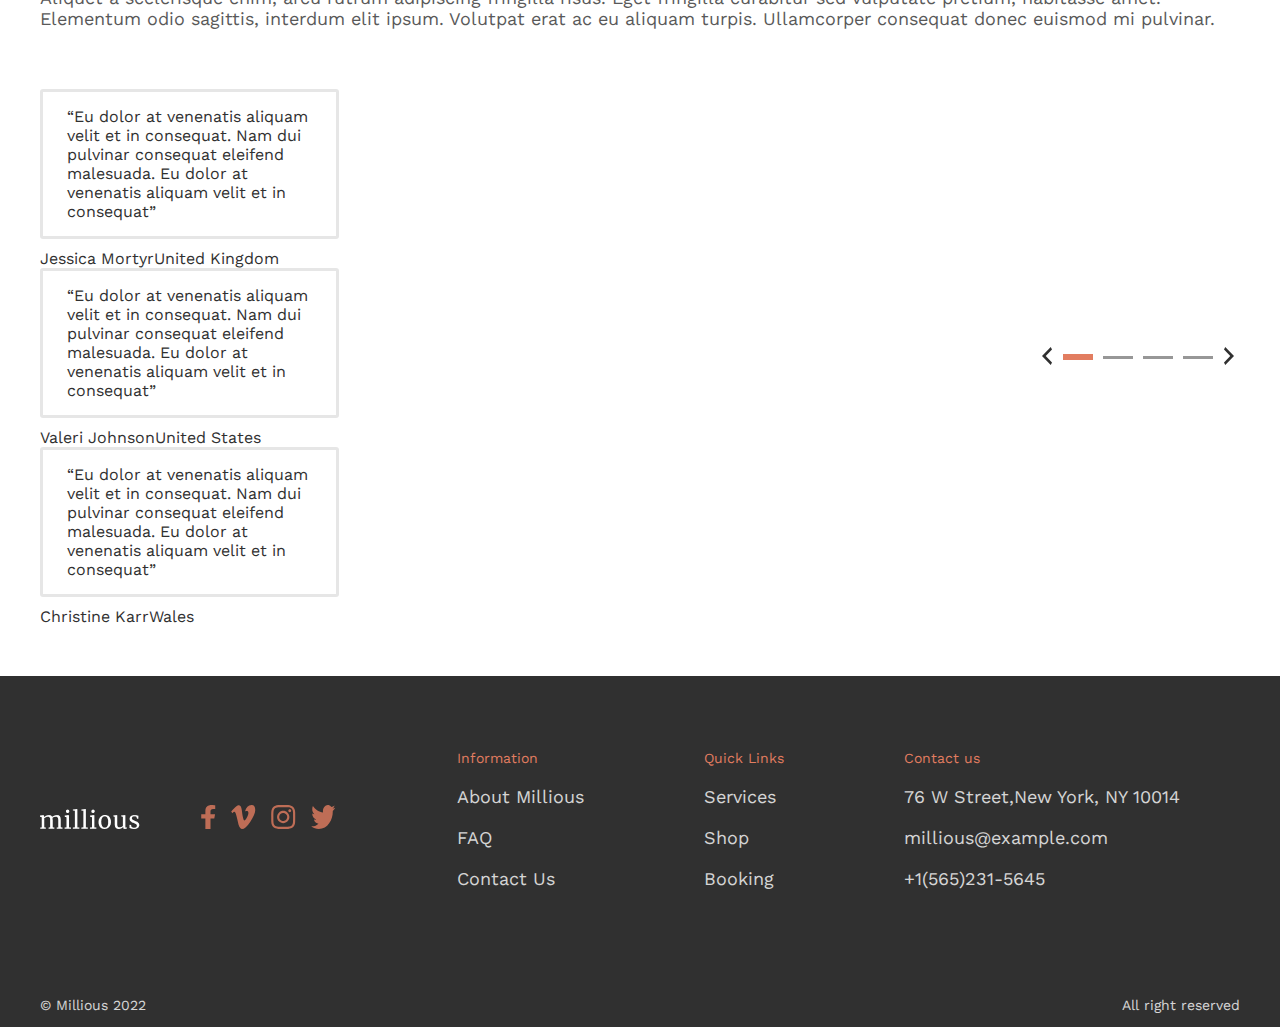
<file: services/services.html>
<!DOCTYPE html>
<html lang="en">
<head>
  <meta charset="UTF-8">
  <meta http-equiv="X-UA-Compatible" content="IE=edge">
  <meta name="viewport" content="width=device-width, initial-scale=1.0">
  <link rel="stylesheet" href="../styles/styles.css">
  <link rel="preconnect" href="https://fonts.googleapis.com">
  <link rel="preconnect" href="https://fonts.gstatic.com" crossorigin>
  <link href="https://fonts.googleapis.com/css2?family=Libre+Franklin:wght@400;700&family=Work+Sans&display=swap" rel="stylesheet">
  <title>Services</title>
</head>
<body>
  <header class="navbar">
    <div class="navbar--flex">
      <a href="#" class="navbar__logo"><span class="visually-hidden">Millious</span></a>
      <nav class="navbar__anchor">
        <a href="../index.html">Home</a>
          <a href="../about-us/about-us.html">About Us</a>
          <a href="../shop/product.html">Shop</a>
          <a href="../blog/article.html">Blog</a>
          <a href="./services.html">Services</a>
          <a href="../our-team/our-team.html">Our Team</a>
      </nav>
      <div>
        <button class="navbar__search"><span class="visually-hidden">Go to Search tool</span></button>
        <button class="navbar__booking"><span class="visually-hidden">Go to Bookings</span></button>
        <button class="navbar__cart"><span class="visually-hidden">Go to my cart</span></button>
      </div>
    </div>
  </header>
  <main>
    <div class="main-title">
      <p>Home / Services</p>
      <h1>Services</h1>
      <div class="main-title--bg"></div>
    </div>
    <section>
      <div class="banner-info">
        <div class="banner-info__services">
          <div class="banner-info__text">
            <p class="title--light">LIVE A HEALTHY LIFE.</p>
            <h2>From fatigue to fresh.</h2>
            <div class="banner-info__info">
              <p>Urna eget quis consequat nunc id. Dolor faucibus pellentesque risus dignissim. Malesuada justo, facilisis enim.
                Dui auctor dignissim sed proin viverra sociis. Elementum, ut tortor sapien. Eleifend consequat dolor lorem feugiat 
                id vestibulum suscipit elit sit. Purus velit id pretium mauris pretium elit.</p>
              <p>Ut donec suscipit nunc volutpat faucibus. Ut penatibus etiam diam facilisi at nibh nulla auctor lorem. Accumsan
                vulputate euismod massa sit egestas. Aliquet a scelerisque enim, arcu rutrum adipiscing fringilla risus. Eget
                fringilla curabitur sed vulputate pretium, habitasse amet. Aliquet a scelerisque enim, arcu rutrum adipiscing
                fringilla risus. Ullamcorper consequat donec euismod mi pulvinar.</p>
            </div>
          </div>
          <!-- div de imagen -->
          <div class="banner-info__services--img"></div>
        </div>
      </div>
      <div class="banner-info">
        <div class="banner-info__treatments">
          <p>TREATMENTS.</p>
          <h2>Your key to a relaxed life.</h2>
          <div class="banner-info__treatments--section">
            <img class="banner-info__treatments--img" src="../images/banner-info-relax-massage.jpg" alt="">
            <img class="banner-info__treatments--img" src="../images/banner-info-aromatherapy.jpg" alt="">
            <img class="banner-info__treatments--img" src="../images/banner-info-rehabilitation.jpg" alt="">
            <img class="banner-info__treatments--img" src="../images/banner-info-manicure.jpg" alt="">
          </div>
        </div>
      </div>
    </section>
    <div class="services__promo">
      <div>
        <p class="services__promo--title">Discount <span>Offer</span></p>
        <p class="services__promo--description">
          Aliquam orci nullam blandit tempor sapien, eget orci gravida. Donec enim ipsum porta justo integer at odio
          velna vitae
          auctor integer congue magna impedit
        </p>
      </div>
      <p class="services__promo--discount">-30%</p>
    </div>
    <section>
      <div class="services">
        <div class="services__images">
          <img class="services__images--candle" src="../images/services-candle.png" alt="">
          <img class="services__images--plants" src="../images/services-plants.png" alt="">
        </div>
        <div class="services__text">
          <p class="title--light">YOU SIT. WE MOVE.</p>
          <h2>Trusted service.</h2>
          <p>There are countless marketing tactics that can be used in complementary combinations (or a la carte) for maximum results of any campaign. 
            With a mix of knowledge and A/B testing, we’ve found that some marketing methods get more impactful results than others when promoting a SaaS. 
            It’s all about how your audience seeks new information. SaaS users are typically very active online, beyond social use or light 
            communication––a savvier user––even if they are not yet a SaaS user. </p>
        </div>
      </div>
      <div class="services__skin">
        <div class="services__skin--info">
          <p>The relationship between geometry and architectural design are described and discussed along some examples. 
            Geometry is the fundamental science of forms and their order. Geometric figures, forms and transformations build the material of architectural design.
            In the history of architecture</p>
            <p>Morbi pretium neque id viverra dolor, luctus porta iaculis purus tempor ultricies varius magni at congue rutrum. 
              Lorem ipsum dolor amet elitr nonumy eirmod tempor integer tempus aliquet neque dolor feugiat felis ipsum massa nec faucibus. 
              Aliquam orci nullam blandit tempor sapien, eget orci gravida. </p>
        </div>
        <img class="services__images--skin" src="../images/services-skin.png" alt="">
      </div>
      <div class="services__btn">
        <a class="buttons" href="#">Learn More</a>
      </div>
    </section>   
    <div class="reviews__bg">
      <div class="reviews__container">
        <div class="reviews__info--container">
          <div>
            <p class="title--light">OUR REVIEWS</p>
            <h2 class="title--bold">Everyone deserves good health.</h2>
            <p>
              Aliquet a scelerisque enim, arcu rutrum adipiscing fringilla
              risus. Eget fringilla curabitur sed vulputate pretium, habitasse
              amet. Elementum odio sagittis, interdum elit ipsum. Volutpat
              erat ac eu aliquam turpis. Ullamcorper consequat donec euismod
              mi pulvinar.
            </p>
          </div>
          <div class="reviews__info--container--img"></div>
        </div>
        <div class="quote__container">
          <div class="quote__container--flex">
            <figure>
              <!-- first quote -->
              <blockquote>
                “Eu dolor at venenatis aliquam velit et in consequat. Nam dui
                pulvinar consequat eleifend malesuada. Eu dolor at venenatis
                aliquam velit et in consequat”
              </blockquote>
              <div class="quote__img--flex">
                <div class="quote__img--one"></div>
                <figcaption>
                  Jessica Mortyr<span>United Kingdom</span>
                </figcaption>
              </div>
            </figure>
            <figure>
              <!-- second quote -->
              <blockquote>
                “Eu dolor at venenatis aliquam velit et in consequat. Nam dui
                pulvinar consequat eleifend malesuada. Eu dolor at venenatis
                aliquam velit et in consequat”
              </blockquote>
              <div class="quote__img--flex">
                <div class="quote__img--two"></div>
                <figcaption>
                  Valeri Johnson<span>United States</span>
                </figcaption>
              </div>
            </figure>
            <figure>
              <!-- third quote -->
              <blockquote>
                “Eu dolor at venenatis aliquam velit et in consequat. Nam dui
                pulvinar consequat eleifend malesuada. Eu dolor at venenatis
                aliquam velit et in consequat”
              </blockquote>
              <div class="quote__img--flex">
                <div class="quote__img--three"></div>
                <figcaption>Christine Karr<span>Wales</span></figcaption>
              </div>
            </figure>
          </div>
          <div class="container-btn">
            <button class="container-btn__left"><span class="visually-hidden">Watch previous reviews</span></button>
            <div></div>
            <div></div>
            <div></div>
            <div></div>
            <button class="container-btn__right"><span class="visually-hidden">Watch next reviews</span></button>
          </div>
        </div>
      </div>
    </div>
  </main>
  <footer>
    <!-- //////////NAVEGACION DEL FOOTER /////// -->
    <div class="footer">
      <div class="footer__nav">
        <div class="footer__nav--logo"></div>
        <ul class="footer__nav__social">
          <li class="footer__nav__social--facebook">
            <a href="#"><span class="visually-hidden">Facebook</span></a>
          </li>
          <li class="footer__nav__social--vimeo">
            <a href="#"><span class="visually-hidden">Vimeo</span></a>
          </li>
          <li class="footer__nav__social--instagram">
            <a href="#"><span class="visually-hidden">Instagram</span></a>
          </li>
          <li class="footer__nav__social--twitter">
            <a href="#"><span class="visually-hidden">Twitter</span></a>
          </li>
        </ul>
        <ul class="footer__list">
          <div class="footer__list--info">
            <span>Information</span>
            <li><a href="#">About Millious</a></li>
            <li><a href="#">FAQ</a></li>
            <li><a href="#">Contact Us</a></li>
          </div>
          <div class="footer__list--quick-links">
            <span>Quick Links</span>
            <li><a href="#">Services</a></li>
            <li><a href="#">Shop</a></li>
            <li><a href="#">Booking</a></li>
          </div>
          <div class="footer__list--contact">
            <span>Contact us</span>
            <li>
              <a href="https://goo.gl/maps/bperdV5WTmEGwWUPA"
                >76 W Street,New York, NY 10014</a
              >
            </li>
            <li>
              <a href="mailto:millious@example.com">millious@example.com</a>
            </li>
            <li><a href="callto:" +1(565)231-5645>+1(565)231-5645</a></li>
          </div>
        </ul>
      </div>
      <div class="footer__rights">
        <p>© Millious 2022</p>
        <p>All right reserved</p>
      </div>
    </div>
  </footer>
</body>
</html>
</file>
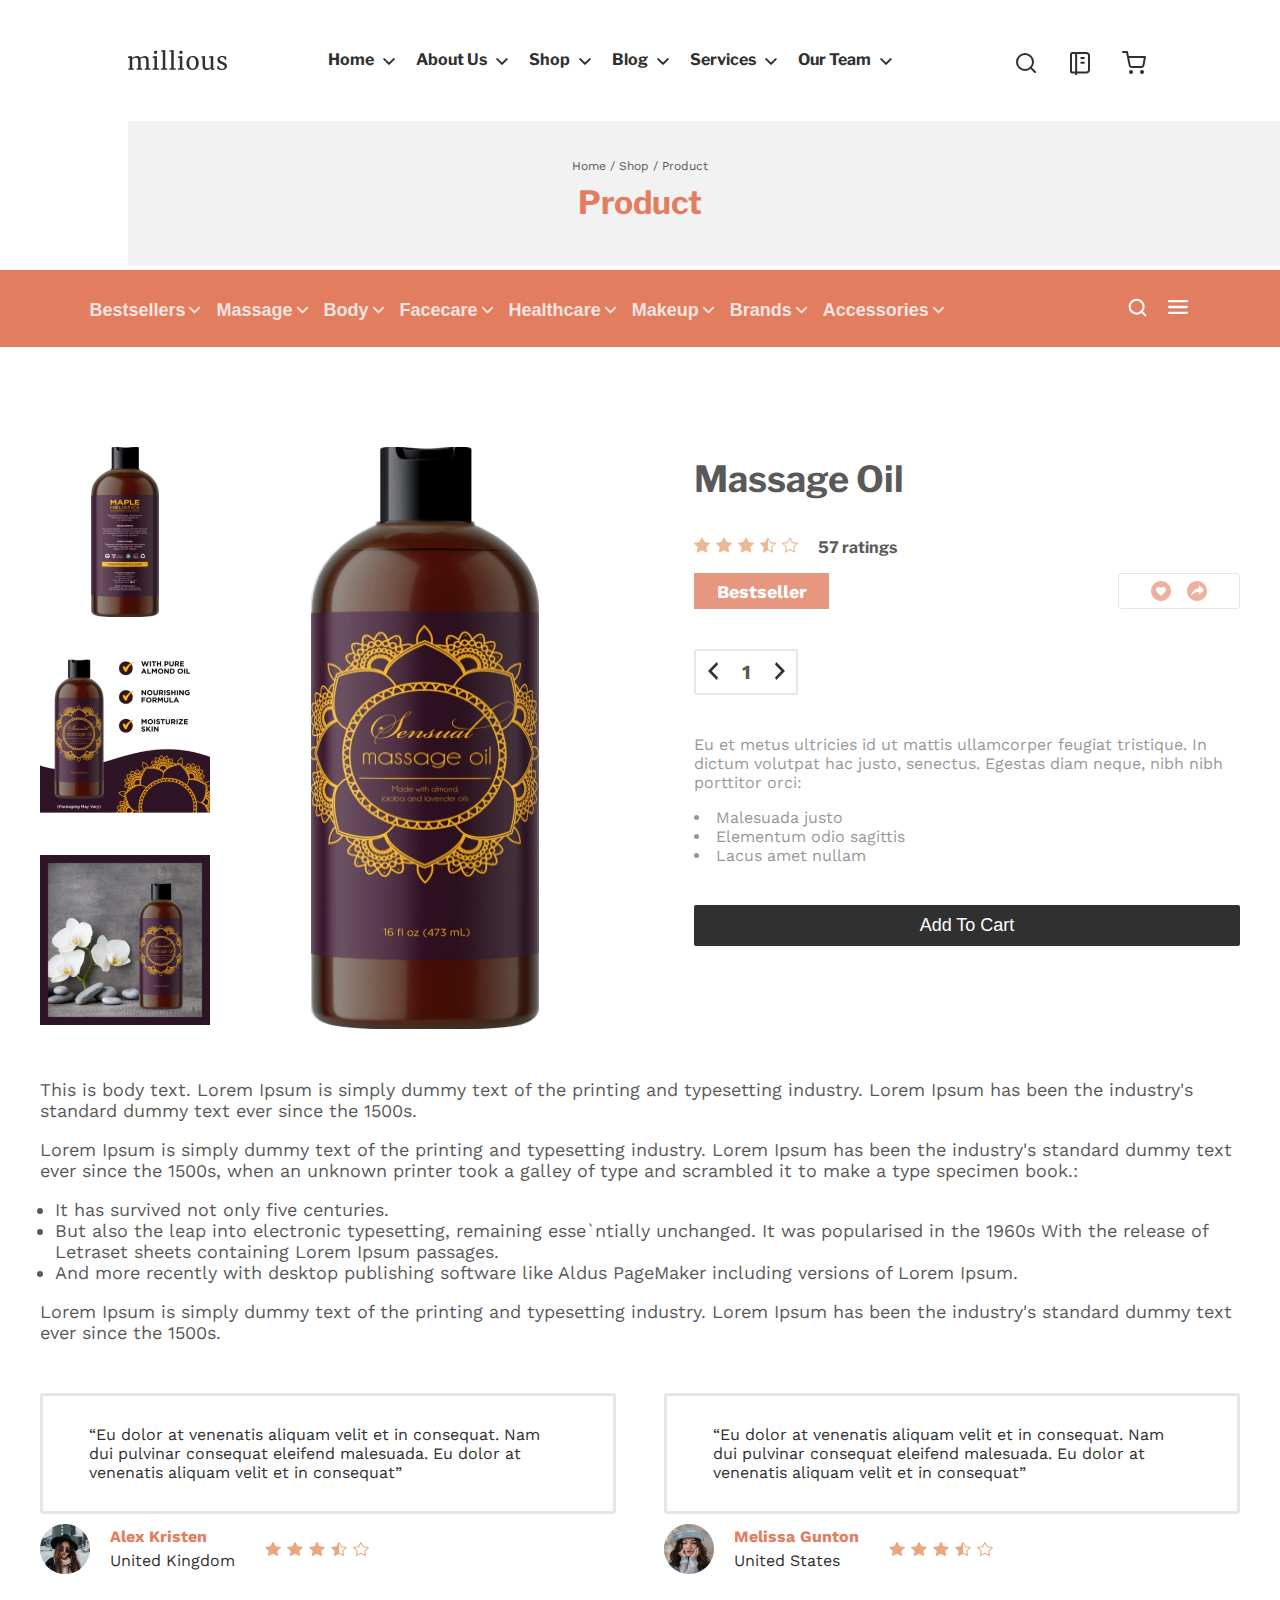
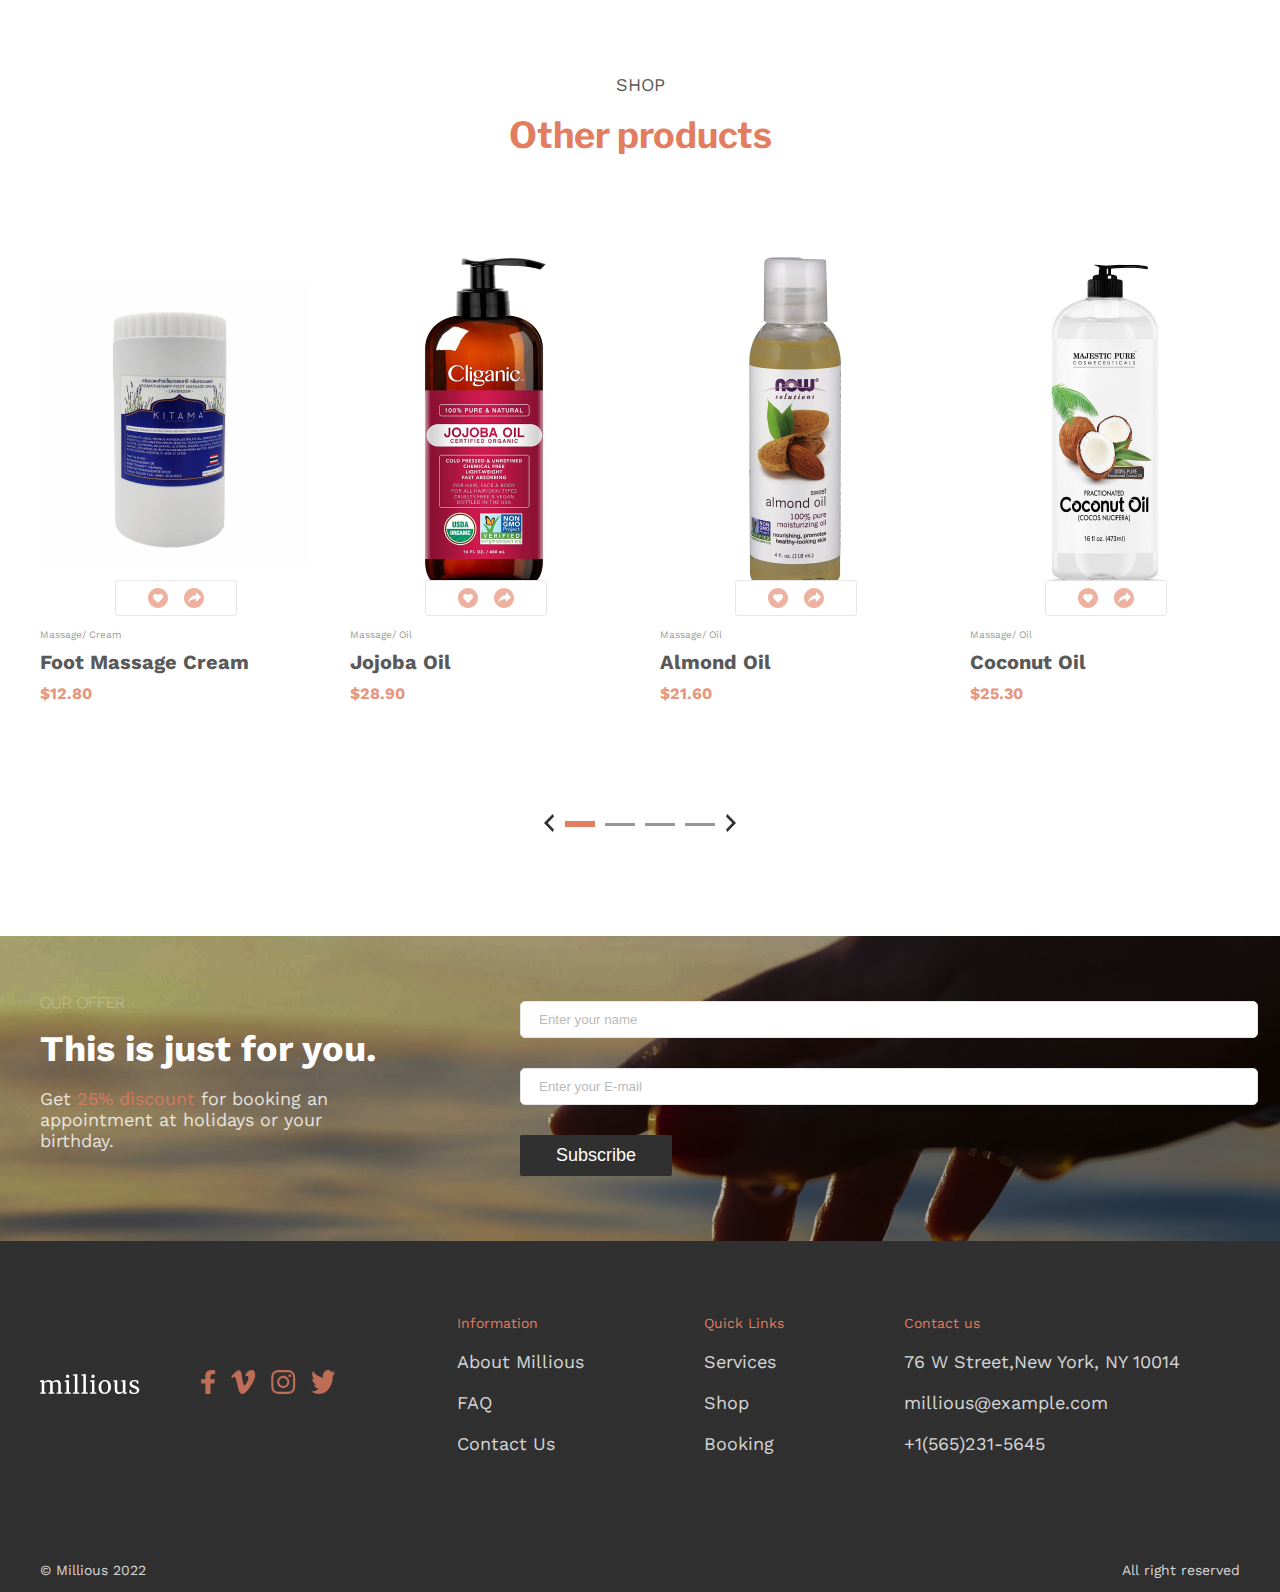
<file: shop/product.html>
<!DOCTYPE html>
<html lang="en">
  <head>
    <meta charset="UTF-8" />
    <meta http-equiv="X-UA-Compatible" content="IE=edge" />
    <meta name="viewport" content="width=device-width, initial-scale=1.0" />
    <link rel="stylesheet" href="../styles/styles.css">
    <link rel="preconnect" href="https://fonts.googleapis.com">
    <link rel="preconnect" href="https://fonts.gstatic.com" crossorigin>
    <link href="https://fonts.googleapis.com/css2?family=Libre+Franklin:wght@400;700&family=Work+Sans&display=swap" rel="stylesheet">
    <title>Shop</title>
  </head>
  <body>
    <header class="navbar">
      <div class="navbar--flex">
        <a href="#" class="navbar__logo"><span class="visually-hidden">Millious</span></a>
        <nav class="navbar__anchor">
          <a href="../index.html">Home</a>
            <a href="../about-us/about-us.html">About Us</a>
            <a href="./product.html">Shop</a>
            <a href="../blog/article.html">Blog</a>
            <a href="../services/services.html">Services</a>
            <a href="../our-team/our-team.html">Our Team</a>
        </nav>
        <div>
          <button class="navbar__search"><span class="visually-hidden">Go to Search tool</span></button>
          <button class="navbar__booking"><span class="visually-hidden">Go to Bookings</span></button>
          <button class="navbar__cart"><span class="visually-hidden">Go to my cart</span></button>
        </div>
      </div>
    </header>
    <main>
      <div class="main-title">
        <p>Home / Shop / Product</p>
        <h1>Product</h1>
        <div class="main-title--bg"></div>
      </div>
      <div class="section__products container__products__select">
        <ul>
          <li><button>Bestsellers</button></li>
          <li><button>Massage</button></li>
          <li><button>Body</button></li>
          <li><button>Facecare</button></li>
          <li><button>Healthcare</button></li>
          <li><button>Makeup</button></li>
          <li><button>Brands</button></li>
          <li><button>Accessories</button></li>
        </ul>
        <div>
          <button class="product-search"><span class="visually-hidden">search bar</span></button>
          <button class="product-menu"><span class="visually-hidden">menu</span></button>
        </div>
      </div>
      <div class="product">
        <!--img product-->
        <div class="product__images">
          <div>
            <img class="product__images--backside" src="../images/product-backside.png" alt="">
            <img class="product__images--features" src="../images/product-features.png" alt="">
            <img class="product__images--photosection" src="../images/product-img.png" alt="">
          </div>
          <img class="product__massage-oil" src="../images/product-massage_oil.png" alt="">
        </div>
        <div>
          <p class="product__title">Massage Oil</p>
          <!--img-stars ratings-->
          <p class="product__rating-text">57 ratings</p>
          <div class="product__category">
            <p class="product__category--name">Bestseller</p>
            <!--div me gusta y compartir-->
            <div class="product__reactions">
              <img class="product__reactions--like" src="../icons/shop-like.svg" alt="">
              <img class="product__reactions--share" src="../icons/shop-share.svg" alt="">
            </div>
          </div>
          <!-- boton de mas y menos -->
          <div class="product__amount">
            <button class="product__left-arrow"><span class="visually-hidden">less</span></button>
            <p class="product__number">1</p>
            <button class="product__right-arrow"><span class="visually-hidden">more</span></button>
          </div>
          <p class="product__info">
            Eu et metus ultricies id ut mattis ullamcorper feugiat tristique. In
            dictum volutpat hac justo, senectus. Egestas diam neque, nibh nibh
            porttitor orci:
          </p>
          <ul>
            <li class="product__info">Malesuada justo</li>
            <li class="product__info">Elementum odio sagittis</li>
            <li class="product__info">Lacus amet nullam</li>
          </ul>
          <!-- redes sociales iconos -->
          <div class="product__social-media">
            <ul class="footer-nav__social-media">
              <li class="footer-nav__social-media--facebook"><a href="#"><span  class="visually-hidden">Facebook</span></a></li>
              <li class="footer-nav__social-media--vimeo"><a href="#"><span class="visually-hidden">Vimeo</span></a></li>
              <li class="footer-nav__social-media--instagram"><a href="#"><span class="visually-hidden">Instagram</span></a></li>
              <li class="footer-nav__social-media--twitter"><a href="#"><span class="visually-hidden">Twitter</span></a></li>
            </ul>
          </div>
          <button class="buttons">Add To Cart</button>
        </div>
      </div>
      <div class="product__text">
        <p>
          This is body text. Lorem Ipsum is simply dummy text of the printing
          and typesetting industry. Lorem Ipsum has been the industry's standard
          dummy text ever since the 1500s.
        </p>
        <p>
          Lorem Ipsum is simply dummy text of the printing and typesetting
          industry. Lorem Ipsum has been the industry's standard dummy text ever
          since the 1500s, when an unknown printer took a galley of type and
          scrambled it to make a type specimen book.:
        </p>
        <ul>
          <li>It has survived not only five centuries.</li>
          <li>
            But also the leap into electronic typesetting, remaining
            esse`ntially unchanged. It was popularised in the 1960s With the
            release of Letraset sheets containing Lorem Ipsum passages.
          </li>
          <li>
            And more recently with desktop publishing software like Aldus
            PageMaker including versions of Lorem Ipsum.
          </li>
        </ul>
        <p>
          Lorem Ipsum is simply dummy text of the printing and typesetting
          industry. Lorem Ipsum has been the industry's standard dummy text ever
          since the 1500s.
        </p>
      </div>
      <!-- review blockquote -->
      <div class="quote__container__product">
        <div class="quote__container__review">
          <figure>
            <!-- first quote -->
            <blockquote>
              “Eu dolor at venenatis aliquam velit et in consequat. Nam dui
              pulvinar consequat eleifend malesuada. Eu dolor at venenatis
              aliquam velit et in consequat”
            </blockquote>
            <div class="quote__container__img">
              <div class="quote__container__img--five">
                <img src="../images/quote-img-five.png" alt="">
              </div>
              <figcaption>
                Alex Kristen<span>United Kingdom</span>
              </figcaption>
              <div class="quote__container__img--stars"><span class="visually-hidden">3.5 stars rating</span>
              <img src="../icons/stars-icon.svg" alt=""></div>
            </div>
          </figure>
          <figure>
            <!-- second quote -->
            <blockquote>
              “Eu dolor at venenatis aliquam velit et in consequat. Nam dui
              pulvinar consequat eleifend malesuada. Eu dolor at venenatis
              aliquam velit et in consequat”
            </blockquote>
            <div class="quote__container__img">
              <div class="quote__container__img--six">
                <img src="../images/quote-img-six.png" alt="">
              </div>
              <figcaption>
                Melissa Gunton<span>United States</span>
              </figcaption>
              <div class="quote__container__img--stars"><span class="visually-hidden">3.5 stars rating</span>
                <img src="../icons/stars-icon.svg" alt=""></div>
            </div>
          </figure>
        </div>
      </div>
      <section class="shop">
        <p class="title--light">SHOP</p>
        <h2 class="title--bold">Other products</h2>
        <div class="shop--flex">
          <div>
            <img src="../images/shop-massage_cream.png" alt="">
            <!--div me gusta y compartir-->
            <div class="shop__reactions">
              <div class="shop__reactions__like"></div>
              <div class="shop__reactions__share"></div>
            </div>
            <div class="shop__text">
              <p class="shop__text__category">Massage/ Cream</p>
              <p class="shop__text__product">Foot Massage Cream</p>
              <p class="shop__text__price">$12.80</p>
            </div>
          </div>
          <div>
            <img src="../images/shop-jojoba_oil.png" alt="">
            <!--div me gusta y compartir-->
            <div class="shop__reactions">
              <div class="shop__reactions__like"></div>
              <div class="shop__reactions__share"></div>
            </div>
            <div class="shop__text">
              <p class="shop__text__category">Massage/ Oil</p>
              <p class="shop__text__product">Jojoba Oil</p>
              <p class="shop__text__price">$28.90</p>
            </div>
          </div>
          <div>
            <img src="../images/shop-almond_oil.png" alt="">
            <!--div me gusta y compartir-->
            <div class="shop__reactions">
              <div class="shop__reactions__like"></div>
              <div class="shop__reactions__share"></div>
            </div>
            <div class="shop__text">
              <p class="shop__text__category">Massage/ Oil</p>
              <p class="shop__text__product">Almond Oil</p>
              <p class="shop__text__price">$21.60</p>
            </div>
          </div>
          <div>
            <img src="../images/shop-coconut_oil.png" alt="">
            <!--div me gusta y compartir-->
            <div class="shop__reactions">
              <div class="shop__reactions__like"></div>
              <div class="shop__reactions__share"></div>
            </div>
            <div class="shop__text">
              <p class="shop__text__category">Massage/ Oil</p>
              <p class="shop__text__product">Coconut Oil</p>
              <p class="shop__text__price">$25.30</p>
            </div>
          </div>
        </div>
        <div class="container-btn">
          <button class="container-btn__left"><span class="visually-hidden">Watch previous reviews</span></button>
          <div></div>
          <div></div>
          <div></div>
          <div></div>
          <button class="container-btn__right"><span class="visually-hidden">Watch next reviews</span></button>
        </div>
      </section>
    </main>
    <footer>
      <!-- /////////////SECCION DE FORM ///////////-->
      <div class="form">
        <form class="form__hand">
          <div class="form__hand--container">
            <div class="form__hand--block">
              <p class="form__hand--light">OUR OFFER</p>
              <label class="form__hand--bolt" for="email"
                >This is just for you.</label>
              <p class="form__hand--description">
                Get <span>25% discount</span> for booking an appointment at
                holidays or your birthday.
              </p>
            </div>
            <div class="form__container-hand">
              <label class="visually-hidden" for="name">Enter your name</label>
              <input
                type="text"
                id="name-hand"
                name="name"
                placeholder="Enter your name"/>
              <input
                type="email"
                id="email-hand"
                name="email"
                placeholder="Enter your E-mail"/>
              <input class="buttons" type="submit" value="Subscribe" />
            </div>
          </div>
        </form>
      </div>      
        <!-- //////////NAVEGACION DEL FOOTER /////// -->
        <div class="footer">
          <div class="footer__nav">
            <div class="footer__nav--logo"></div>
            <ul class="footer__nav__social">
              <li class="footer__nav__social--facebook">
                <a href="#"><span class="visually-hidden">Facebook</span></a>
              </li>
              <li class="footer__nav__social--vimeo">
                <a href="#"><span class="visually-hidden">Vimeo</span></a>
              </li>
              <li class="footer__nav__social--instagram">
                <a href="#"><span class="visually-hidden">Instagram</span></a>
              </li>
              <li class="footer__nav__social--twitter">
                <a href="#"><span class="visually-hidden">Twitter</span></a>
              </li>
            </ul>
            <ul class="footer__list">
              <div class="footer__list--info">
                <span>Information</span>
                <li><a href="#">About Millious</a></li>
                <li><a href="#">FAQ</a></li>
                <li><a href="#">Contact Us</a></li>
              </div>
              <div class="footer__list--quick-links">
                <span>Quick Links</span>
                <li><a href="#">Services</a></li>
                <li><a href="#">Shop</a></li>
                <li><a href="#">Booking</a></li>
              </div>
              <div class="footer__list--contact">
                <span>Contact us</span>
                <li>
                  <a href="https://goo.gl/maps/bperdV5WTmEGwWUPA"
                    >76 W Street,New York, NY 10014</a
                  >
                </li>
                <li>
                  <a href="mailto:millious@example.com">millious@example.com</a>
                </li>
                <li><a href="callto:" +1(565)231-5645>+1(565)231-5645</a></li>
              </div>
            </ul>
          </div>
          <div class="footer__rights">
            <p>© Millious 2022</p>
            <p>All right reserved</p>
          </div>
        </div>
    </footer>
  </body>
</html>
</file>
<file: styles/styles.css>
body {
  font-family: "Work Sans", sans-serif;
  font-weight: 400;
  box-sizing: border-box;
  color: #303030;
  margin: 0 auto;
  width: 100%;
}

h2 {
  color: #E27D60;
  font-size: 32px;
}

ul {
  list-style: none;
  padding: 0;
}

p, li {
  font-size: 18px;
  opacity: 0.8;
}

h1, h2, h3, h4 {
  font-family: "Libre Franklin", sans-serif;
}

h2 {
  text-align: center;
  color: #E27D60;
  font-size: 36px;
  font-weight: 700;
  margin: 10px 0;
}

a {
  text-decoration: transparent;
  color: #303030;
}

article {
  width: 1200px;
  margin: 100px auto;
}

.title--light {
  text-align: center;
}

.visually-hidden {
  clip: rect(0 0 0 0);
  clip-path: inset(50%);
  height: 1px;
  overflow: hidden;
  position: absolute;
  white-space: nowrap;
  width: 1px;
}

.buttons {
  padding: 10px 36px;
  background-color: #303030;
  border-radius: 2px;
  border: none;
  font-size: 18px;
  color: #FFFFFF;
  cursor: pointer;
}
.buttons:hover {
  background-color: #E27D60;
}

.navbar--flex {
  display: flex;
  justify-content: space-between;
  width: 80%;
  margin: 0 auto;
  padding-top: 50px;
}

.navbar__logo::after {
  content: url(../images/millious.svg);
}

.navbar__anchor a {
  font-family: "Libre Franklin", sans-serif;
  font-weight: 700;
  position: relative;
}
.navbar__anchor a::after {
  content: url(../icons/nav-anchor-arrow.svg);
  position: relative;
  left: 9px;
}
.navbar__anchor a:hover {
  color: #E27D60;
}
.navbar__anchor a:nth-child(even) {
  padding: 0 25px;
}

.navbar__search {
  background-color: transparent;
  border: none;
  cursor: pointer;
}
.navbar__search:after {
  content: url(../icons/nav-search-btn.svg);
}
.navbar__search:hover {
  transform: scale(1.15);
}

.navbar__booking {
  background-color: transparent;
  border: none;
  padding: 0 21px;
  cursor: pointer;
}
.navbar__booking:after {
  content: url(../icons/nav-booking-btn.svg);
}
.navbar__booking:hover {
  transform: scale(1.15);
}

.navbar__cart {
  background-color: transparent;
  border: none;
  cursor: pointer;
}
.navbar__cart:after {
  content: url(../icons/nav-shopping-cart-btn.svg);
}
.navbar__cart:hover {
  transform: scale(1.15);
}

.main-title {
  position: relative;
  margin-top: 80px;
}
.main-title p {
  font-size: 12px;
  margin: 0;
  text-align: center;
  position: relative;
  z-index: 2;
}
.main-title h1 {
  color: #E27D60;
  margin: 10px 0 0 0;
  text-align: center;
  position: relative;
  z-index: 2;
}

.main-title--bg {
  background-color: #E6E6E6;
  opacity: 0.5;
  width: 90%;
  height: 144px;
  position: absolute;
  z-index: 1;
  right: 0;
  top: -60%;
}

.hero-section {
  display: flex;
  position: relative;
  padding-top: 40px;
}

.hero-section__img {
  background: url(../images/container-welcome.png) no-repeat;
  background-size: cover;
  height: 449px;
  width: 55%;
  border-radius: 0 0 200px 0;
  z-index: 2;
}

.hero-section__info {
  padding-top: 100px;
  padding-left: 100px;
  z-index: 2;
}
.hero-section__info p {
  font-size: 18px;
  color: #303030;
  max-width: 440px;
  line-height: 22px;
}

.hero-section__title {
  font-size: 48px;
  max-width: 400px;
  margin: 0;
}
.hero-section__title span {
  color: #E27D60;
}

.hero-section__bg {
  background-color: #E8A87C;
  opacity: 0.5;
  height: 600px;
  width: 90%;
  border-radius: 0 0 0 200px;
  position: absolute;
  z-index: 1;
  right: 0;
  top: 40px;
}

.pricing .buttons {
  display: block;
  margin: 0 auto;
}

.pricing__ul {
  display: flex;
  justify-content: space-between;
  width: 1200px;
  margin: 40px auto 40px auto;
}

.pricing__ul--flex {
  display: flex;
  width: 570px;
  align-items: flex-end;
}
.pricing__ul--flex p {
  margin: 0;
}

.pricing__ul__title {
  opacity: 1;
  font-family: "Libre Franklin", sans-serif;
  font-weight: 700;
  min-width: fit-content;
}

.pricing__ul__divider {
  height: 2px;
  width: 100%;
  border-bottom: dotted #303030;
  position: relative;
  bottom: 5px;
}

.pricing__ul__price {
  opacity: 1;
  font-family: "Libre Franklin", sans-serif;
  font-weight: 700;
  color: #E27D60;
}

.services__skin {
  max-width: 1200px;
  margin: 0 auto;
  display: flex;
  margin-bottom: 100px;
}

.services__skin--info {
  max-width: 50%;
  margin: auto 0;
  margin-right: 50px;
}

.services__btn {
  display: flex;
  justify-content: center;
  margin-bottom: 100px;
}

.services {
  max-width: 1200px;
  margin: 0 auto;
  display: flex;
  margin-bottom: 50px;
}

.services__images {
  display: flex;
  margin-right: 50px;
}

.services__text {
  display: block;
  margin-left: 50px;
}
.services__text h2, .services__text .title--light {
  text-align: left;
}

.services__images--candle {
  width: 285px;
  height: 370px;
}

.services__images--plants {
  width: 285px;
  height: 370px;
}

.services__images--skin {
  width: 570px;
  height: 350px;
  margin-left: 50px;
}

.services__promo {
  margin: 100px 0;
  display: flex;
  justify-content: center;
  height: 350px;
  width: 100%;
  color: #fff;
  background: rgb(61, 60, 103);
  background: linear-gradient(90deg, rgb(61, 60, 103) 0%, rgb(73, 35, 90) 17%, rgb(65, 52, 99) 37%, rgb(82, 0, 67) 59%, rgb(126, 75, 83) 89%, rgb(139, 96, 88) 100%);
}

.services__promo div {
  margin: auto 0;
}

.services__promo--description {
  opacity: 1;
  width: 583px;
  margin: 0;
}

.services__promo--title {
  opacity: 1;
  font-family: "Libre Franklin", "sans-serif";
  font-weight: 700;
  font-size: 64px;
  margin: 0 0 20px 0;
}
.services__promo--title span {
  color: #E27D60;
}

.services__promo--discount {
  opacity: 1;
  margin: auto 0;
  font-weight: 700;
  font-size: 64px;
  font-family: "Libre Franklin", "sans-serif";
  padding-left: 120px;
}

.article__float {
  float: left;
  margin: 0 30px 0 0;
  position: relative;
}
.article__float time {
  display: inline-block;
  margin-top: 15px;
  opacity: 0.5;
}
.article__float time::before {
  content: url(../icons/time-icon.svg);
  margin-right: 5px;
}

.article__float--img {
  height: 370px;
  width: 670px;
}

.article__float--info {
  display: flex;
  justify-content: space-between;
}
.article__float--info p {
  opacity: 0.5;
}

.article__flex {
  display: flex;
  width: 1200px;
  justify-content: center;
  margin: 30px 0;
}

.article__flex--img1 {
  margin-right: 5px;
  height: 360px;
  width: 383px;
}

.article__flex--img2 {
  height: 360px;
  width: 383px;
}

figure {
  width: 30%;
  margin: 0;
}

blockquote {
  background-color: #fff;
  border: #E6E6E6 solid 3px;
  border-radius: 3px;
  padding: 5% 8%;
  margin: 0 0 10px 0;
}

.quote__container {
  display: flex;
  width: 1200px;
  justify-content: space-between;
  margin-top: 60px;
  margin-bottom: 50px;
}

.quote__container__product {
  width: 1200px;
  margin: 0 auto;
  margin-bottom: 100px;
}

.quote__container__review {
  width: 100%;
  display: flex;
  justify-content: space-between;
}
.quote__container__review figure {
  width: 48%;
  box-sizing: border-box;
}
.quote__container__review figure blockquote {
  width: 100%;
  box-sizing: border-box;
}

.quote__container__img {
  display: flex;
  align-items: center;
}
.quote__container__img figcaption {
  margin-left: 20px;
  color: #E27D60;
  font-weight: 700;
}
.quote__container__img figcaption span {
  display: block;
  color: #303030;
  margin-top: 5px;
  font-weight: 400;
}

.quote__container__img--one {
  width: 50px;
  height: 50px;
}

.quote__container__img--two {
  width: 50px;
  height: 50px;
}

.quote__container__img--three {
  width: 50px;
  height: 50px;
}

.quote__container__img--four {
  width: 50px;
  height: 50px;
}

.quote__container__img--five {
  width: 50px;
  height: 50px;
}

.quote__container__img--six {
  width: 50px;
  height: 50px;
}

.quote__container__img--stars {
  height: 15px;
  width: 105px;
  margin-left: 30px;
}

.quote__container--orange-bg {
  margin: 40px 0;
  width: 1200px;
  display: flex;
  justify-content: center;
}
.quote__container--orange-bg figure {
  width: 65%;
}
.quote__container--orange-bg blockquote {
  width: 100%;
  margin: 0 auto;
  border: none;
  background-color: rgba(232, 168, 124, 0.2);
  padding: 5% 10%;
  margin-bottom: 10px;
  box-sizing: border-box;
}

.container-btn {
  display: flex;
  align-items: center;
  justify-items: center;
  margin: 0 auto;
  width: fit-content;
}

.container-btn div {
  width: 30px;
  height: 3px;
  margin: 0 5px;
  background-color: #303030;
  opacity: 0.5;
}
.container-btn div:nth-child(2) {
  height: 6px;
  background-color: #E27D60;
  opacity: 1;
}

.container-btn__left {
  background-color: transparent;
  border: none;
  cursor: pointer;
}
.container-btn__left::after {
  content: url(../icons/left-arrow.svg);
}

.container-btn__right {
  background-color: transparent;
  border: none;
  cursor: pointer;
}
.container-btn__right::after {
  content: url(../icons/right-arrow.svg);
}

.benefits {
  width: 900px;
  margin: 80px auto 0 auto;
  display: flex;
  justify-content: space-between;
  position: relative;
  z-index: 2;
}

.benefits__title {
  font-family: "Libre Franklin", sans-serif;
  font-weight: 700;
  font-size: 36px;
  margin: 5px 0 10px 0;
  opacity: 1;
  text-align: center;
}

.benefits__info {
  text-align: center;
  max-width: 230px;
}

.benefits__bg {
  height: 200px;
  width: 200px;
  margin: 0 auto;
  background-color: #fff;
  box-shadow: 0px 1px 4px rgba(0, 0, 0, 0.25);
  border-radius: 50%;
  display: flex;
  align-items: center;
}

.benefits__vector--one {
  background: url(../icons/deep-tissue-icon.svg) no-repeat;
  background-size: contain;
  height: 100px;
  width: 100px;
  margin: 0 auto;
}

.benefits__vector--two {
  background: url(../icons/wellness-icon.svg) no-repeat;
  background-size: contain;
  height: 100px;
  width: 100px;
  margin: 0 auto;
}

.benefits__vector--three {
  background: url(../icons/reflexology-icon.svg) no-repeat;
  background-size: contain;
  height: 100px;
  width: 90px;
  margin: 0 auto;
}

.news {
  max-width: 1200px;
  margin: 0 auto;
}

.news--flex {
  display: flex;
  justify-content: space-between;
  margin-bottom: 100px;
}
.news--flex h3 {
  color: #E27D60;
  font-size: 20px;
  font-weight: 700;
  margin-top: 10px;
}
.news--flex p {
  margin: 0;
}
.news--flex time::before {
  content: url(../icons/news-calendar.svg);
  padding-right: 5px;
}
.news--flex time {
  font-size: 10px;
  color: #303030;
  opacity: 0.5;
}
.news--flex a::after {
  content: url(../icons/news-arrow.svg);
  padding-left: 5px;
  position: relative;
  top: 3px;
}
.news--flex a {
  font-size: 18px;
  font-weight: 700;
  text-decoration: underline;
}

.news__card {
  border: 1.5px solid #E6E6E6;
  border-radius: 4px;
  width: 30%;
  height: 395px;
}

.news__card--height {
  height: 476px;
  box-sizing: border-box;
}

.news__card__img {
  width: 100%;
  height: 60%;
  border-top-left-radius: 3px;
  border-top-right-radius: 3px;
}

.news__card__category {
  background-color: white;
  border: 0.5px solid #E6E6E6;
  border-radius: 3px;
  text-align: center;
  width: 30%;
  padding: 7px 25px;
  position: relative;
  left: 27.5%;
  bottom: 4%;
}

.news__card__info {
  height: 30%;
  padding-left: 26px;
  padding-right: 26px;
}

.news__card__info-time--flex {
  display: flex;
  align-items: center;
  margin-top: 15px;
}
.news__card__info-time--flex p {
  font-size: 10px;
  font-size: 10px;
  color: #303030;
  opacity: 0.5;
}

.news__card__info__text {
  font-size: 14px;
  padding-bottom: 30px;
}

.news__card__img--height {
  height: 53%;
}

.banner-info {
  max-width: 100%;
  margin-top: 100px;
  margin-bottom: 100px;
}

.banner-info__index {
  height: 420px;
  display: flex;
}
.banner-info__index .banner-info__info {
  margin-bottom: 5%;
  max-width: 50%;
  margin-left: 50%;
}
.banner-info__index div {
  max-width: 55%;
  height: 85%;
  background-color: #f2f1f1;
  padding-top: 2%;
}

.banner-info__text {
  text-align: right;
}
.banner-info__text .title--light, .banner-info__text h2 {
  text-align: right;
}

.banner-info__index--img {
  background: url(../images/banner-info-index.png) no-repeat;
  background-size: cover;
  width: 560px;
  height: 85%;
}

.banner-info__triumph {
  height: 455px;
  display: flex;
  justify-content: right;
}
.banner-info__triumph h2 {
  text-align: left;
}
.banner-info__triumph div {
  max-width: 55%;
  height: 75%;
  background-color: #f2f1f1;
  padding-top: 4%;
}
.banner-info__triumph div p {
  text-align: left;
  max-width: 45%;
}

.banner-info__triumph--img {
  background: url(../images/banner-info-triumph.jpg) no-repeat;
  background-size: cover;
  width: 560px;
  height: 85%;
}

.banner-info__treatments {
  max-width: 1200px;
  margin: 0 auto;
  text-align: center;
}

.banner-info__treatments--section {
  display: flex;
  justify-content: space-between;
  margin-top: 40px;
}

.banner-info__treatments--img {
  width: 290px;
  height: 290px;
}

.banner-info__about-us {
  height: 420px;
  display: flex;
}
.banner-info__about-us .banner-info__info {
  margin-bottom: 5%;
  max-width: 50%;
  margin-left: 50%;
}
.banner-info__about-us div {
  max-width: 55%;
  height: 85%;
  background-color: #f2f1f1;
  padding-top: 2%;
}
.banner-info__about-us div h2 {
  text-align: right;
}

.banner-info__about-us--img {
  background: url(../images/banner-info-about-us.jpg) no-repeat;
  background-size: cover;
  width: 560px;
  height: 85%;
}

.banner-info__relax {
  height: 455px;
  display: flex;
  justify-content: right;
}
.banner-info__relax h2, .banner-info__relax .title--light {
  text-align: left;
}
.banner-info__relax div {
  max-width: 55%;
  height: 85%;
  background-color: #f2f1f1;
  padding-top: 2%;
}
.banner-info__relax div p {
  text-align: left;
  width: 68%;
}

.banner-info__relax--img {
  background: url(../images/banner-info-relax.jpg) no-repeat;
  background-size: cover;
  width: 560px;
  height: 85%;
}

.banner-info__relax--info {
  margin-bottom: 50px;
}

.banner-info__our-team {
  height: 680px;
  display: flex;
}
.banner-info__our-team .banner-info__info {
  margin-bottom: 5%;
  max-width: 50%;
  margin-left: 50%;
  background: none;
  padding-top: 0;
}
.banner-info__our-team div {
  max-width: 45%;
  height: 85%;
  background-color: #f2f1f1;
  padding-top: 5%;
}

.banner-info__our-team--img {
  background: url(../images/banner-info-our-team.jpg) no-repeat;
  background-size: cover;
  width: 560px;
  height: 85%;
}

.banner-info__services {
  height: 690px;
  display: flex;
}
.banner-info__services .banner-info__info {
  margin-bottom: 5%;
  max-width: 50%;
  margin-left: 50%;
  background: none;
  padding-top: 0;
}
.banner-info__services div {
  max-width: 50%;
  height: 85%;
  background-color: #f2f1f1;
  padding-top: 2%;
}

.banner-info__services--img {
  background: url(../images/banner-info-services.jpg) no-repeat;
  background-size: cover;
  width: 560px;
  height: 85%;
}

.shop {
  margin: 100px 0;
}

.shop__info {
  font-size: 18px;
  text-align: center;
  max-width: 800px;
  margin: 0 auto;
}

.shop--flex {
  display: flex;
  justify-content: space-between;
  align-content: center;
  max-width: 1200px;
  margin: 100px auto;
}

.shop__brands-change {
  background: url(../icons/shop-change.svg) no-repeat;
  width: 164px;
  height: 67px;
}

.shop__brands-blue_velvet {
  background: url(../icons/shop-blue_velvet.svg) no-repeat;
  width: 164px;
  height: 67px;
}

.shop__brands-hilroy {
  background: url(../icons/shop-hilroy.svg) no-repeat;
  width: 164px;
  height: 67px;
}

.shop__brands-nafia {
  background: url(../icons/shop-nafia.svg) no-repeat;
  width: 164px;
  height: 67px;
}

.shop__reactions {
  display: flex;
  justify-content: center;
  align-items: center;
  gap: 12px;
  position: relative;
  left: 75px;
  top: -16px;
  background-color: white;
  border: 1px solid #E6E6E6;
  border-radius: 3px;
  width: 120px;
  height: 34px;
}

.shop__reactions__like {
  background: url(../icons/shop-like.svg) no-repeat;
  width: 24px;
  height: 24px;
}

.shop__reactions__share {
  background: url(../icons/shop-share.svg) no-repeat;
  width: 24px;
  height: 24px;
}

.shop__text {
  margin-top: -13px;
}

.shop__text__category {
  font-size: 10px;
  color: #303030;
  opacity: 0.5;
  margin: 10px 0;
}

.shop__text__product {
  font-size: 20px;
  font-weight: bold;
  color: #303030;
  margin: 10px 0;
}

.shop__text__price {
  font-size: 16px;
  font-weight: bold;
  color: #E27D60;
  margin: 10px 0;
}

.doctors__description {
  text-align: center;
  margin-bottom: 42px;
}
.doctors__description span {
  display: block;
}

.doctors__container__card--james {
  width: 270px;
  height: 335px;
  border-top-left-radius: 3px;
  border-top-right-radius: 3px;
}

.doctors__container__card--victoria {
  width: 270px;
  height: 335px;
  border-top-left-radius: 3px;
  border-top-right-radius: 3px;
}

.doctors__container__card--umar {
  width: 270px;
  height: 335px;
  border-top-left-radius: 3px;
  border-top-right-radius: 3px;
  background: url(../images/doctors-Umar.png) no-repeat;
  background-size: cover;
  background-position-x: center;
}

.doctors__container__card--melissa {
  width: 270px;
  height: 335px;
  border-top-left-radius: 3px;
  border-top-right-radius: 3px;
}

.doctors__container__card--bob {
  width: 270px;
  height: 335px;
  border-top-left-radius: 3px;
  border-top-right-radius: 3px;
}

.doctors__container__card--george {
  width: 270px;
  height: 335px;
  border-top-left-radius: 3px;
  border-top-right-radius: 3px;
}

.doctors__container__card--mark {
  width: 270px;
  height: 335px;
  border-top-left-radius: 3px;
  border-top-right-radius: 3px;
  background: url(../images/doctors-mark.png) no-repeat;
  background-size: cover;
  background-position-x: center;
}

.doctors__container__card--malcolm {
  width: 270px;
  height: 335px;
  border-top-left-radius: 3px;
  border-top-right-radius: 3px;
}

.doctors__container {
  width: 1200px;
  margin: 0 auto;
  display: flex;
  flex-wrap: wrap;
  justify-content: space-between;
}

.doctors__container__card {
  position: relative;
  margin-bottom: 30px;
}

.doctors__container__card__name {
  font-family: "Libre Franklin", sans-serif;
  font-size: 20px;
  font-weight: 700;
  color: #303030;
  margin: 30px 0 10px 20px;
}

.doctors__container__card__position {
  margin: 0 0 0 20px;
}

.doctors__social {
  position: absolute;
  display: flex;
  align-items: center;
  justify-content: space-between;
  background-color: white;
  border: 0.5px solid #E6E6E6;
  border-radius: 3px;
  width: 30%;
  padding: 7px 25px;
  left: 25%;
  bottom: 15%;
}

.doctors__social--facebook::before {
  content: url(../icons/footer-facebook.svg);
}

.doctors__social--twitter::before {
  content: url(../icons/footer-twitter.svg);
}

.doctors__social--instagram::before {
  content: url(../icons/footer-instagram.svg);
}

.doctors__btn {
  display: flex;
  justify-content: center;
  margin: 40px 0 100px 0;
}

.reviews {
  width: 100%;
  padding: 6% 0;
  background-color: #E6E6E6;
}

.reviews__container {
  width: 1200px;
  margin: 0 auto;
}

.reviews__container__info {
  display: flex;
  align-items: center;
  justify-content: space-between;
}
.reviews__container__info p {
  text-align: right;
  max-width: 570px;
}
.reviews__container__info h2 {
  text-align: right;
}

.reviews__container__info--img {
  width: 570px;
  height: 280px;
  background: url(../images/reviews-massage.png) no-repeat;
  background-size: cover;
}

.doctors {
  margin-top: 100px;
}

.container__products__select {
  background-color: #E27D60;
  height: 77px;
}

.section__products {
  display: flex;
  justify-content: space-around;
  align-items: center;
  margin-top: 48px;
}
.section__products button {
  cursor: pointer;
  background: none;
  border: none;
}
.section__products ul {
  display: flex;
  max-width: 1200px;
}
.section__products ul button {
  font-size: 18px;
  font-weight: bold;
  color: white;
}
.section__products ul button::after {
  content: url(../icons/product-arrow.svg);
  position: relative;
  top: 4px;
}

.product-search::before {
  content: url(../icons/product-search.svg);
}

.product-menu::before {
  content: url(../icons/product-menu.svg);
}

.product {
  display: flex;
  justify-content: space-around;
  padding-top: 100px;
  max-width: 1200px;
  margin: 0 auto;
  gap: 7%;
}
.product .buttons {
  width: 100%;
}
.product ul {
  list-style: inside;
}

.product__images {
  display: flex;
}
.product__images div {
  width: 200px;
}

.product__images--backside,
.product__images--features,
.product__images--photosection {
  width: 170px;
  height: 170px;
  margin-bottom: 30px;
}

.product__images--photosection {
  margin-bottom: 0;
}

.product__massage_oil {
  width: 370px;
  height: 570px;
}

.product__title {
  font-size: 36px;
  font-weight: 700;
  font-family: "Libre Franklin", sans-serif;
  color: #303030;
  margin-top: 10px;
}

.product__rating-text::before {
  content: url(../icons/product-rating.svg);
  padding-right: 20px;
  padding-top: 2px;
}

.product__rating-text {
  font-size: 16px;
  font-weight: bold;
  font-family: "Libre Franklin", "sans-serif";
}

.product__category {
  display: flex;
  justify-content: space-between;
  align-content: center;
}

.product__category--name {
  background-color: #E27D60;
  height: 20px;
  width: 135px;
  text-align: center;
  color: white;
  font-size: 18px;
  font-weight: bold;
  padding: 8px 0;
  margin: 0;
}

.product__reactions {
  display: flex;
  justify-content: center;
  align-items: center;
  gap: 12px;
  background-color: white;
  border: 1px solid #E6E6E6;
  border-radius: 3px;
  width: 120px;
  height: 34px;
}

.product__reactions__like {
  width: 24px;
  height: 24px;
}

.product__reactions__share {
  width: 24px;
  height: 24px;
}

.product__amount {
  display: flex;
  justify-content: center;
  background-color: #fff;
  border: 2px solid #E6E6E6;
  border-radius: 3px;
  width: 100px;
  height: 42px;
  margin: 40px 0;
}

.product__left-arrow::before {
  content: url(../icons/product-left-arrow.svg);
  padding-right: 18px;
}

.product__right-arrow {
  background-color: transparent;
  border: none;
  cursor: pointer;
}

.product__left-arrow {
  background-color: transparent;
  border: none;
  cursor: pointer;
}

.product__right-arrow::before {
  content: url(../icons/product-right-arrow.svg);
  padding-left: 18px;
}

.product__number {
  font-size: 20px;
  font-weight: bold;
  color: #303030;
  margin: auto 0;
}

.product__info {
  font-size: 16px;
  line-height: 19px;
  color: #303030;
  opacity: 0.5;
  font-family: "Work Sans", sans-serif;
}

.product__text {
  max-width: 1200px;
  margin: 50px auto;
  font-family: "Work Sans", sans-serif;
  font-size: 18px;
  color: #303030;
}
.product__text ul {
  list-style: outside;
  padding-left: 15px;
}

.product__social-media {
  margin: 40px 0;
}
.product__social-media ul {
  list-style: none;
  justify-content: left;
}

footer {
  width: 100%;
}

.form__massage {
  background: url(../images/footer_img.png) no-repeat;
  background-size: cover;
  width: 100%;
  height: 275px;
  color: white;
  margin: 0;
}

.form-bg__flowers {
  background: url(../images/footer-aboutUs.png) no-repeat;
  background-size: cover;
  width: 100%;
  height: 600px;
  color: white;
  margin: 0;
}

.form__hand {
  background: url(../images/footer-hand.png) no-repeat;
  background-size: cover;
  width: 100%;
  height: 305px;
  color: white;
  margin: 0;
}

.form__info {
  margin: 0 auto;
  width: 1200px;
  display: flex;
  justify-content: center;
  align-items: center;
  height: 275px;
}

.form__info--block {
  display: block;
}

.form__info--light {
  font-weight: lighter;
  font-size: 16px;
}

.form__info--bold {
  font-weight: bolder;
  font-size: 36px;
}

.our-team-form-label {
  display: block;
  width: 600px;
}

.form__info__description {
  font-size: 18px;
  width: 350px;
}
.form__info__description span {
  color: #E27D60;
}

#email-formInfo {
  width: 45%;
  padding: 10px 8px;
  border-radius: 5px;
  border: 1px solid #E6E6E6;
  margin: 0 30px;
}

.form__hand--container {
  margin: 0 auto;
  width: 1200px;
  display: flex;
  justify-content: space-between;
  align-items: center;
  height: 275px;
  margin-top: 40px;
}

.form__hand--block {
  display: block;
}

.form__hand--light {
  font-weight: lighter;
  font-size: 16px;
}

.form__hand--bolt {
  font-weight: bolder;
  font-size: 36px;
}

.form__container-hand {
  width: 60%;
}

.form__hand .our-team-form-label {
  display: block;
  width: 600px;
}

.form__hand--description {
  font-size: 18px;
  width: 350px;
}
.form__hand--description span {
  color: #E27D60;
}

.form__hand #name-hand {
  width: 100%;
  padding: 10px 8px;
  border-radius: 5px;
  border: 1px solid #E6E6E6;
  margin-top: 30px;
}

.form__hand #email-hand {
  width: 100%;
  padding: 10px 8px;
  border-radius: 5px;
  border: 1px solid #E6E6E6;
  margin: 30px 0;
}

.form__our-team {
  margin: 0 auto;
  width: 1200px;
  display: flex;
  justify-content: space-between;
  align-items: center;
  height: 600px;
  margin-top: 40px;
}

.form__our-team--block {
  display: block;
}

.form__our-team--light {
  font-weight: lighter;
  font-size: 16px;
}

.form__our-team--bolt {
  font-weight: bolder;
  font-size: 36px;
}

.form__our-team .our-team-form-label {
  display: block;
  width: 600px;
}

.form__our-team--description {
  font-size: 18px;
  width: 350px;
}
.form__our-team--description span {
  color: #E27D60;
}

.form__card-our-team {
  width: 370px;
  height: 400px;
  background-color: white;
  border-radius: 5px;
  color: #303030;
  padding: 30px;
}

#name-our-team, #phone-our-team,
#email-our-team {
  width: 100%;
  padding: 10px 8px;
  border-radius: 5px;
  border: 1px solid #E6E6E6;
  margin-top: 30px;
}

.form__politics {
  display: flex;
  margin: 30px 0;
}

.form__politics--label {
  margin-left: 10px;
}
.form__politics--label span {
  color: #E27D60;
}

.footer {
  background-color: #303030;
  background-color: #303030;
  width: 100%;
}

.footer__nav {
  background-color: #303030;
  color: #E27D60;
  color: #E27D60;
  display: flex;
  justify-content: space-between;
  align-items: center;
  font-size: 14px;
  width: 1200px;
  margin: 0 auto;
  padding-top: 60px;
  padding-bottom: 60px;
}

.footer__nav--logo {
  background: url(../images/millious-footer.png) no-repeat;
  background-size: cover;
  height: 20px;
  width: 100px;
}

.footer__nav__social {
  display: flex;
  align-items: center;
  justify-content: center;
}
.footer__nav__social li {
  position: relative;
}

.footer__nav__social--facebook::before {
  content: url(../icons/footer-facebook.svg);
  margin-right: 15px;
}

.footer__nav__social--vimeo::before {
  content: url(../icons/footer-vimeo.svg);
  margin-right: 15px;
}

.footer__nav__social--instagram::before {
  content: url(../icons/footer-instagram.svg);
  margin-right: 15px;
}

.footer__nav__social--twitter::before {
  content: url(../icons/footer-twitter.svg);
}

.footer__list {
  display: flex;
  justify-content: right;
}
.footer__list li {
  list-style: none;
  margin-top: 20px;
  padding: 0 60px;
}
.footer__list a {
  text-decoration: none;
  color: white;
}

.footer__list--info {
  display: flex;
  flex-direction: column;
}
.footer__list--info span {
  justify-content: center;
  padding: 0 60px;
}

.footer__list--quick-links {
  display: flex;
  flex-direction: column;
}
.footer__list--quick-links span {
  justify-content: left;
  padding: 0 60px;
}

.footer__list--contact {
  display: flex;
  flex-direction: column;
  text-align: left;
}
.footer__list--contact span {
  justify-content: left;
  padding: 0 60px;
}

.footer__rights {
  display: flex;
  justify-content: space-between;
  color: white;
  width: 1200px;
  margin: 0 auto;
  margin-top: 20px;
}
.footer__rights p {
  font-size: 14px;
}

.form__contact {
  background-color: #fff;
}

input::placeholder {
  font-weight: lighter;
  opacity: 0.5;
  padding: 10px;
}

/*# sourceMappingURL=styles.css.map */
</file>
